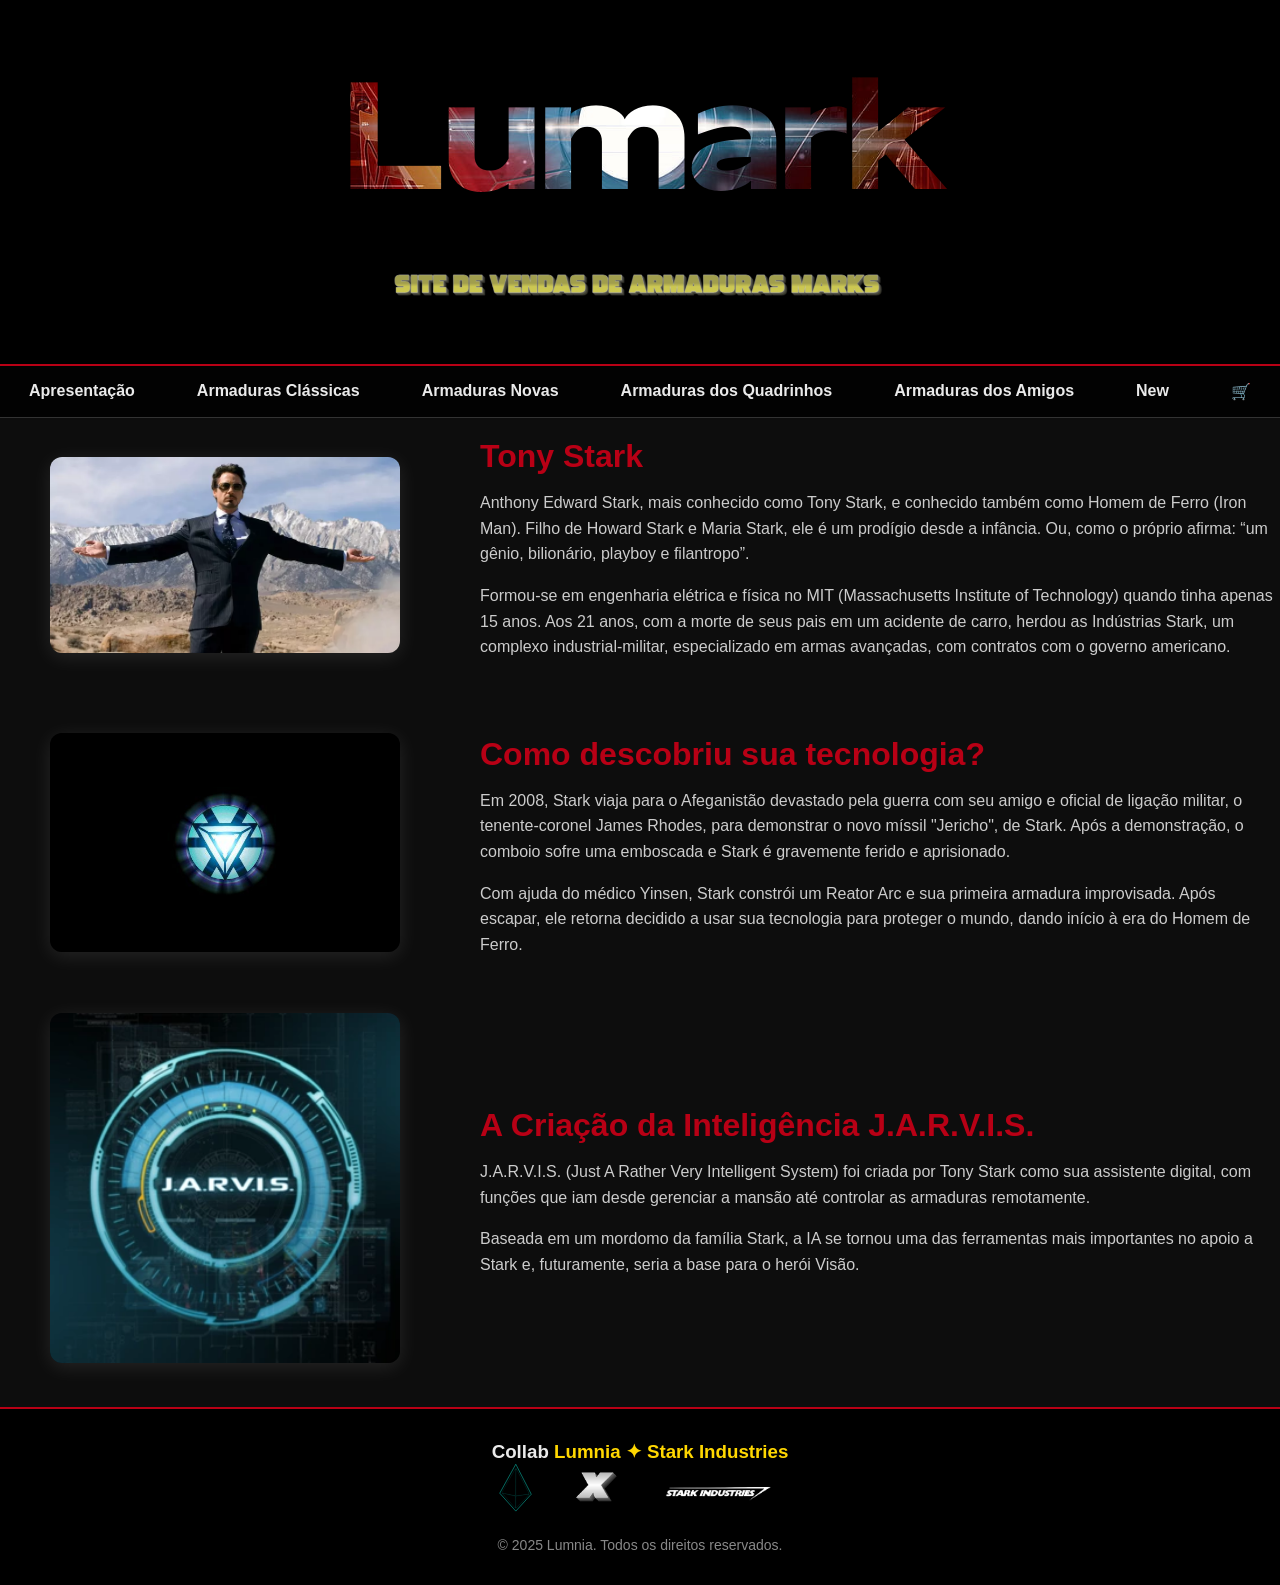
<file: index.html>
<!DOCTYPE html>
<html lang="pt-br">
  <head>
    <meta charset="UTF-8" />
    <meta name="viewport" content="width=device-width, initial-scale=1.0" />
    <title>Lumark</title>
    <link rel="icon" href="img/Logo.svg " type="image/x-icon" />
    <link rel="stylesheet" href="css/estilo.css" />
  </head>
  <body>
    <!-- header -->
    <header class="tit">
        <div class="titulo-texto">
            <p class="titulo">Lumark</p>
          </div>
        
          <div class="sub">
            <p id="subtitulo"><img src="img/Site-de-vendas-de-armaduras-Ma-24-06-2025.png" alt=""></p>
          </div>
    </header>
<!------------------------------------------------------------------------------------------------------------------------------------------>
    <!-- navBar -->
    <nav class="navbar">
      <ul>
        <li><a href="#" class="menu">Apresentação</a></li>
        <li><a href="html/armadurasclassicas.html" class="menu">Armaduras Clássicas</a></li>
        <li><a href="html/armadurasnovas.html" class="menu">Armaduras Novas</a></li>
        <li><a href="html/armadurasquadrinhos.html" class="menu">Armaduras dos Quadrinhos</a></li>
        <li><a href="html/armadurasAmigos.html" class="menu">Armaduras dos Amigos</a></li>
        <li><a href="html/novidades.html" class="menu">New</a></li>
        <li><a href="html/carrinho.html" class="menu carrinho"> 🛒</a>
      </ul>
    </nav>
<!------------------------------------------------------------------------------------------------------------------------------------------>
    <!-- conteudo da pagina--->
    <div class="biografia">
  <div class="biografia-conteudo">
    <div class="biografia-img">
      <img src="img/TonyStark.webp" alt="Tony Stark" />
    </div>
    <div class="biografia-texto">
      <h2>Tony Stark</h2>
      <p>
        Anthony Edward Stark, mais conhecido como Tony Stark, e conhecido
        também como Homem de Ferro (Iron Man). Filho de Howard Stark e Maria
        Stark, ele é um prodígio desde a infância. Ou, como o próprio afirma:
        “um gênio, bilionário, playboy e filantropo”.
      </p>
      <p>
        Formou-se em engenharia elétrica e física no MIT (Massachusetts
        Institute of Technology) quando tinha apenas 15 anos. Aos 21 anos, com
        a morte de seus pais em um acidente de carro, herdou as Indústrias
        Stark, um complexo industrial-militar, especializado em armas
        avançadas, com contratos com o governo americano.
      </p>
    </div>
  </div>
</div>

      <div class="tecnologia-conteudo">
  <div class="tecnologia-img">
    <img src="img/ReatorArc.jpg" alt="Tecnologia de Stark" />
  </div>
  <div class="tecnologia-texto">
    <h2>Como descobriu sua tecnologia?</h2>
    <p>
      Em 2008, Stark viaja para o Afeganistão devastado pela guerra com seu
      amigo e oficial de ligação militar, o tenente-coronel James Rhodes, para
      demonstrar o novo míssil "Jericho", de Stark. Após a demonstração, o
      comboio sofre uma emboscada e Stark é gravemente ferido e aprisionado.
    </p>
    <p>
      Com ajuda do médico Yinsen, Stark constrói um Reator Arc e sua primeira
      armadura improvisada. Após escapar, ele retorna decidido a usar sua
      tecnologia para proteger o mundo, dando início à era do Homem de Ferro.
    </p>
  </div>
</div>


      <div class="jarvis-conteudo">
  <div class="jarvis-img">
    <img src="img/Jarvis.webp" alt="JARVIS" />
  </div>
  <div class="jarvis-texto">
    <h2>A Criação da Inteligência J.A.R.V.I.S.</h2>
    <p>
      J.A.R.V.I.S. (Just A Rather Very Intelligent System) foi criada por Tony Stark como sua assistente digital, com funções que iam desde gerenciar a mansão até controlar as armaduras remotamente. 
    </p>
    <p>
      Baseada em um mordomo da família Stark, a IA se tornou uma das ferramentas mais importantes no apoio a Stark e, futuramente, seria a base para o herói Visão.
    </p>
  </div>
</div>

<!------------------------------------------------------------------------------------------------------------------------------------------>

<!-- footer e collab -->
<footer class="rodape">
  <h3 class="collab-titulo">Collab <span>Lumnia ✦ Stark Industries</span></h3>

  <div class="logos-collab">
    <div class="logolumnia">
     <a href="html/equipe1.html"> <img src="img/Logo.svg" alt="Logo Lumnia" /></a>
    </div>
    <div class="X">
      <img src="img/X-10-06-2025.png" alt="Logo X" />
    </div>
    <div class="stark">
      <img src="img/starklogo-Photoroom.png" alt="Logo Stark Industries" />
    </div>
  </div>

  <p class="direitos">
    &copy; 2025 Lumnia. Todos os direitos reservados.
  </p>
</footer>
<!------------------------------------------------------------------------------------------------------------------------------------------>
</div>
  </body>
</html>
</file>
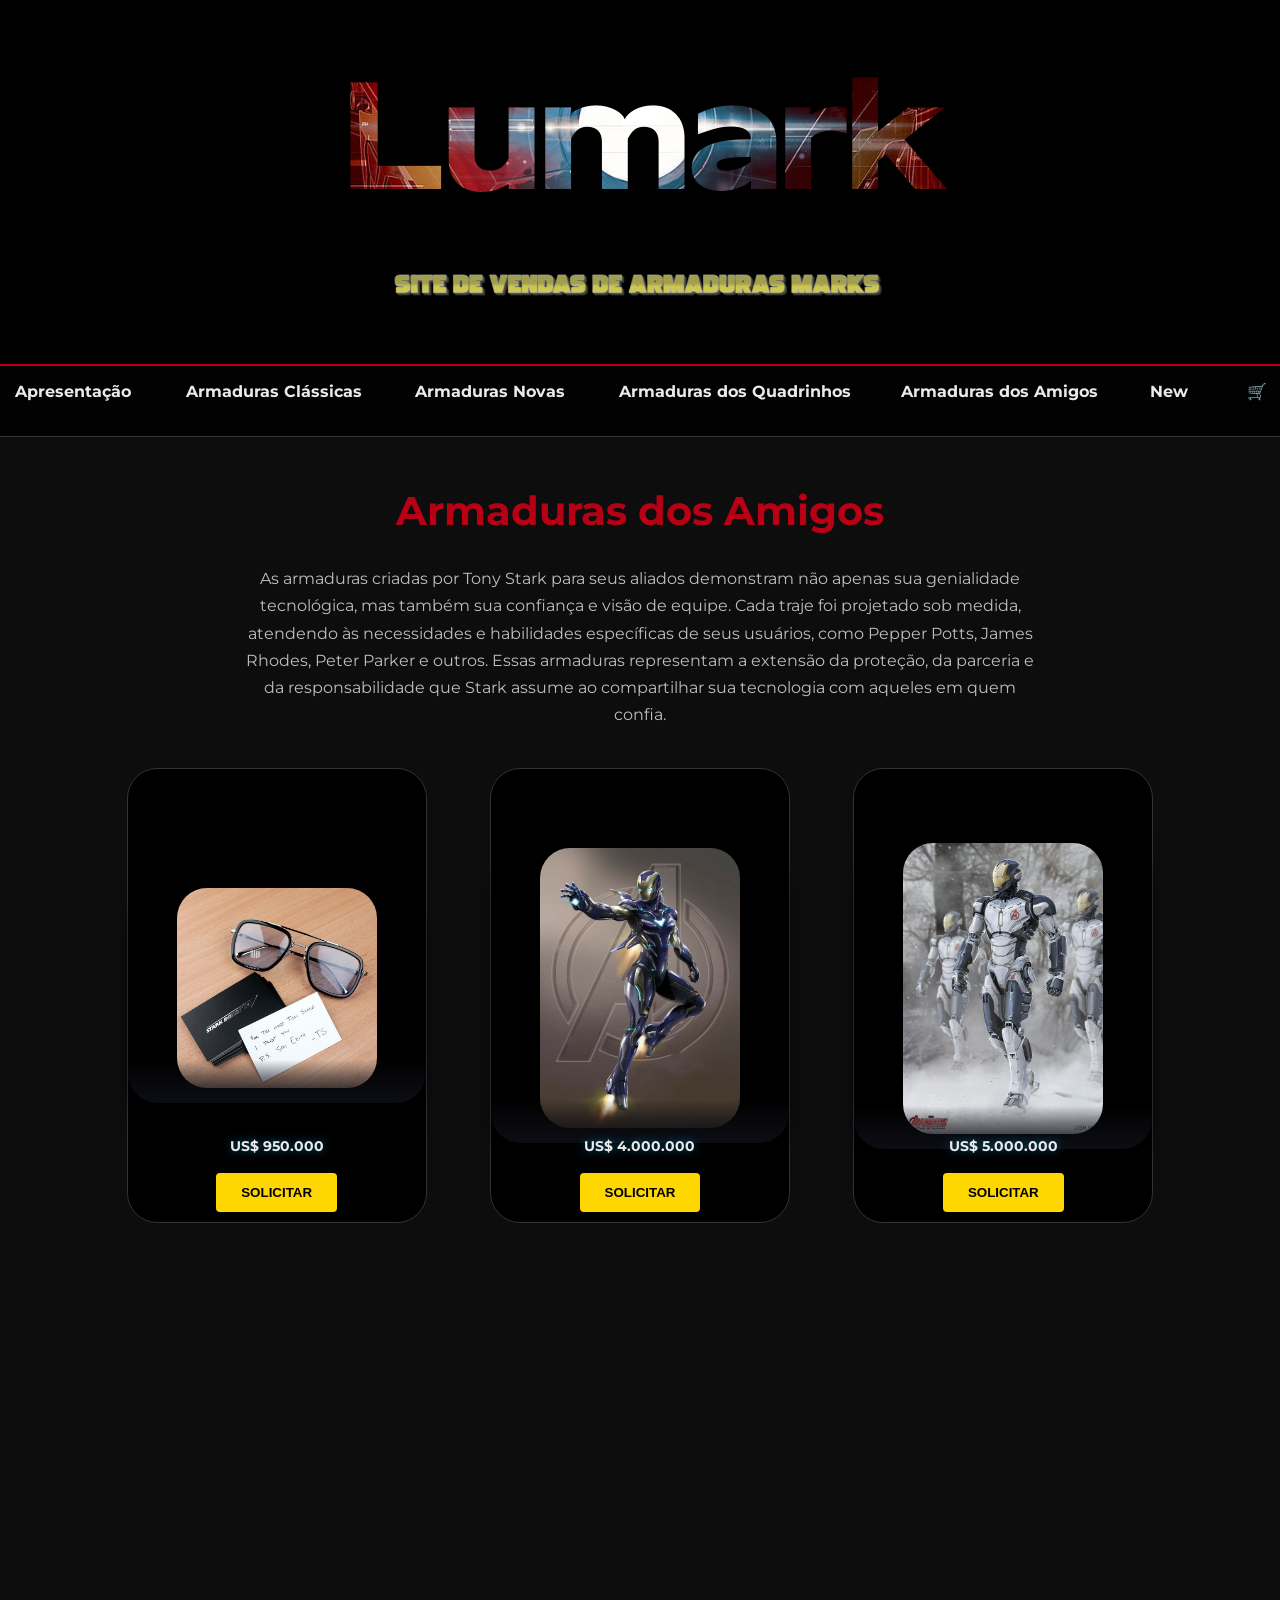
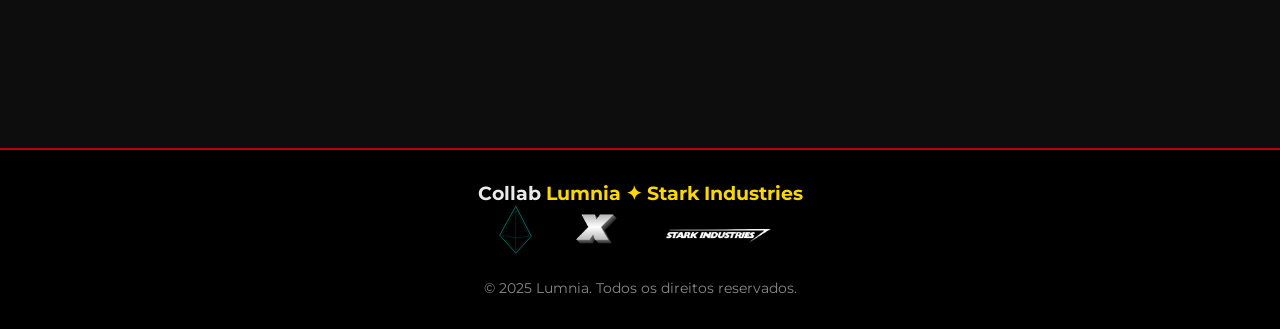
<file: html/armadurasAmigos.html>
<!DOCTYPE html>
<html lang="pt-br">
<head>
  <meta charset="UTF-8" />
  <meta name="viewport" content="width=device-width, initial-scale=1.0" />
  <title>Stark Armory</title>
  <link rel="icon" href="../img/Logo.svg" type="image/x-icon" />
  <link rel="stylesheet" href="../css/aa.css" />
  <link rel="preconnect" href="https://fonts.googleapis.com">
  <link rel="preconnect" href="https://fonts.gstatic.com" crossorigin>
  <link href="https://fonts.googleapis.com/css2?family=Montserrat:wght@400;700&display=swap" rel="stylesheet">
</head>
<body>
<!-- header -->

  <header class="tit">
    <div class="titulo-texto">
      <p class="titulo">Lumark</p>
    </div>
    <div class="sub">
      <p id="subtitulo"><img src="../img/Site-de-vendas-de-armaduras-Ma-24-06-2025.png" alt=""></p>
    </div>
  </header>
<!------------------------------------------------------------------------------------------------------------------------------------------>
 
    <!-- navBar -->

<nav class="navbar">
    <ul>
      <li><a href="../index.html" class="menu">Apresentação</a></li>
      <li><a href="../html/armadurasclassicas.html" class="menu">Armaduras Clássicas</a></li>
      <li><a href="../html/armadurasnovas.html" class="menu">Armaduras Novas</a></li>
      <li><a href="../html/armadurasquadrinhos.html" class="menu">Armaduras dos Quadrinhos</a></li>
      <li><a href="#" class="menu">Armaduras dos Amigos</a></li>
      <li><a href="../html/novidades.html" class="New">New</a></li>
      <li><a href="../html/carrinho.html" class="menu carrinho"> 🛒</a>
        
        
</li>
    </ul>
  </nav>
<!------------------------------------------------------------------------------------------------------------------------------------------>

<!-- cards e conteudo da pagina--->

  <div class="textointeiro">
    <h1 class="titulo-armaduras">Armaduras dos Amigos</h1>
<p class="texto-armaduras">
  As armaduras criadas por Tony Stark para seus aliados demonstram não apenas sua genialidade tecnológica, mas também sua confiança e visão de equipe. Cada traje foi projetado sob medida, atendendo às necessidades e habilidades específicas de seus usuários, como Pepper Potts, James Rhodes, Peter Parker e outros. Essas armaduras representam a extensão da proteção, da parceria e da responsabilidade que Stark assume ao compartilhar sua tecnologia com aqueles em quem confia.
</p>


    <div class="personagens" id="personagens">
      <ul class="lista-personagens">

<!-- EDITH -->
<input type="radio" name="painel" id="info-mark1" class="toggle-info" hidden>
<label for="info-mark1" class="card-armadura card">
  <div class="wrapper">
    <img src="../imgAA/EDITH.jpg" class="cover-image" />
  </div>
  <img src="../imgAA/EDITH - 3d.png" class="character" alt="EDITH" />
  <div class="conteudo-card logo">
    <p class="preco">US$ 950.000</p>
    <a href="../html/carrinho.html"><button class="botao-comprar" type="button">Solicitar</button></a>
  </div>
</label>
<div class="painel-lateral">
  <label for="fechar" class="fechar">✕</label>
  <div class="conteudo-lateral">
    <h2>E.D.I.T.H. - Detalhes</h2>
<p>“Even Dead I'm The Hero” — o óculos inteligente criado por Tony Stark, conectado a um satélite com tecnologia de defesa global.</p>
<ul>
  <li>Controle de drones militares</li>
  <li>Interface de inteligência artificial</li>
  <li>Acesso a bancos de dados e comunicações globais</li>
</ul>

  </div>
</div>

<!-- Resgate -->
<input type="radio" name="painel" id="info-mark2" class="toggle-info" hidden>
<label for="info-mark2" class="card-armadura card">
  <div class="wrapper">
    <img src="../imgAA/resgate.jpg" class="cover-image" />
  </div>
  <img src="../imgAA/resgate - 3d.png" class="character" alt="Resgate" />
  <div class="conteudo-card logo">
    <p class="preco">US$ 4.000.000</p>
    <a href="../html/carrinho.html"><button class="botao-comprar" type="button">Solicitar</button></a>
  </div>
</label>
<div class="painel-lateral">
  <label for="fechar" class="fechar">✕</label>
  <div class="conteudo-lateral">
    <h2>Resgate - Detalhes</h2>
<p>Armadura desenvolvida por Tony para Pepper Potts. Focada em voo, defesa e suporte em batalha.</p>
<ul>
  <li>Capacidades de voo avançadas</li>
  <li>Armas de energia azul</li>
  <li>Suporte e defesa aliados</li>
</ul>

  </div>
</div>

<!-- Legiao de ferro -->
<input type="radio" name="painel" id="info-mark4" class="toggle-info" hidden>
<label for="info-mark4" class="card-armadura card">
  <div class="wrapper">
    <img src="../imgAA/legiaoDeFerro.jpg" class="cover-image" />
  </div>
  <img src="../imgAA/legiaoDeferro - 3d.png" class="character" alt="Legião de Ferro" />
  <div class="conteudo-card logo">
    <p class="preco">US$ 5.000.000</p>
    <a href="../html/carrinho.html"><button class="botao-comprar" type="button">Solicitar</button></a>
  </div>
</label>
<div class="painel-lateral">
  <label for="fechar" class="fechar">✕</label>
  <div class="conteudo-lateral">
    <h2>Legião de Ferro - Detalhes</h2>
<p>Robôs autônomos criados por Tony Stark como força de paz. Mais tarde manipulados por Ultron.</p>
<ul>
  <li>Controle remoto via J.A.R.V.I.S.</li>
  <li>Força policial automatizada</li>
  <li>Desativados após a criação de Ultron</li>
</ul>

  </div>
</div>

<!-- Patriota -->
<input type="radio" name="painel" id="info-mark3" class="toggle-info" hidden>
<label for="info-mark3" class="card-armadura card">
  <div class="wrapper">
    <img src="../imgAA/patriota.jpg" class="cover-image" />
  </div>
  <img src="../imgAA/patriota - 3d.png" class="character" alt="Patriota de Ferro" />
  <div class="conteudo-card logo">
    <p class="preco">US$ 7.500.000</p>
    <a href="../html/carrinho.html"><button class="botao-comprar" type="button">Solicitar</button></a>
  </div>
</label>
<div class="painel-lateral">
  <label for="fechar" class="fechar">✕</label>
  <div class="conteudo-lateral">
    <h2>Patriota de Ferro - Detalhes</h2>
<p>Reestilização da armadura de Máquina de Combate sob ordens do governo, com pintura patriótica e novas armas.</p>
<ul>
  <li>Visual azul, vermelho e prata</li>
  <li>Comunicação direta com o exército</li>
  <li>Mesmo poder de fogo da Máquina de Combate</li>
</ul>

  </div>
</div>


<!-- Maquina de combate -->
<input type="radio" name="painel" id="info-mark5" class="toggle-info" hidden>
<label for="info-mark5" class="card-armadura card">
  <div class="wrapper">
    <img src="../imgAA/Maquina de combate.jpg" class="cover-image" />
  </div>
  <img src="../imgAA/maquinadecombate - 3d.png" class="character" alt="Máquina de Combate" />
  <div class="conteudo-card logo">
    <p class="preco">US$ 8.000.000</p>
    <a href="../html/carrinho.html"><button class="botao-comprar" type="button">Solicitar</button></a>
  </div>
</label>
<div class="painel-lateral">
  <label for="fechar" class="fechar">✕</label>
  <div class="conteudo-lateral">
    <h2>Máquina de Combate - Detalhes</h2>
<p>Armadura feita por Tony para James Rhodes, com foco em poder de fogo e suporte militar.</p>
<ul>
  <li>Armas pesadas nos ombros e braços</li>
  <li>Blindagem reforçada</li>
  <li>Usada em diversas missões dos Vingadores</li>
</ul>

  </div>
</div>

<!-- Aranha de ferro-->
<input type="radio" name="painel" id="info-mark9" class="toggle-info" hidden>
<label for="info-mark9" class="card-armadura card">
  <div class="wrapper">
    <img src="../imgAA/Aranha de Ferro.jpg" class="cover-image" />
  </div>
  <img src="../imgAA/Aranha de Ferro -3d.png" class="character" alt="Aranha de Ferro" />
  <div class="conteudo-card logo">
    <p class="preco">US$ 30.000.000</p>
    <a href="../html/carrinho.html"><button class="botao-comprar" type="button">Solicitar</button></a>
  </div>
</label>
<div class="painel-lateral">
  <label for="fechar" class="fechar">✕</label>
  <div class="conteudo-lateral">
    <h2>Aranha de Ferro - Detalhes</h2>
<p>Presente de Tony Stark para Peter Parker, com nanotecnologia e braços mecânicos retráteis.</p>
<ul>
  <li>Nanotecnologia inteligente</li>
  <li>Braços mecânicos (patas-aranha)</li>
  <li>Proteção atmosférica e armamento oculto</li>
</ul>


  </div>
</div>




</ul>
</div>
</div>
<!------------------------------------------------------------------------------------------------------------------------------------------>

<input type="radio" name="painel" id="fechar" class="fechar" hidden>
<!------------------------------------------------------------------------------------------------------------------------------------------>

<footer class="rodape">
  <h3 class="collab-titulo">Collab <span>Lumnia ✦ Stark Industries</span></h3>

  <div class="logos-collab">
    <div class="logolumnia">
      <a href="../html/equipe1.html"><img src="../img/Logo.svg" alt="Logo Lumnia" /></a>
    </div>
    <div class="X">
      <img src="../img/X-10-06-2025.png" alt="Logo X" />
    </div>
    <div class="stark">
      <img src="../img/starklogo-Photoroom.png" alt="Logo Stark Industries" />
    </div>
  </div>

  <p class="direitos">
    &copy; 2025 Lumnia. Todos os direitos reservados.
  </p>
</footer>
  


</body>
</html>
</file>
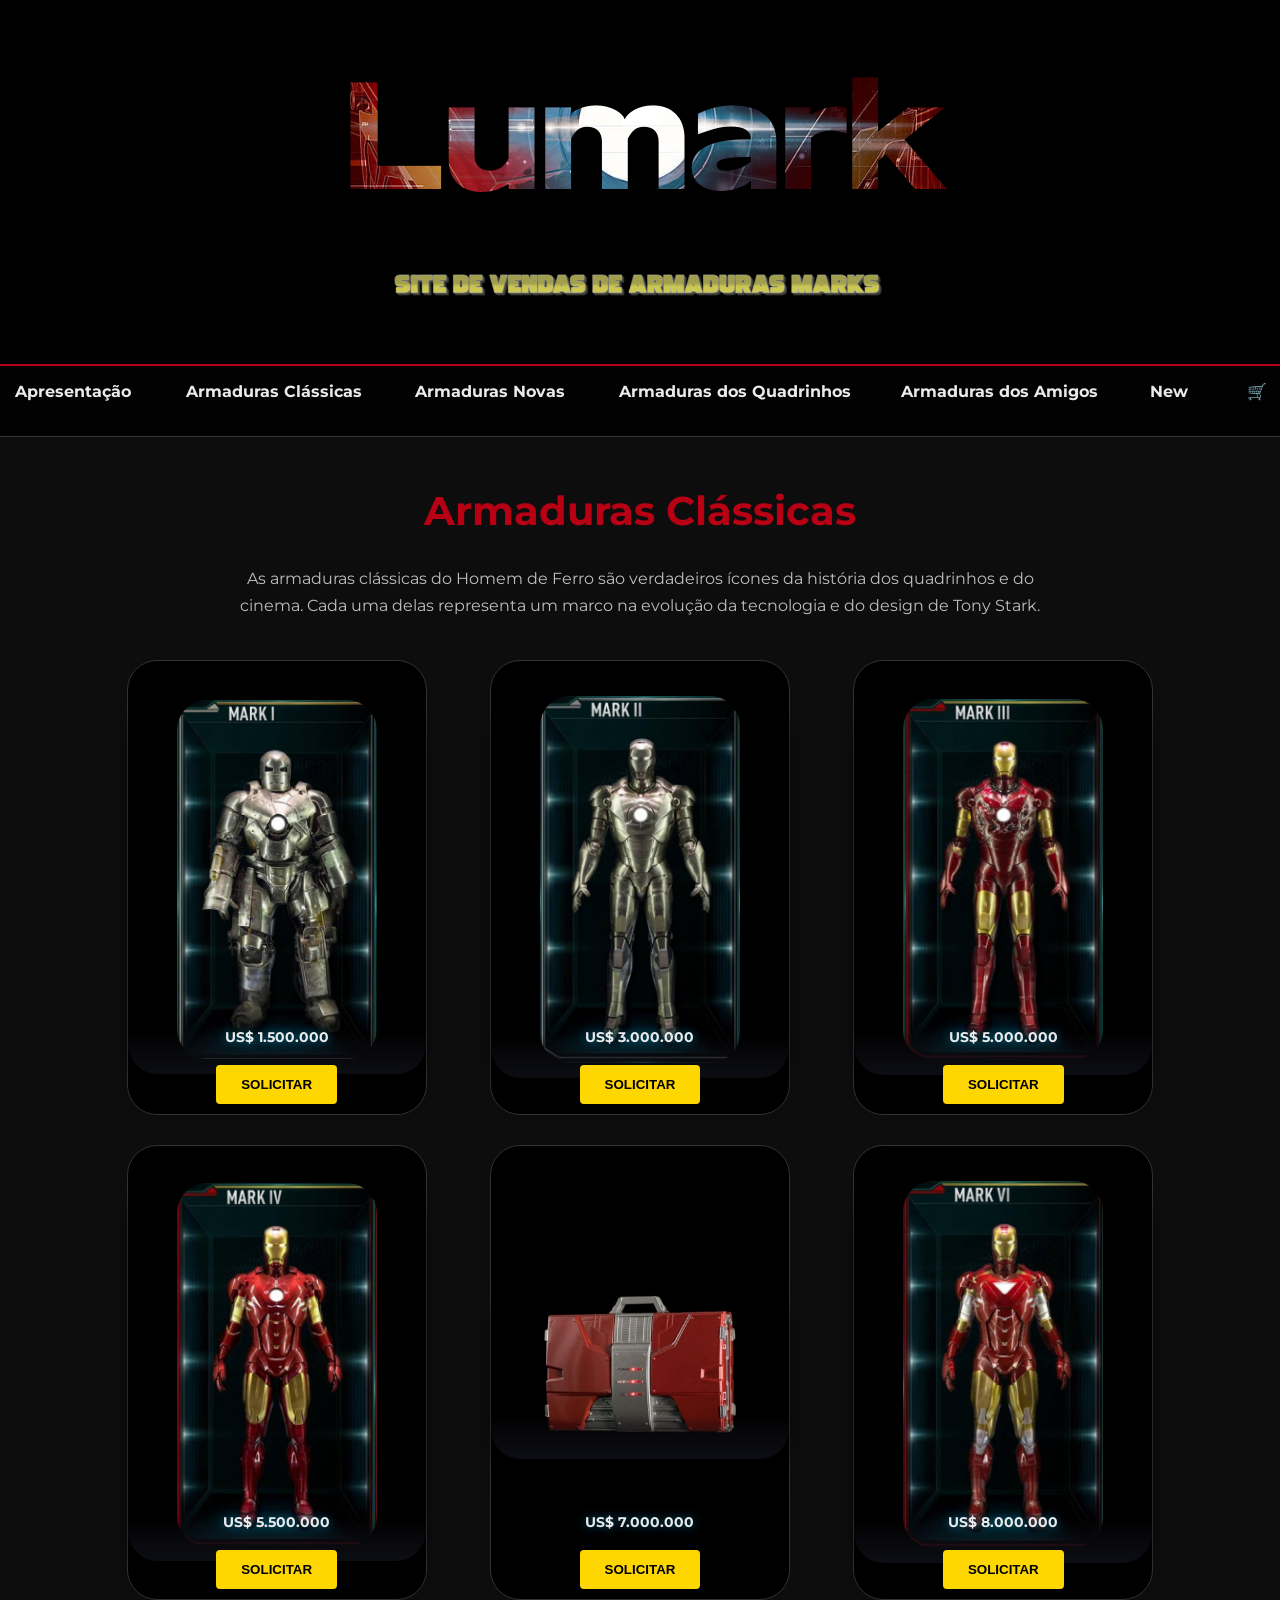
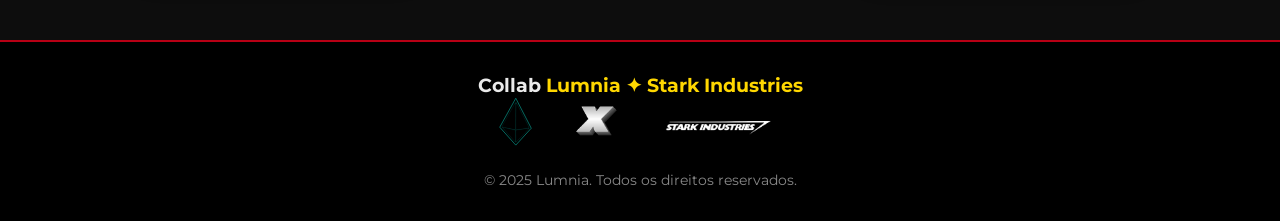
<file: html/armadurasclassicas.html>
<!DOCTYPE html>
<html lang="pt-br">
<head>
  <meta charset="UTF-8" />
  <meta name="viewport" content="width=device-width, initial-scale=1.0" />
  <title>Stark Armory</title>
  <link rel="icon" href="../img/Logo.svg" type="image/x-icon" />
  <link rel="stylesheet" href="../css/ac.css" />
  <link rel="preconnect" href="https://fonts.googleapis.com">
  <link rel="preconnect" href="https://fonts.gstatic.com" crossorigin>
  <link href="https://fonts.googleapis.com/css2?family=Montserrat:wght@400;700&display=swap" rel="stylesheet">
</head>

<!-- header -->

  <header class="tit">
    <div class="titulo-texto">
      <p class="titulo">Lumark</p>
    </div>
    <div class="sub">
      <p id="subtitulo"><img src="../img/Site-de-vendas-de-armaduras-Ma-24-06-2025.png" alt=""></p>
    </div>
  </header>
<!------------------------------------------------------------------------------------------------------------------------------------------>
 
    <!-- navBar -->

<nav class="navbar">
    <ul>
      <li><a href="../index.html" class="menu">Apresentação</a></li>
      <li><a href="#" class="menu">Armaduras Clássicas</a></li>
      <li><a href="../html/armadurasnovas.html" class="menu">Armaduras Novas</a></li>
      <li><a href="../html/armadurasquadrinhos.html" class="menu">Armaduras dos Quadrinhos</a></li>
      <li><a href="../html/armadurasAmigos.html" class="menu">Armaduras dos Amigos</a></li>
      <li><a href="../html/novidades.html" class="New">New</a></li>
      <li><a href="../html/carrinho.html" class="menu carrinho"> 🛒</a>
        
        
</li>
    </ul>
  </nav>
<!------------------------------------------------------------------------------------------------------------------------------------------>

<!-- cards e conteudo da pagina--->

  <div class="textointeiro">
    <h1 class="titulo-armaduras">Armaduras Clássicas</h1>
    <p class="texto-armaduras">
      As armaduras clássicas do Homem de Ferro são verdadeiros ícones da história dos quadrinhos e do cinema. Cada uma delas representa um marco na evolução da tecnologia e do design de Tony Stark.
    </p>

    <div class="personagens" id="personagens">
      <ul class="lista-personagens">

<!-- MARK I -->
<input type="radio" name="painel" id="info-mark1" class="toggle-info" hidden>
<label for="info-mark1" class="card-armadura card">
  <div class="wrapper">
    <img src="../imgAC/MarkI-3d.jpg" class="cover-image" />
  </div>
  <img src="../imgAC/MarkI-Photoroom.png" class="character" alt="Mark I" />
  <div class="conteudo-card logo">
    <p class="preco">US$ 1.500.000</p>
    <a href="../html/carrinho.html"><button class="botao-comprar" type="button">Solicitar</button></a>
  </div>
</label>
<div class="painel-lateral">
  <label for="fechar" class="fechar">✕</label>
  <div class="conteudo-lateral">
    <h2>Mark I - Detalhes</h2>
    <p>Construída por Tony Stark em cativeiro, com sucata e um reator improvisado.</p>
    <ul>
      <li>Reator improvisado</li>
      <li>Blindagem pesada</li>
      <li>Sem voo</li>
    </ul>
  </div>
</div>

<!-- MARK II -->
<input type="radio" name="painel" id="info-mark2" class="toggle-info" hidden>
<label for="info-mark2" class="card-armadura card">
  <div class="wrapper">
    <img src="../imgAC/MarkII-3d.jpg" class="cover-image" />
  </div>
  <img src="../imgAC/MarkII-Photoroom.png" class="character" alt="Mark II" />
  <div class="conteudo-card logo">
    <p class="preco">US$ 3.000.000</p>
    <a href="../html/carrinho.html"><button class="botao-comprar" type="button">Solicitar</button></a>
  </div>
</label>
<div class="painel-lateral">
  <label for="fechar" class="fechar">✕</label>
  <div class="conteudo-lateral">
    <h2>Mark II - Detalhes</h2>
    <p>Prototipagem inicial para voo, baseada no modelo anterior com acabamento metálico polido.</p>
    <ul>
      <li>Capacidade de voo</li>
      <li>Acabamento cromado</li>
      <li>Base da Mark III</li>
    </ul>
  </div>
</div>

<!-- MARK III -->
<input type="radio" name="painel" id="info-mark3" class="toggle-info" hidden>
<label for="info-mark3" class="card-armadura card">
  <div class="wrapper">
    <img src="../imgAC/MarkIII-3d.jpg" class="cover-image" />
  </div>
  <img src="../imgAC/MarkIII-Photoroom.png" class="character" alt="Mark III" />
  <div class="conteudo-card logo">
    <p class="preco">US$ 5.000.000</p>
    <a href="../html/carrinho.html"><button class="botao-comprar" type="button">Solicitar</button></a>
  </div>
</label>
<div class="painel-lateral">
  <label for="fechar" class="fechar">✕</label>
  <div class="conteudo-lateral">
    <h2>Mark III - Detalhes</h2>
    <p>Visual icônico vermelho e dourado. Totalmente funcional em combate.</p>
    <ul>
      <li>Combate completo</li>
      <li>Visual vermelho e dourado</li>
      <li>Resistência aprimorada</li>
    </ul>
  </div>
</div>

<!-- MARK IV -->
<input type="radio" name="painel" id="info-mark4" class="toggle-info" hidden>
<label for="info-mark4" class="card-armadura card">
  <div class="wrapper">
    <img src="../imgAC/MarkIV-3d.jpg" class="cover-image" />
  </div>
  <img src="../imgAC/MarkIV-Photoroom.png" class="character" alt="Mark IV" />
  <div class="conteudo-card logo">
    <p class="preco">US$ 5.500.000</p>
    <a href="../html/carrinho.html"><button class="botao-comprar" type="button">Solicitar</button></a>
  </div>
</label>
<div class="painel-lateral">
  <label for="fechar" class="fechar">✕</label>
  <div class="conteudo-lateral">
    <h2>Mark IV - Detalhes</h2>
    <p>Versão refinada da Mark III com melhor resistência e estética.</p>
    <ul>
      <li>Visual elegante</li>
      <li>Sistema de energia melhorado</li>
      <li>Resistência térmica</li>
    </ul>
  </div>
</div>

<!-- MARK V -->
<input type="radio" name="painel" id="info-mark5" class="toggle-info" hidden>
<label for="info-mark5" class="card-armadura card">
  <div class="wrapper">
    <img src="../imgAC/MaletaMarkV-Photoroom.png" class="cover-image" />
  </div>
  <img src="../imgAC/MarkV-Photoroom.png" class="character" alt="Mark V" />
  <div class="conteudo-card logo">
    <p class="preco">US$ 7.000.000</p>
    <a href="../html/carrinho.html"><button class="botao-comprar" type="button">Solicitar</button></a>
  </div>
</label>
<div class="painel-lateral">
  <label for="fechar" class="fechar">✕</label>
  <div class="conteudo-lateral">
    <h2>Mark V - Detalhes</h2>
    <p>O "traje maleta", projetado para portabilidade e rapidez em combate urbano.</p>
    <ul>
      <li>Portabilidade extrema</li>
      <li>Transformação rápida</li>
      <li>Ideal para emergências</li>
    </ul>
  </div>
</div>

<!-- MARK VI -->
<input type="radio" name="painel" id="info-mark6" class="toggle-info" hidden>
<label for="info-mark6" class="card-armadura card">
  <div class="wrapper">
    <img src="../imgAC/MarkVI-3d.jpg" class="cover-image" />
  </div>
  <img src="../imgAC/MarkVI-Photoroom.png" class="character" alt="Mark VI" />
  <div class="conteudo-card logo">
    <p class="preco">US$ 8.000.000</p>
    <a href="../html/carrinho.html"><button class="botao-comprar" type="button">Solicitar</button></a>
  </div>
</label>
<div class="painel-lateral">
  <label for="fechar" class="fechar">✕</label>
  <div class="conteudo-lateral">
    <h2>Mark VI - Detalhes</h2>
    <p>Notável pelo reator Arc triangular e poder de fogo aprimorado para combates intensos.</p>
    <ul>
      <li>Reator Arc triangular</li>
      <li>Poder de fogo elevado</li>
      <li>Alta durabilidade</li>
    </ul>
  </div>
</div>
</ul>
</div>
</div>
<!------------------------------------------------------------------------------------------------------------------------------------------>
<input type="radio" name="painel" id="fechar" class="fechar" hidden>
<!------------------------------------------------------------------------------------------------------------------------------------------>

<footer class="rodape">
  <h3 class="collab-titulo">Collab <span>Lumnia ✦ Stark Industries</span></h3>

  <div class="logos-collab">
    <div class="logolumnia">
      <a href="../html/equipe1.html"><img src="../img/Logo.svg" alt="Logo Lumnia" /></a>
    </div>
    <div class="X">
      <img src="../img/X-10-06-2025.png" alt="Logo X" />
    </div>
    <div class="stark">
      <img src="../img/starklogo-Photoroom.png" alt="Logo Stark Industries" />
    </div>
  </div>

  <p class="direitos">
    &copy; 2025 Lumnia. Todos os direitos reservados.
  </p>
</footer>
  


</body>
</html>
</file>
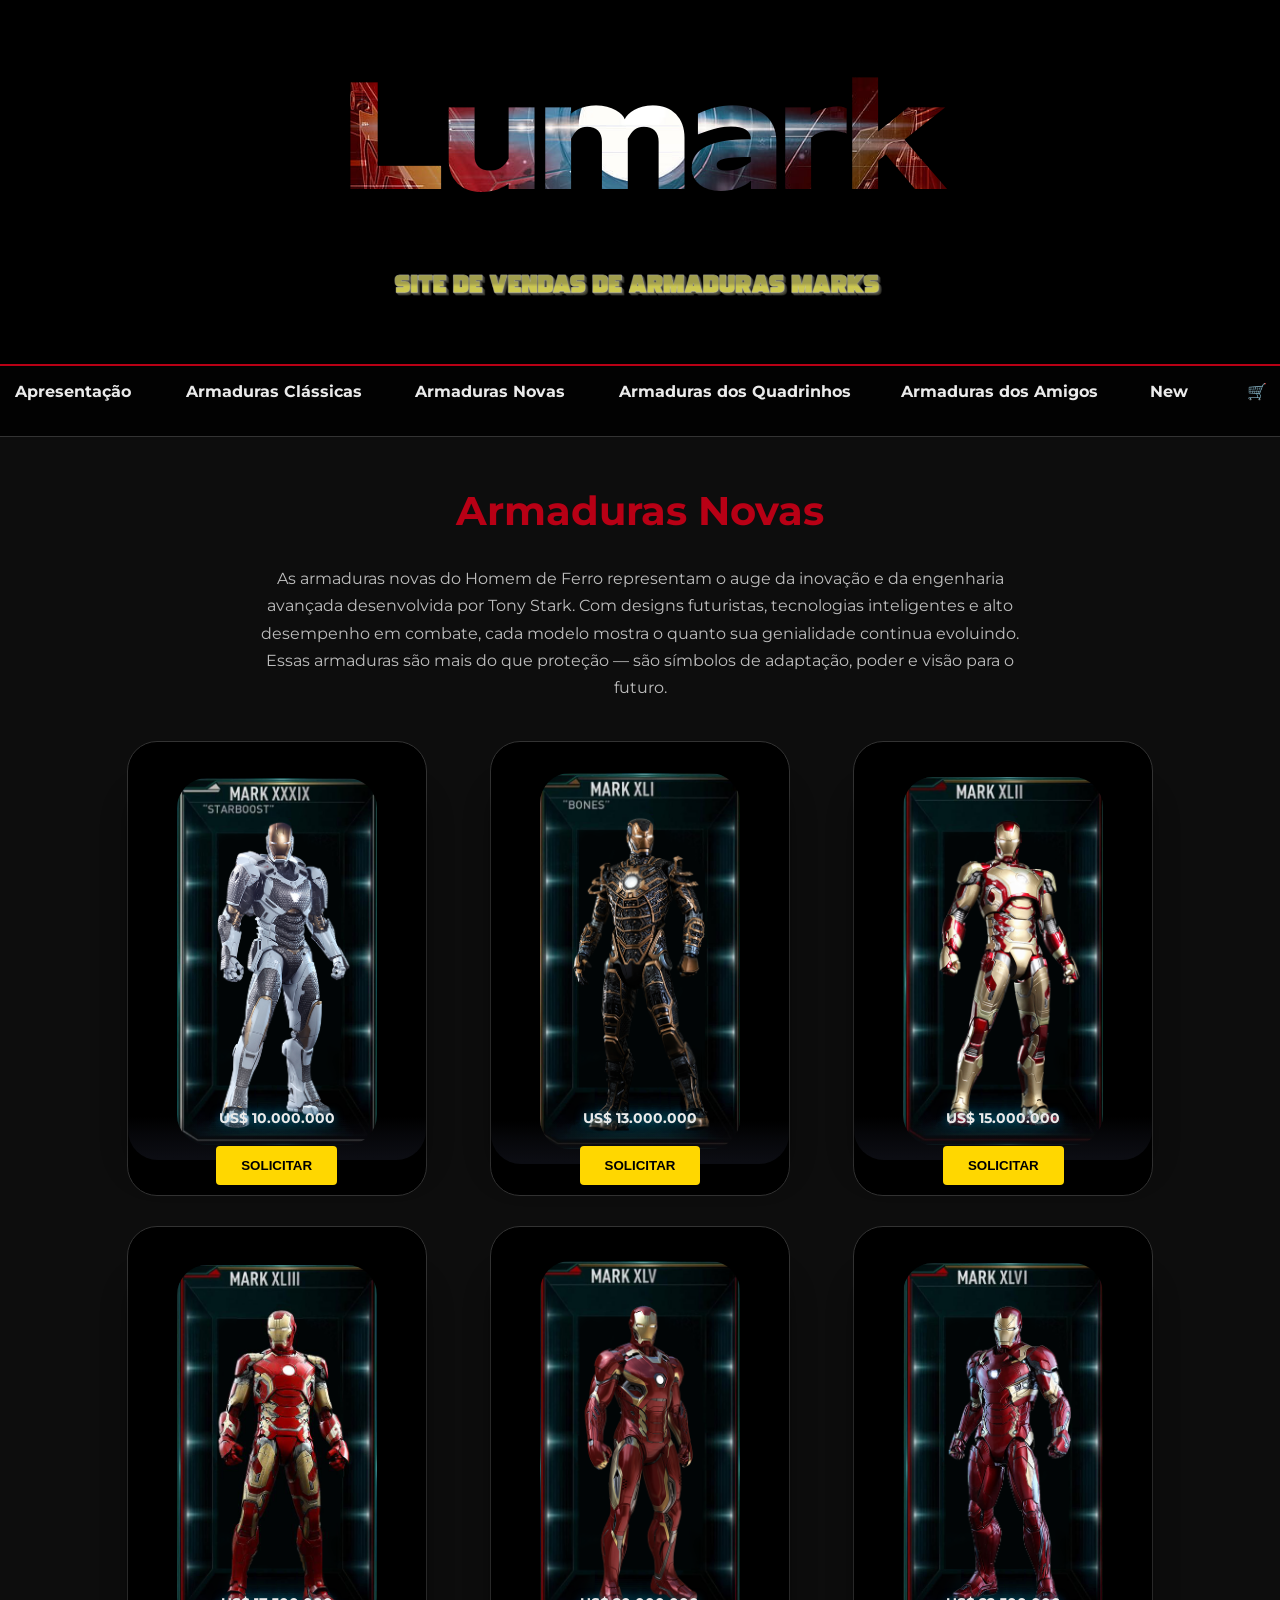
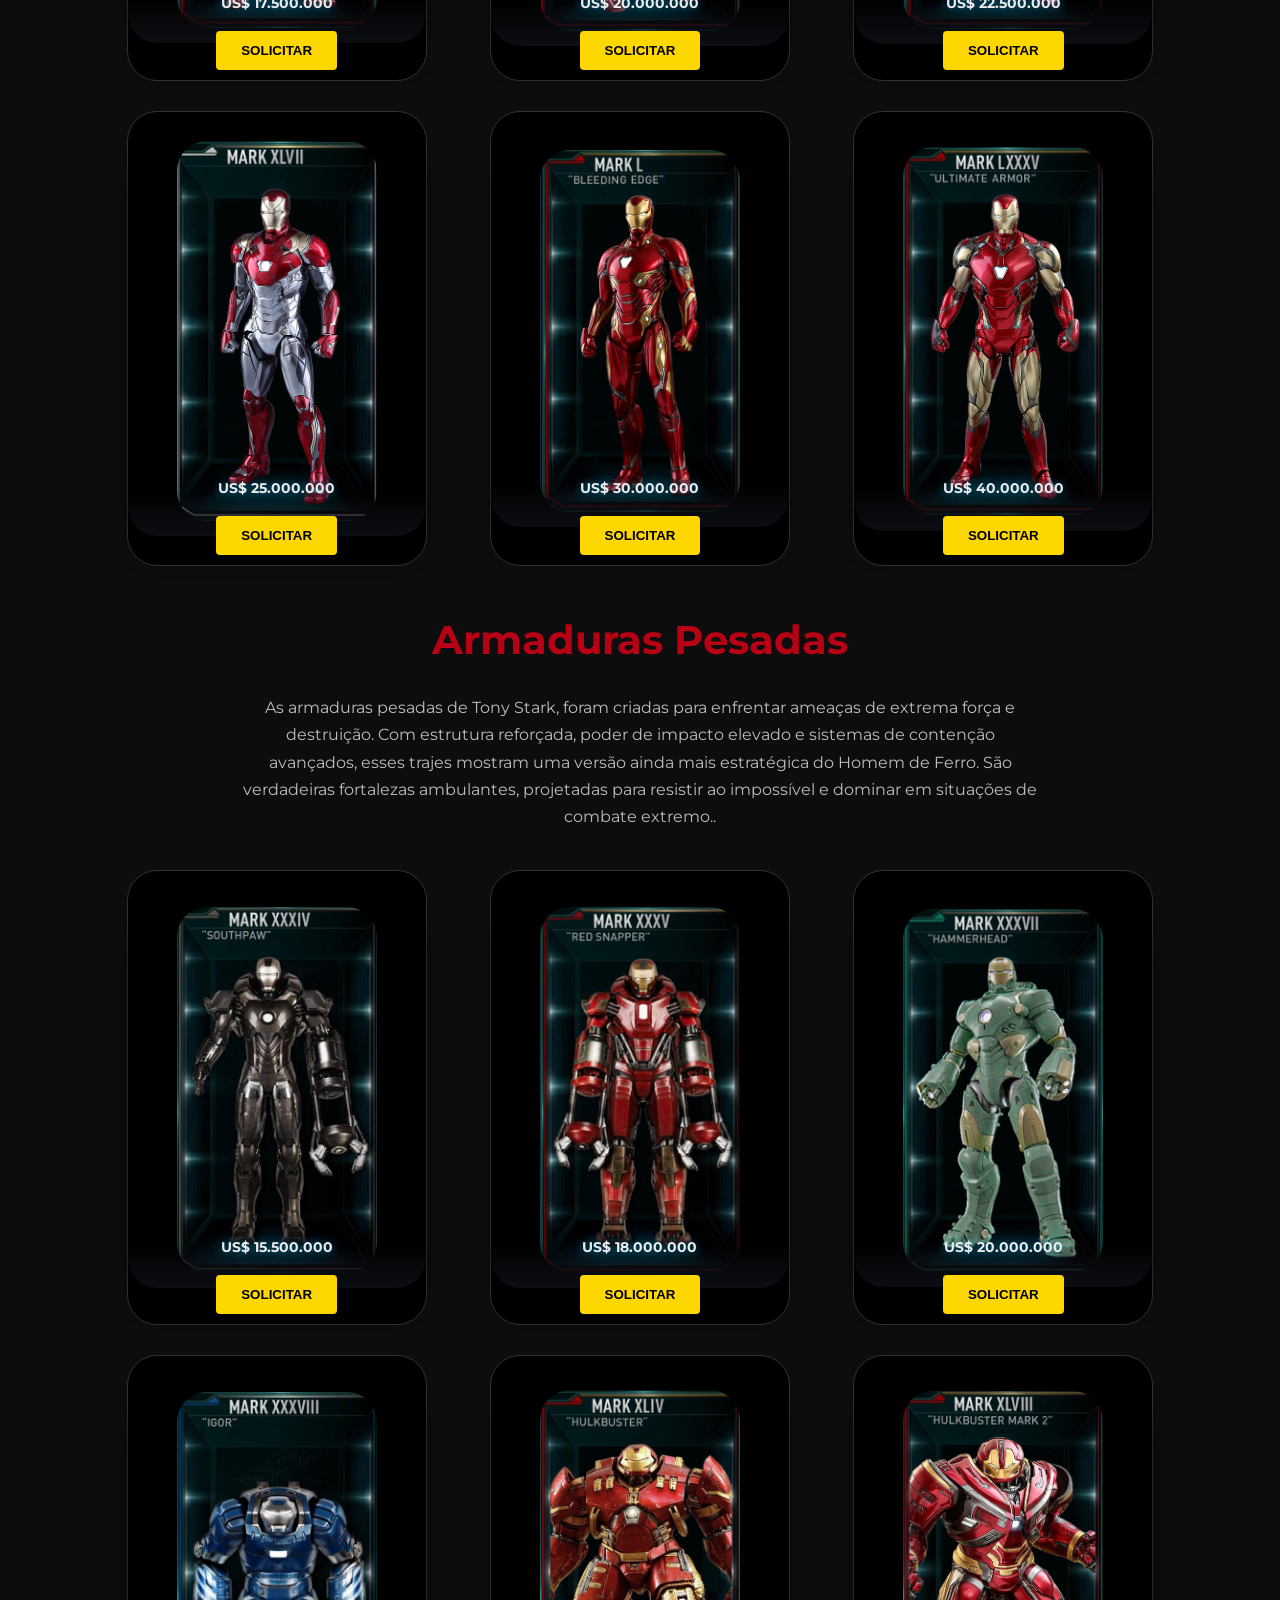
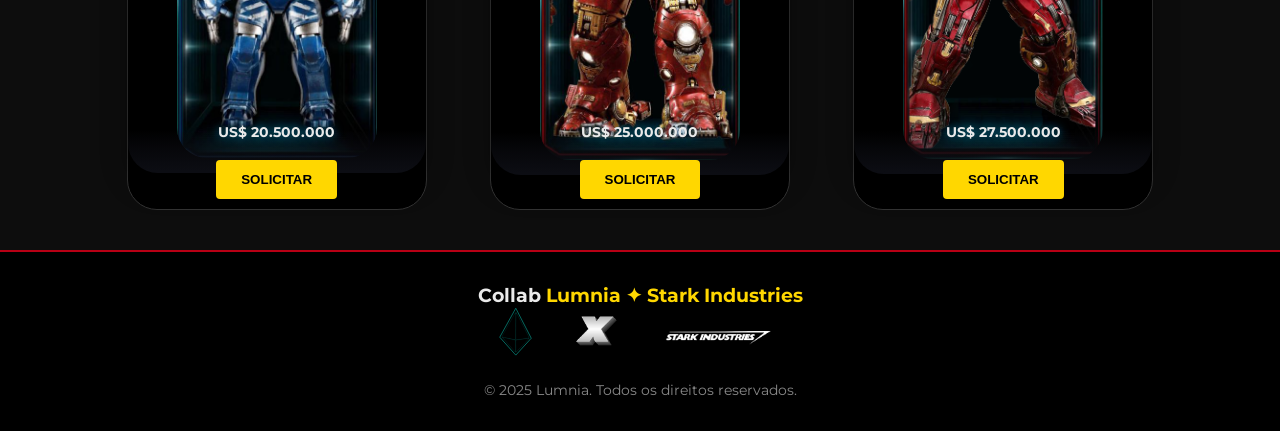
<file: html/armadurasnovas.html>
<!DOCTYPE html>
<html lang="pt-br">
<head>
  <meta charset="UTF-8" />
  <meta name="viewport" content="width=device-width, initial-scale=1.0" />
  <title>Stark Armory</title>
  <link rel="icon" href="../img/Logo.svg" type="image/x-icon" />
  <link rel="stylesheet" href="../css/an.css" />
  <link rel="preconnect" href="https://fonts.googleapis.com">
  <link rel="preconnect" href="https://fonts.gstatic.com" crossorigin>
  <link href="https://fonts.googleapis.com/css2?family=Montserrat:wght@400;700&display=swap" rel="stylesheet">
</head>
<body>
<!-- header -->

  <header class="tit">
    <div class="titulo-texto">
      <p class="titulo">Lumark</p>
    </div>
    <div class="sub">
      <p id="subtitulo"><img src="../img/Site-de-vendas-de-armaduras-Ma-24-06-2025.png" alt=""></p>
    </div>
  </header>
<!------------------------------------------------------------------------------------------------------------------------------------------>
 
    <!-- navBar -->

<nav class="navbar">
    <ul>
      <li><a href="../index.html" class="menu">Apresentação</a></li>
      <li><a href="../html/armadurasclassicas.html" class="menu">Armaduras Clássicas</a></li>
      <li><a href="#" class="menu">Armaduras Novas</a></li>
      <li><a href="../html/armadurasquadrinhos.html" class="menu">Armaduras dos Quadrinhos</a></li>
      <li><a href="../html/armadurasAmigos.html" class="menu">Armaduras dos Amigos</a></li>
      <li><a href="../html/novidades.html" class="New">New</a></li>
      <li><a href="../html/carrinho.html" class="menu carrinho"> 🛒</a>
        
        
</li>
    </ul>
  </nav>
<!------------------------------------------------------------------------------------------------------------------------------------------>

<!-- cards e conteudo da pagina--->

  <div class="textointeiro">
    <h1 class="titulo-armaduras">Armaduras Novas</h1>
    <p class="texto-armaduras">
      As armaduras novas do Homem de Ferro representam o auge da inovação e da engenharia avançada desenvolvida por Tony Stark. Com designs futuristas, tecnologias inteligentes e alto desempenho em combate, cada modelo mostra o quanto sua genialidade continua evoluindo. Essas armaduras são mais do que proteção — são símbolos de adaptação, poder e visão para o futuro.
    </p>

    <div class="personagens" id="personagens">
      <class class="lista-personagens">

<!-- Starboost -->
<input type="radio" name="painel" id="info-mark1" class="toggle-info" hidden>
<label for="info-mark1" class="card-armadura card">
  <div class="wrapper">
    <img src="../imgAN/imgNorm/StarBoost.png" class="cover-image" />
  </div>
  <img src="../imgAN/imgNorm/starboost - 3d.png" class="character" alt="StarBoost" />
  <div class="conteudo-card logo">
    <p class="preco">US$ 10.000.000</p>
    <a href="../html/carrinho.html"><button class="botao-comprar" type="button">Solicitar</button></a>
  </div>
</label>
<div class="painel-lateral">
  <label for="fechar" class="fechar">✕</label>
  <div class="conteudo-lateral">
    <h2>Starboost - Detalhes</h2>
<p>Desenvolvida para missões no espaço, a Starboost possui propulsores e blindagem adaptada para o vácuo.</p>
<ul>
  <li>Capacidade espacial</li>
  <li>Propulsores reforçados</li>
  <li>Revestimento resistente à radiação</li>
</ul>

  </div>
</div>

<!-- MARK XLI -->
<input type="radio" name="painel" id="info-mark2" class="toggle-info" hidden>
<label for="info-mark2" class="card-armadura card">
  <div class="wrapper">
    <img src="../imgAN/imgNorm/XLI.png" class="cover-image" />
  </div>
  <img src="../imgAN/imgNorm/mark XLI - 3d.png" class="character" alt="Mark XLI" />
  <div class="conteudo-card logo">
    <p class="preco">US$ 13.000.000</p>
    <a href="../html/carrinho.html"><button class="botao-comprar" type="button">Solicitar</button></a>
  </div>
</label>
<div class="painel-lateral">
  <label for="fechar" class="fechar">✕</label>
  <div class="conteudo-lateral">
    <h2>Mark XLI - Detalhes</h2>
<p>Conhecida como "Bones", é extremamente leve e fragmentada, com peças controladas individualmente.</p>
<ul>
  <li>Design modular</li>
  <li>Alta velocidade</li>
  <li>Autorreconstrução em voo</li>
</ul>
  </div>
</div>

<!-- MARK XLII -->
<input type="radio" name="painel" id="info-mark3" class="toggle-info" hidden>
<label for="info-mark3" class="card-armadura card">
  <div class="wrapper">
    <img src="../imgAN/imgNorm/Mark XLII.png" class="cover-image" />
  </div>
  <img src="../imgAN/imgNorm/mark XLII - 3d2.png" class="character" alt="Mark XLII" />
  <div class="conteudo-card logo">
    <p class="preco">US$ 15.000.000</p>
    <a href="../html/carrinho.html"><button class="botao-comprar" type="button">Solicitar</button></a>
  </div>
</label>
<div class="painel-lateral">
  <label for="fechar" class="fechar">✕</label>
  <div class="conteudo-lateral">
    <h2>Mark XLII - Detalhes</h2>
<p>Testada em Homem de Ferro 3, essa armadura se conecta remotamente peça por peça.</p>
<ul>
  <li>Montagem remota por controle neural</li>
  <li>Primeira tentativa de armadura fragmentada</li>
  <li>Baixa estabilidade inicial</li>
</ul>
<p>O Mark XLII nunca foi finalizado, pois ainda estava em fase de testes quando Stark foi forçado a começar a usá-lo, portanto, ele manteve algumas falhas de design no sistema de armas e outras funções.</p>
  </div>
</div>

<!-- MARK XLIII -->
<input type="radio" name="painel" id="info-mark4" class="toggle-info" hidden>
<label for="info-mark4" class="card-armadura card">
  <div class="wrapper">
    <img src="../imgAN/imgNorm/Mark XLIII.png" class="cover-image" />
  </div>
  <img src="../imgAN/imgNorm/mark XLIII - 3d.png" class="character" alt="Mark XLIII" />
  <div class="conteudo-card logo">
    <p class="preco">US$ 17.500.000</p>
    <a href="../html/carrinho.html"><button class="botao-comprar" type="button">Solicitar</button></a>
  </div>
</label>
<div class="painel-lateral">
  <label for="fechar" class="fechar">✕</label>
  <div class="conteudo-lateral">
    <h2>Mark XLIII - Detalhes</h2>
<p>Versão refinada da XLII, mais confiável e usada em Vingadores: Era de Ultron.</p>
<ul>
  <li>Sistema de montagem melhorado</li>
  <li>Estabilidade aprimorada</li>
  <li>Visual clássico vermelho e dourado</li>
</ul>
  </div>
</div>

<!-- MARK XLV -->
<input type="radio" name="painel" id="info-mark5" class="toggle-info" hidden>
<label for="info-mark5" class="card-armadura card">
  <div class="wrapper">
    <img src="../imgAN/imgNorm/XLV.png" class="cover-image" />
  </div>
  <img src="../imgAN/imgNorm/mark XLV - 3d2.png" class="character" alt="Mark XLV" />
  <div class="conteudo-card logo">
    <p class="preco">US$ 20.000.000</p>
    <a href="../html/carrinho.html"><button class="botao-comprar" type="button">Solicitar</button></a>
  </div>
</label>
<div class="painel-lateral">
  <label for="fechar" class="fechar">✕</label>
  <div class="conteudo-lateral">
    <h2>Mark XLV - Detalhes</h2>
<p>Última armadura usada por Tony em Era de Ultron, com design elegante e integração total com a IA F.R.I.D.A.Y.</p>
<ul>
  <li>Nova IA F.R.I.D.A.Y.</li>
  <li>Estilo aerodinâmico</li>
  <li>Alta capacidade de combate</li>
</ul>
  </div>
</div>

<!-- MARK XLVI -->
<input type="radio" name="painel" id="info-mark6" class="toggle-info" hidden>
<label for="info-mark6" class="card-armadura card">
  <div class="wrapper">
    <img src="../imgAN/imgNorm/XLVI.png" class="cover-image" />
  </div>
  <img src="../imgAN/imgNorm/mark XLVI - 3d2.png" class="character" alt="Mark VI" />
  <div class="conteudo-card logo">
    <p class="preco">US$ 22.500.000</p>
    <a href="../html/carrinho.html"><button class="botao-comprar" type="button">Solicitar</button></a>
  </div>
</label>
<div class="painel-lateral">
  <label for="fechar" class="fechar">✕</label>
  <div class="conteudo-lateral">
    <h2>Mark XLVI - Detalhes</h2>
<p>Utilizada em Guerra Civil, com suporte de rastreamento e integração com o escudo do Capitão América.</p>
<ul>
  <li>Design robusto</li>
  <li>Sensores aprimorados</li>
  <li>Modo de contenção contra Bucky</li>
</ul>
  </div>
</div>


<!-- MARK XLVII -->
<input type="radio" name="painel" id="info-mark7" class="toggle-info" hidden>
<label for="info-mark7" class="card-armadura card">
  <div class="wrapper">
    <img src="../imgAN/imgNorm/Mark XLVII.png" class="cover-image" />
  </div>
  <img src="../imgAN/imgNorm/mark XLVII - 3d.png" class="character" alt="Mark XLVII" />
  <div class="conteudo-card logo">
    <p class="preco">US$ 25.000.000</p>
    <a href="../html/carrinho.html"><button class="botao-comprar" type="button">Solicitar</button></a>
  </div>
</label>
<div class="painel-lateral">
  <label for="fechar" class="fechar">✕</label>
  <div class="conteudo-lateral">
    <h2>Mark XLVII - Detalhes</h2>
<p>Baseada na XLVI, com pintura prata e sistema de controle remoto total. Usada em Homem-Aranha: De Volta ao Lar.</p>
<ul>
  <li>Controle remoto completo</li>
  <li>Interface com o traje do Aranha</li>
  <li>Visual prata e vermelho</li>
</ul>
  </div>
</div>

<!-- MARK L -->
<input type="radio" name="painel" id="info-mark8" class="toggle-info" hidden>
<label for="info-mark8" class="card-armadura card">
  <div class="wrapper">
    <img src="../imgAN/imgNorm/Mark L.png" class="cover-image" />
  </div>
  <img src="../imgAN/imgNorm/mark L - 3d2.png" class="character" alt="Mark L" />
  <div class="conteudo-card logo">
    <p class="preco">US$ 30.000.000</p>
    <a href="../html/carrinho.html"><button class="botao-comprar" type="button">Solicitar</button></a>
  </div>
</label>
<div class="painel-lateral">
  <label for="fechar" class="fechar">✕</label>
  <div class="conteudo-lateral">
    <h2>Mark L - Detalhes</h2>
<p>Primeira armadura com nanotecnologia completa, usada em combate contra Thanos em Titã.</p>
<ul>
  <li>Nanotecnologia avançada</li>
  <li>Formação de armas instantânea</li>
  <li>Alta mobilidade e regeneração</li>
</ul>

  </div>
</div>

<!-- MARK LXXXV Ultimato-->
<input type="radio" name="painel" id="info-mark9" class="toggle-info" hidden>
<label for="info-mark9" class="card-armadura card">
  <div class="wrapper">
    <img src="../imgAN/imgNorm/Mark Ultimato.png" class="cover-image" />
  </div>
  <img src="../imgAN/imgNorm/ultimato - 3d.png" class="character" alt="Mark Ultimato" />
  <div class="conteudo-card logo">
    <p class="preco">US$ 40.000.000</p>
    <a href="../html/carrinho.html"><button class="botao-comprar" type="button">Solicitar</button></a>
  </div>
</label>
<div class="painel-lateral">
  <label for="fechar" class="fechar">✕</label>
  <div class="conteudo-lateral">
    <h2>Mark LXXXV - Detalhes</h2>
<p>Armadura final de Tony em Vingadores: Ultimato, com nanotecnologia de ponta e design clássico.</p>
<ul>
  <li>Nanotecnologia reforçada</li>
  <li>Resistência extrema</li>
  <li>Capaz de manipular as Joias do Infinito</li>
</ul>

  </div>
</div>




</ul>
</div>
</div>
<!------------------------------------------------------------------------------------------------------------------------------------------>

<input type="radio" name="painel" id="fechar" class="fechar" hidden> <!--- faz com que ao clicar no X ele feche o painel lateral --->
<!------------------------------------------------------------------------------------------------------------------------------------------>

<div class="textointeiro">
  <h1 class="titulo-armaduras">Armaduras Pesadas</h1>
  <p class="texto-armaduras">
As armaduras pesadas de Tony Stark, foram criadas para enfrentar ameaças de extrema força e destruição. Com estrutura reforçada, poder de impacto elevado e sistemas de contenção avançados, esses trajes mostram uma versão ainda mais estratégica do Homem de Ferro. São verdadeiras fortalezas ambulantes, projetadas para resistir ao impossível e dominar em situações de combate extremo..
  </p>

  <div class="personagens" id="personagens">
    <ul class="lista-personagens">

<!-- Southpaw -->
<input type="radio" name="painel" id="info-mark10" class="toggle-info" hidden>
<label for="info-mark10" class="card-armadura card">
<div class="wrapper">
  <img src="../imgAN/imgPesadas/SouthPaw.png" class="cover-image" />
</div>
<img src="../imgAN/imgPesadas/southpaw - 3d.png" class="character" alt="Southpaw" />
<div class="conteudo-card logo">
  <p class="preco">US$ 15.500.000</p>
  <a href="../html/carrinho.html"><button class="botao-comprar" type="button">Solicitar</button></a>
</div>
</label>
<div class="painel-lateral">
<label for="fechar" class="fechar">✕</label>
<div class="conteudo-lateral">
  <h2>Southpaw - Detalhes</h2>
<p>Projetada para força bruta, a Southpaw possui um braço mecânico gigante e capacidades de ataque concentrado.</p>
<ul>
  <li>Super força no braço esquerdo</li>
  <li>Ideal para demolição</li>
  <li>Blindagem reforçada</li>
</ul>

</div>
</div>

<!-- Red Snapper -->
<input type="radio" name="painel" id="info-mark11" class="toggle-info" hidden>
<label for="info-mark11" class="card-armadura card">
<div class="wrapper">
  <img src="../imgAN/imgPesadas/Garras.png" class="cover-image" />
</div>
<img src="../imgAN/imgPesadas/garras - 3d.png" class="character" alt="Red Snapper" />
<div class="conteudo-card logo">
  <p class="preco">US$ 18.000.000</p>
  <a href="../html/carrinho.html"><button class="botao-comprar" type="button">Solicitar</button></a>
</div>
</label>
<div class="painel-lateral">
<label for="fechar" class="fechar">✕</label>
<div class="conteudo-lateral">
  <h2>Red Snapper - Detalhes</h2>
<p>Especializada em resgate e situações de emergência, com braços mecânicos extensíveis e luzes de sinalização.</p>
<ul>
  <li>Braços extensíveis com pinças</li>
  <li>Uso em desastres e salvamento</li>
  <li>Alta estabilidade e suporte</li>
</ul>

</div>
</div>

<!-- Hammerhead -->
<input type="radio" name="painel" id="info-mark12" class="toggle-info" hidden>
<label for="info-mark12" class="card-armadura card">
<div class="wrapper">
  <img src="../imgAN/imgPesadas/HammerHead.png" class="cover-image" />
</div>
<img src="../imgAN/imgPesadas/hammerhead - 3d.png" class="character" alt="Hammerhead" />
<div class="conteudo-card logo">
  <p class="preco">US$ 20.000.000</p>
  <a href="../html/carrinho.html"><button class="botao-comprar" type="button">Solicitar</button></a>
</div>
</label>
<div class="painel-lateral">
<label for="fechar" class="fechar">✕</label>
<div class="conteudo-lateral">
  <h2>Hammerhead - Detalhes</h2>
<p>Focada em combate pesado e perfuração, possui uma blindagem frontal extremamente resistente.</p>
<ul>
  <li>Estrutura reforçada na cabeça e peito</li>
  <li>Ideal para combate direto</li>
  <li>Capacidade de aríete</li>
</ul>

</div>
</div>

<!-- Igor -->
<input type="radio" name="painel" id="info-mark13" class="toggle-info" hidden>
<label for="info-mark13" class="card-armadura card">
<div class="wrapper">
  <img src="../imgAN/imgPesadas/Igor.png" class="cover-image" />
</div>
<img src="../imgAN/imgPesadas/igor - 3d.png" class="character" alt="Igor" />
<div class="conteudo-card logo">
  <p class="preco">US$ 20.500.000</p>
  <a href="../html/carrinho.html"><button class="botao-comprar" type="button">Solicitar</button></a>
</div>
</label>
<div class="painel-lateral">
<label for="fechar" class="fechar">✕</label>
<div class="conteudo-lateral">
  <h2>Igor - Detalhes</h2>
<p>Desenvolvida para carga pesada e sustentação de estruturas, com força superior e estabilidade total.</p>
<ul>
  <li>Capacidade de levantar toneladas</li>
  <li>Blindagem ultrarresistente</li>
  <li>Trabalho em áreas industriais</li>
</ul>

</div>
</div>

<!-- Hulkbuster -->
<input type="radio" name="painel" id="info-mark14" class="toggle-info" hidden>
<label for="info-mark14" class="card-armadura card">
<div class="wrapper">
  <img src="../imgAN/imgPesadas/HulkBusterpng.png" class="cover-image" />
</div>
<img src="../imgAN/imgPesadas/hulkbuster 1 - 3d.png" class="character" alt="HulkBuster" />
<div class="conteudo-card logo">
  <p class="preco">US$ 25.000.000</p>
  <a href="../html/carrinho.html"><button class="botao-comprar" type="button">Solicitar</button></a>
</div>
</label>
<div class="painel-lateral">
<label for="fechar" class="fechar">✕</label>
<div class="conteudo-lateral">
  <h2>Hulkbuster - Detalhes</h2>
<p>Construída como uma armadura modular gigante para conter o Hulk, com força e resistência descomunais.</p>
<ul>
  <li>Tamanho colossal</li>
  <li>Módulos substituíveis em tempo real</li>
  <li>Capaz de enfrentar seres superpoderosos</li>
</ul>
</div>
</div>

<!-- Hulkbuster Mark 2 -->
<input type="radio" name="painel" id="info-mark15" class="toggle-info" hidden>
<label for="info-mark15" class="card-armadura card">
  <div class="wrapper">
    <img src="../imgAN/imgPesadas/HulkBuster2.png" class="cover-image" />
  </div>
  <img src="../imgAN/imgPesadas/hulkbuster 2 - 3d.png" class="character" alt="Hulkbuster Mark 2" />
  <div class="conteudo-card logo">
    <p class="preco">US$ 27.500.000</p>
    <a href="../html/carrinho.html"><button class="botao-comprar" type="button">Solicitar</button></a>
  </div>
</label>
<div class="painel-lateral">
  <label for="fechar" class="fechar">✕</label>
  <div class="conteudo-lateral">
   <h2>Hulkbuster Mark II - Detalhes</h2>
<p>Versão atualizada da Hulkbuster, reconstruída por Bruce Banner e usada em Wakanda Forever por Riri Williams.</p>
<ul>
  <li>Atualizações modernas com WakandaTech</li>
  <li>Operada por aliados dos Vingadores</li>
  <li>Design ainda mais robusto</li>
</ul>

  </div>
</div>
</ul>
</div>
</div>
<!------------------------------------------------------------------------------------------------------------------------------------------>
<input type="radio" name="painel" id="fechar" class="fechar" hidden>



<footer class="rodape">
  <h3 class="collab-titulo">Collab <span>Lumnia ✦ Stark Industries</span></h3>

  <div class="logos-collab">
    <div class="logolumnia">
      <a href="../html/equipe1.html"><img src="../img/Logo.svg" alt="Logo Lumnia" /></a>
    </div>
    <div class="X">
      <img src="../img/X-10-06-2025.png" alt="Logo X" />
    </div>
    <div class="stark">
      <img src="../img/starklogo-Photoroom.png" alt="Logo Stark Industries" />
    </div>
  </div>

  <p class="direitos">
    &copy; 2025 Lumnia. Todos os direitos reservados.
  </p>
</footer>
  


</body>
</html>
</file>
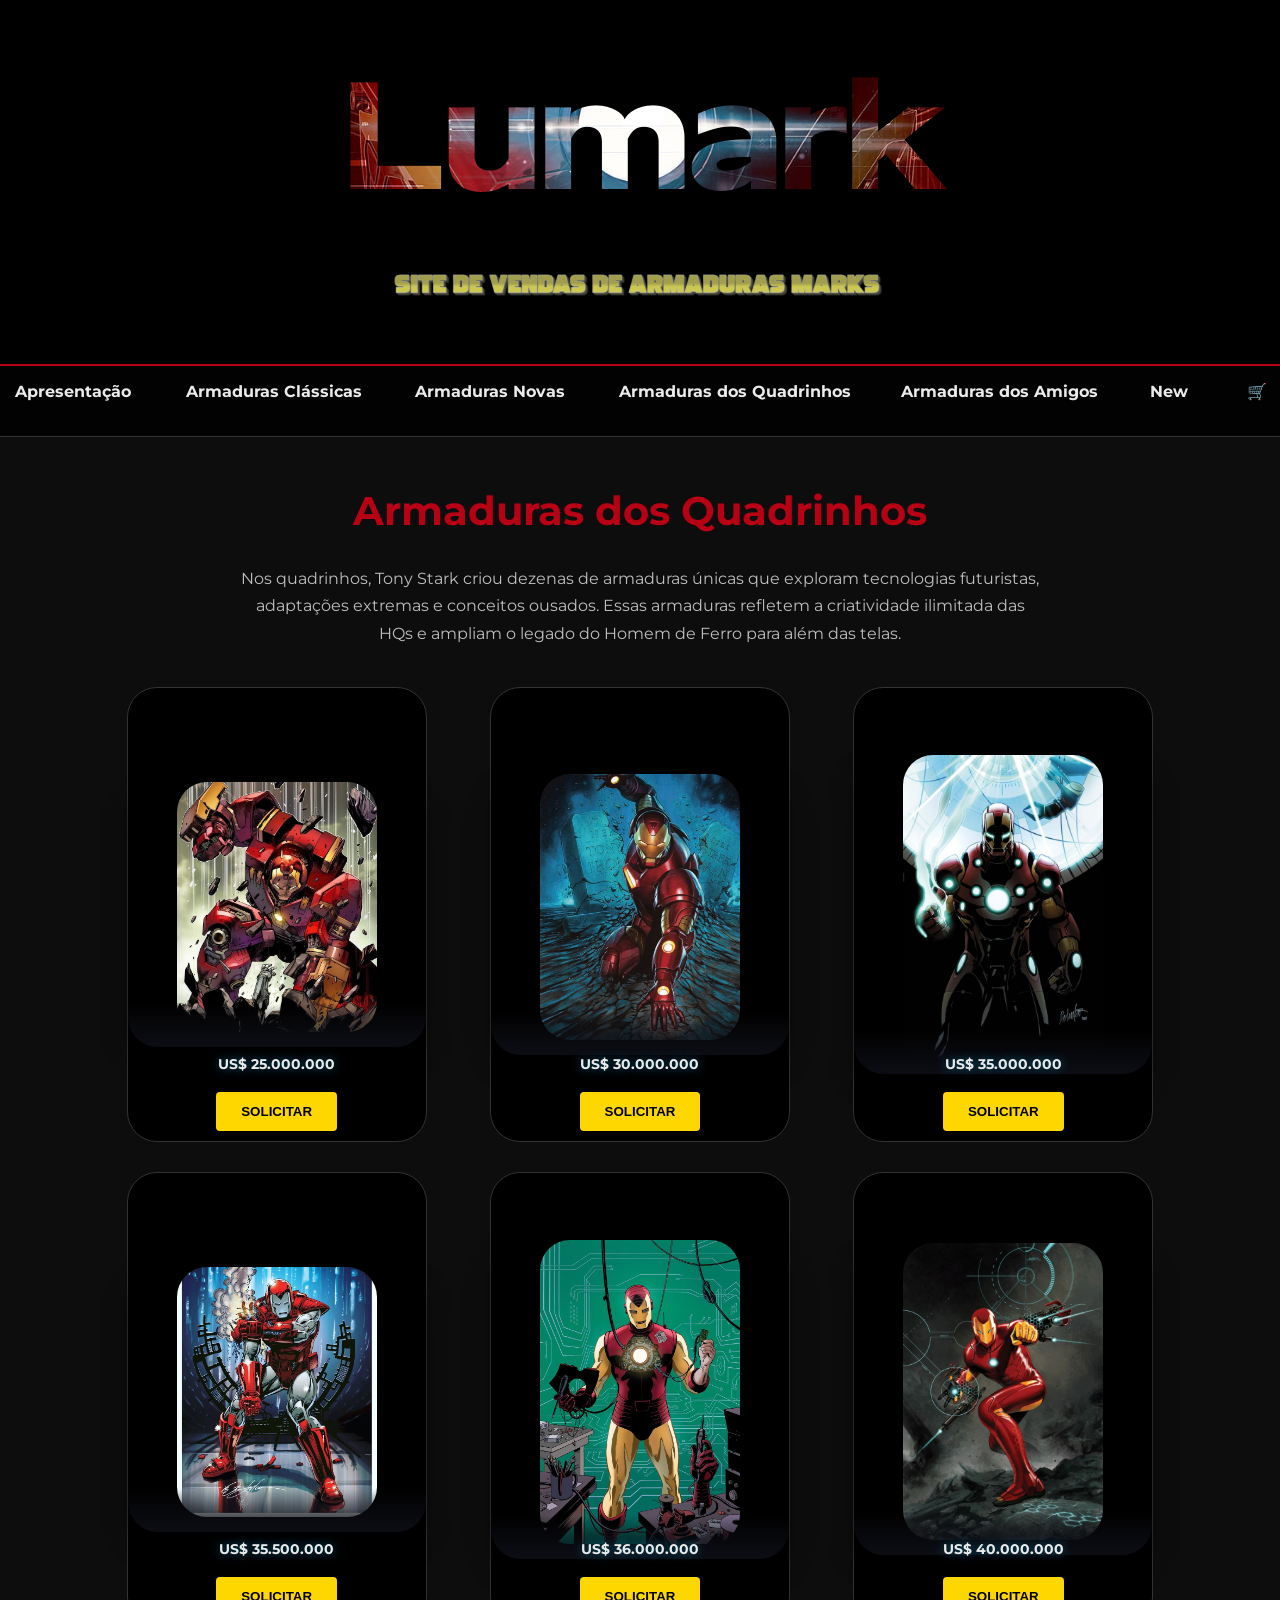
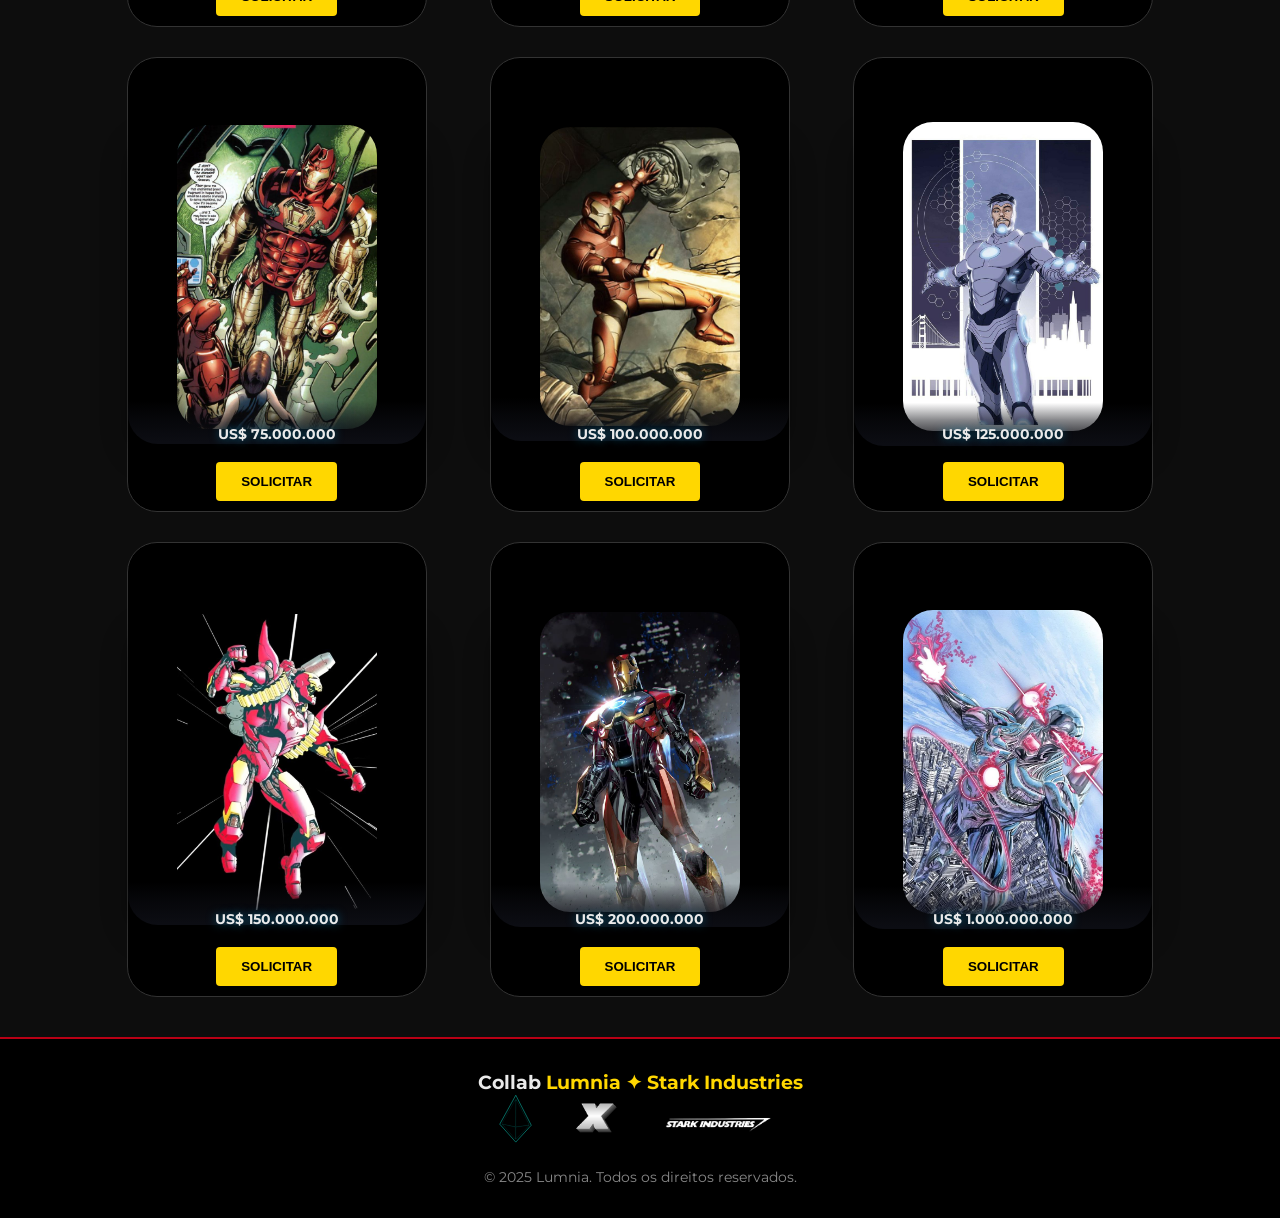
<file: html/armadurasquadrinhos.html>
<!DOCTYPE html>
<html lang="pt-br">
<head>
  <meta charset="UTF-8" />
  <meta name="viewport" content="width=device-width, initial-scale=1.0" />
  <title>Stark Armory</title>
  <link rel="icon" href="../img/Logo.svg" type="image/x-icon" />
  <link rel="stylesheet" href="../css/aq.css" />
  <link rel="preconnect" href="https://fonts.googleapis.com">
  <link rel="preconnect" href="https://fonts.gstatic.com" crossorigin>
  <link href="https://fonts.googleapis.com/css2?family=Montserrat:wght@400;700&display=swap" rel="stylesheet">
</head>
<body>
<!-- header -->

  <header class="tit">
    <div class="titulo-texto">
      <p class="titulo">Lumark</p>
    </div>
    <div class="sub">
      <p id="subtitulo"><img src="../img/Site-de-vendas-de-armaduras-Ma-24-06-2025.png" alt=""></p>
    </div>
  </header>
<!------------------------------------------------------------------------------------------------------------------------------------------>
 
    <!-- navBar -->

<nav class="navbar">
    <ul>
      <li><a href="../index.html" class="menu">Apresentação</a></li>
      <li><a href="../html/armadurasclassicas.html" class="menu">Armaduras Clássicas</a></li>
      <li><a href="../html/armadurasnovas.html" class="menu">Armaduras Novas</a></li>
      <li><a href="#" class="menu">Armaduras dos Quadrinhos</a></li>
      <li><a href="../html/armadurasAmigos.html" class="menu">Armaduras dos Amigos</a></li>
      <li><a href="../html/novidades.html" class="New">New</a></li>
      <li><a href="../html/carrinho.html" class="menu carrinho"> 🛒</a>
        
        
</li>
    </ul>
  </nav>
<!------------------------------------------------------------------------------------------------------------------------------------------>

<!-- cards e conteudo da pagina--->

  <div class="textointeiro">
    <h1 class="titulo-armaduras">Armaduras dos Quadrinhos</h1>
<p class="texto-armaduras">
  Nos quadrinhos, Tony Stark criou dezenas de armaduras únicas que exploram tecnologias futuristas, adaptações extremas e conceitos ousados. Essas armaduras refletem a criatividade ilimitada das HQs e ampliam o legado do Homem de Ferro para além das telas.
</p>


    <div class="personagens" id="personagens">
      <ul class="lista-personagens">

<!-- Hulkbuster -->
<input type="radio" name="painel" id="info-mark1" class="toggle-info" hidden>
<label for="info-mark1" class="card-armadura card">
  <div class="wrapper">
    <img src="../imgAQ/hulkbuster.jpg" class="cover-image" />
  </div>
  <img src="../imgAQ/hulkbuster - 3d.png" class="character" alt="Hulkbuster" />
  <div class="conteudo-card logo">
    <p class="preco">US$ 25.000.000</p>
    <a href="../html/carrinho.html"><button class="botao-comprar" type="button">Solicitar</button></a>
  </div>
</label>
<div class="painel-lateral">
  <label for="fechar" class="fechar">✕</label>
  <div class="conteudo-lateral">
    <h2>Hulkbuster (HQ) - Detalhes</h2>
<p>Versão original da armadura Hulkbuster nos quadrinhos, criada especificamente para confrontar o Hulk em situações extremas.</p>
<ul>
  <li>Força amplificada</li>
  <li>Estrutura gigante e modular</li>
  <li>Reforço total para impacto e resistência</li>
</ul>


  </div>
</div>

<!-- Modelo 25 -->
<input type="radio" name="painel" id="info-mark2" class="toggle-info" hidden>
<label for="info-mark2" class="card-armadura card">
  <div class="wrapper">
    <img src="../imgAQ/modelo25.jpg" class="cover-image" />
  </div>
  <img src="../imgAQ/modelo25 - 3d.png" class="character" alt="Modelo 25" />
  <div class="conteudo-card logo">
    <p class="preco">US$ 30.000.000</p>
    <a href="../html/carrinho.html"><button class="botao-comprar" type="button">Solicitar</button></a>
  </div>
</label>
<div class="painel-lateral">
  <label for="fechar" class="fechar">✕</label>
  <div class="conteudo-lateral">
<h2>Modelo 25 - Detalhes</h2>
<p>Conhecida como Stealth Armor II, foi feita para missões secretas com máxima furtividade.</p>
<ul>
  <li>Invisibilidade a radares e sensores</li>
  <li>Camuflagem óptica</li>
  <li>Silenciosa e leve</li>
</ul>

  </div>
</div>

<!-- Bleeding edge -->
<input type="radio" name="painel" id="info-mark3" class="toggle-info" hidden>
<label for="info-mark3" class="card-armadura card">
  <div class="wrapper">
    <img src="../imgAQ/bleedingedge.jpg" class="cover-image" />
  </div>
  <img src="../imgAQ/bleedingedge - 3d-Photoroom.png" class="character" alt="Bleeding Edge" />
  <div class="conteudo-card logo">
    <p class="preco">US$ 35.000.000</p>
    <a href="../html/carrinho.html"><button class="botao-comprar" type="button">Solicitar</button></a>
  </div>
</label>
<div class="painel-lateral">
  <label for="fechar" class="fechar">✕</label>
  <div class="conteudo-lateral">
    <h2>Bleeding Edge - Detalhes</h2>
<p>A armadura mais avançada da época, armazenada no próprio corpo de Tony Stark e ativada com pensamento.</p>
<ul>
  <li>Feita de nanotecnologia</li>
  <li>Surge a partir do corpo de Tony</li>
  <li>Armas moldadas instantaneamente</li>
</ul>


  </div>
</div>

<!-- centuriao de prata -->
<input type="radio" name="painel" id="info-mark4" class="toggle-info" hidden>
<label for="info-mark4" class="card-armadura card">
  <div class="wrapper">
    <img src="../imgAQ/centuriaodeprata.jpg" class="cover-image" />
  </div>
  <img src="../imgAQ/centuriaodeprata - 3d.png" class="character" alt="Centurião de prata" />
  <div class="conteudo-card logo">
    <p class="preco">US$ 35.500.000</p>
    <a href="../html/carrinho.html"><button class="botao-comprar" type="button">Solicitar</button></a>
  </div>
</label>
<div class="painel-lateral">
  <label for="fechar" class="fechar">✕</label>
  <div class="conteudo-lateral">
    <h2>Centurião de Prata - Detalhes</h2>
<p>Famosa pelos quadrinhos dos anos 80, com visual marcante vermelho e prata e escudo de energia pessoal.</p>
<ul>
  <li>Visual icônico prata/vermelho</li>
  <li>Campo de força pessoal</li>
  <li>Versão mais poderosa da época</li>
</ul>

  </div>
</div>

<!-- classico -->
<input type="radio" name="painel" id="info-mark5" class="toggle-info" hidden>
<label for="info-mark5" class="card-armadura card">
  <div class="wrapper">
    <img src="../imgAQ/classico.jpg" class="cover-image" />
  </div>
  <img src="../imgAQ/classico - 3d.png" class="character" alt="Clássico" />
  <div class="conteudo-card logo">
    <p class="preco">US$ 36.000.000</p>
    <a href="../html/carrinho.html"><button class="botao-comprar" type="button">Solicitar</button></a>
  </div>
</label>
<div class="painel-lateral">
  <label for="fechar" class="fechar">✕</label>
  <div class="conteudo-lateral">
    <h2>Clássico - Detalhes</h2>
<p>A armadura que definiu o visual do Homem de Ferro por décadas, presente nas eras de ouro e prata dos quadrinhos.</p>
<ul>
  <li>Design tradicional vermelho e dourado</li>
  <li>Base para versões futuras</li>
  <li>Equipamentos básicos de voo e repulsores</li>
</ul>

  </div>
</div>

<!-- prime -->
<input type="radio" name="painel" id="info-mark6" class="toggle-info" hidden>
<label for="info-mark6" class="card-armadura card">
  <div class="wrapper">
    <img src="../imgAQ/prime.jpg" class="cover-image" />
  </div>
  <img src="../imgAQ/prime - 3d.png" class="character" alt="Prime" />
  <div class="conteudo-card logo">
    <p class="preco">US$ 40.000.000</p>
    <a href="../html/carrinho.html"><button class="botao-comprar" type="button">Solicitar</button></a>
  </div>
</label>
<div class="painel-lateral">
  <label for="fechar" class="fechar">✕</label>
  <div class="conteudo-lateral">
    <h2>Prime Armor - Detalhes</h2>
<p>A Prime é uma fusão de todas as versões anteriores, idealizada como a versão definitiva da armadura de Iron Man nos quadrinhos.</p>
<ul>
  <li>Design simbólico e avançado</li>
  <li>Combina o melhor de todas as armaduras</li>
  <li>Capacidades evolutivas e inteligentes</li>
</ul>

  </div>
</div>


<!-- thorbuster -->
<input type="radio" name="painel" id="info-mark7" class="toggle-info" hidden>
<label for="info-mark7" class="card-armadura card">
  <div class="wrapper">
    <img src="../imgAQ/ThorBuster.jpg" class="cover-image" />
  </div>
  <img src="../imgAQ/ThorBuster - 3d-Photoroom.png" class="character" alt="Thor Buster" />
  <div class="conteudo-card logo">
    <p class="preco">US$ 75.000.000</p>
    <a href="../html/carrinho.html"><button class="botao-comprar" type="button">Solicitar</button></a>
  </div>
</label>
<div class="painel-lateral">
  <label for="fechar" class="fechar">✕</label>
  <div class="conteudo-lateral">
    <h2>Thor Buster - Detalhes</h2>
<p>Desenvolvida por Tony Stark para enfrentar o próprio Thor, a armadura é alimentada por um fragmento do cristal do Odin.</p>
<ul>
  <li>Reator alimentado por magia asgardiana</li>
  <li>Feita para resistir a ataques de deuses</li>
  <li>Poder destrutivo elevado ao extremo</li>
</ul>

  </div>
</div>

<!-- extremis -->
<input type="radio" name="painel" id="info-mark8" class="toggle-info" hidden>
<label for="info-mark8" class="card-armadura card">
  <div class="wrapper">
    <img src="../imgAQ/extremis.jpg" class="cover-image" />
  </div>
  <img src="../imgAQ/extremis-3d.png" class="character" alt="Extremis" />
  <div class="conteudo-card logo">
    <p class="preco">US$ 100.000.000</p>
    <a href="../html/carrinho.html"><button class="botao-comprar" type="button">Solicitar</button></a>
  </div>
</label>
<div class="painel-lateral">
  <label for="fechar" class="fechar">✕</label>
  <div class="conteudo-lateral">
    <h2>Extremis - Detalhes</h2>
<p>Inspirada no vírus Extremis, essa armadura reage ao pensamento e se integra ao corpo de Tony em nível biológico.</p>
<ul>
  <li>Controle mental total</li>
  <li>Integração neural com o traje</li>
  <li>Resposta instantânea e regeneração</li>
</ul>


  </div>
</div>

<!-- endosysm-->
<input type="radio" name="painel" id="info-mark9" class="toggle-info" hidden>
<label for="info-mark9" class="card-armadura card">
  <div class="wrapper">
    <img src="../imgAQ/endosym.jpg" class="cover-image" />
  </div>
  <img src="../imgAQ/endosym - 3d.png" class="character" alt=" Endo-Sym" />
  <div class="conteudo-card logo">
    <p class="preco">US$ 125.000.000</p>
    <a href="../html/carrinho.html"><button class="botao-comprar" type="button">Solicitar</button></a>
  </div>
</label>
<div class="painel-lateral">
  <label for="fechar" class="fechar">✕</label>
  <div class="conteudo-lateral">
    <h2>Endo-Sym - Detalhes</h2>
<p>Uma armadura viva, inspirada nos simbiontes, com controle mental total e estrutura líquida metálica.</p>
<ul>
  <li>Material simbiótico metálico</li>
  <li>Movimentação fluida e veloz</li>
  <li>Responde à vontade de Tony instantaneamente</li>
</ul>

  </div>
</div>

<!-- godbuster-->
<input type="radio" name="painel" id="info-mark10" class="toggle-info" hidden>
<label for="info-mark10" class="card-armadura card">
  <div class="wrapper">
    <img src="../imgAQ/godbuster.jpg" class="cover-image" />
  </div>
  <img src="../imgAQ/godbuster-Photoroom.png" class="character" alt="GodBuster" />
  <div class="conteudo-card logo">
    <p class="preco">US$ 150.000.000</p>
    <a href="../html/carrinho.html"><button class="botao-comprar" type="button">Solicitar</button></a>
  </div>
</label>
<div class="painel-lateral">
  <label for="fechar" class="fechar">✕</label>
  <div class="conteudo-lateral">
    <h2>Godbuster - Detalhes</h2>
<p>Criada para combater um deus artificial digital, essa armadura é uma das mais poderosas já desenvolvidas por Tony.</p>
<ul>
  <li>Poder divino concentrado</li>
  <li>Construída no plano digital</li>
  <li>Superior a qualquer outra armadura física</li>
</ul>

  </div>
</div>



<!-- mysterium-->
<input type="radio" name="painel" id="info-mark11" class="toggle-info" hidden>
<label for="info-mark11" class="card-armadura card">
  <div class="wrapper">
    <img src="../imgAQ/mysterium.jpg" class="cover-image" />
  </div>
  <img src="../imgAQ/mysterium-3d.png" class="character" alt="Mysterium" />
  <div class="conteudo-card logo">
    <p class="preco">US$ 200.000.000</p>
    <a href="../html/carrinho.html"><button class="botao-comprar" type="button">Solicitar</button></a>
  </div>
</label>
<div class="painel-lateral">
  <label for="fechar" class="fechar">✕</label>
  <div class="conteudo-lateral">
    <h2>Mysterium - Detalhes</h2>
<p>Feita com o misterioso metal mutante Mysterium, resistente a quase tudo e adaptada a ameaças interdimensionais.</p>
<ul>
  <li>Metal quase indestrutível</li>
  <li>Alta resistência energética</li>
  <li>Funções cósmicas e mágicas</li>
</ul>

  </div>
</div>

<!-- deus cosmico -->
<input type="radio" name="painel" id="info-mark12" class="toggle-info" hidden>
<label for="info-mark12" class="card-armadura card">
  <div class="wrapper">
    <img src="../imgAQ/deuscosmico.jpg" class="cover-image" />
  </div>
  <img src="../imgAQ/deuscosmico - 3d.png" class="character" alt="deus Cósmico" />
  <div class="conteudo-card logo">
    <p class="preco">US$ 1.000.000.000</p>
    <a href="../html/carrinho.html"><button class="botao-comprar" type="button">Solicitar</button></a>
  </div>
</label>
<div class="painel-lateral">
  <label for="fechar" class="fechar">✕</label>
  <div class="conteudo-lateral">
    <h2>Deus Cósmico - Detalhes</h2>
<p>Quando Tony Stark se tornou um ser cósmico, essa armadura foi sua manifestação divina de tecnologia pura.</p>
<ul>
  <li>Poder nível cósmico</li>
  <li>Controle sobre matéria e energia</li>
  <li>Feita para dominação universal</li>
</ul>

  </div>
</div>


</ul>
</div>
</div>
<input type="radio" name="painel" id="fechar" class="fechar" hidden>
<!------------------------------------------------------------------------------------------------------------------------------------------>

<footer class="rodape">
  <h3 class="collab-titulo">Collab <span>Lumnia ✦ Stark Industries</span></h3>

  <div class="logos-collab">
    <div class="logolumnia">
      <a href="../html/equipe1.html"><img src="../img/Logo.svg" alt="Logo Lumnia" /></a>
    </div>
    <div class="X">
      <img src="../img/X-10-06-2025.png" alt="Logo X" />
    </div>
    <div class="stark">
      <img src="../img/starklogo-Photoroom.png" alt="Logo Stark Industries" />
    </div>
  </div>

  <p class="direitos">
    &copy; 2025 Lumnia. Todos os direitos reservados.
  </p>
</footer>
  


</body>
</html>
</file>
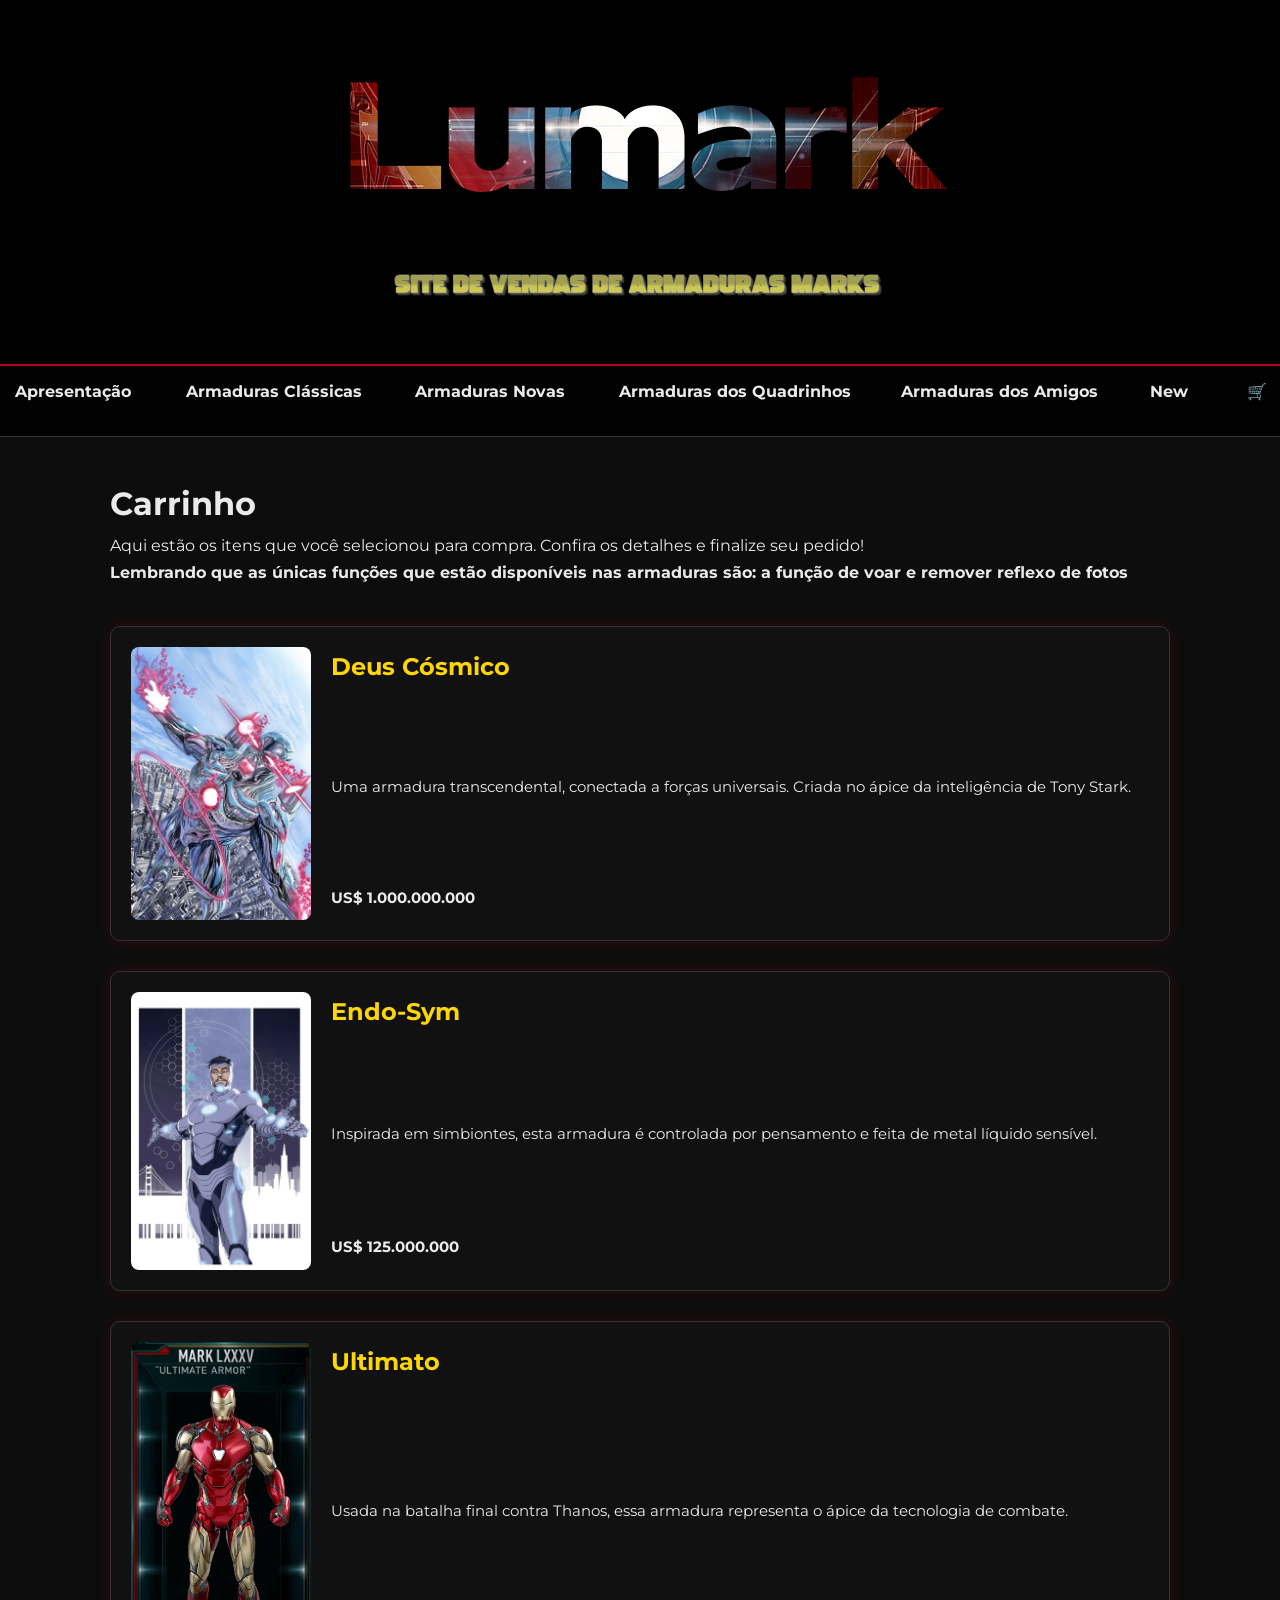
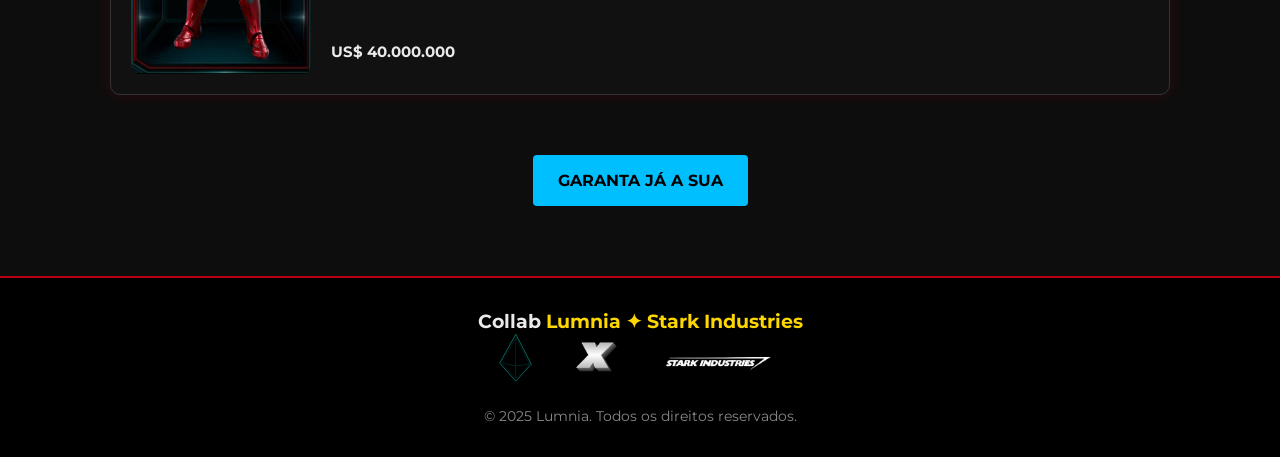
<file: html/carrinho.html>
<!DOCTYPE html>
<html lang="pt-br">
<head>
  <meta charset="UTF-8" />
  <meta name="viewport" content="width=device-width, initial-scale=1.0" />
  <title>Stark Armory</title>
  <link rel="icon" href="../img/Logo.svg" type="image/x-icon" />
  <link rel="stylesheet" href="../css/car.css" />
  <link rel="preconnect" href="https://fonts.googleapis.com">
  <link rel="preconnect" href="https://fonts.gstatic.com" crossorigin>
  <link href="https://fonts.googleapis.com/css2?family=Montserrat:wght@400;700&display=swap" rel="stylesheet">
</head>
<body>
<!-- header -->

  <header class="tit">
    <div class="titulo-texto">
      <p class="titulo">Lumark</p>
    </div>
    <div class="sub">
      <p id="subtitulo"><img src="../img/Site-de-vendas-de-armaduras-Ma-24-06-2025.png" alt=""></p>
    </div>
  </header>
<!------------------------------------------------------------------------------------------------------------------------------------------>
 
    <!-- navBar -->

<nav class="navbar">
    <ul>
      <li><a href="../index.html" class="menu">Apresentação</a></li>
      <li><a href="../html/armadurasclassicas.html" class="menu">Armaduras Clássicas</a></li>
      <li><a href="../html/armadurasnovas.html" class="menu">Armaduras Novas</a></li>
      <li><a href="../html/armadurasquadrinhos.html" class="menu">Armaduras dos Quadrinhos</a></li>
      <li><a href="../html/armadurasAmigos.html" class="menu">Armaduras dos Amigos</a></li>
      <li><a href="../html/novidades.html" class="New">New</a></li>
      <li><a href="#" class="menu carrinho"> 🛒</a>
        
        
</li>
    </ul>
  </nav>

<div class="textointeiro">

<h1 class="titulo-armaduras">Carrinho</h1>
    <p class="texto-armaduras">
      Aqui estão os itens que você selecionou para compra. Confira os detalhes e finalize seu pedido!
    </p>

<h4>Lembrando que as únicas funções que estão disponíveis nas armaduras são: a função de voar e remover reflexo de fotos </h4>

<div class="carrinho-armaduras">
  <!-- Deus Cósmico -->
  <div class="item-carrinho">
    <img src="../imgAQ/deuscosmico.jpg" alt="Deus Cósmico" class="img-carrinho">
    <div class="info-carrinho">
      <h2>Deus Cósmico</h2>
      <p>Uma armadura transcendental, conectada a forças universais. Criada no ápice da inteligência de Tony Stark.</p>
      <p class="preco-carrinho">US$ 1.000.000.000</p>
      
    </div>
  </div>

  <!-- Endo-Sym -->
  <div class="item-carrinho">
    <img src="../imgAQ/endosym.jpg" alt="Endo-Sym" class="img-carrinho">
    <div class="info-carrinho">
      <h2>Endo-Sym</h2>
      <p>Inspirada em simbiontes, esta armadura é controlada por pensamento e feita de metal líquido sensível.</p>
      <p class="preco-carrinho">US$ 125.000.000</p>
      
    </div>
  </div>

  <!-- Ultimato -->
  <div class="item-carrinho">
    <img src="../imgAN/imgNorm/Mark Ultimato.png" alt="Ultimato" class="img-carrinho">
    <div class="info-carrinho">
      <h2>Ultimato</h2>
      <p>Usada na batalha final contra Thanos, essa armadura representa o ápice da tecnologia de combate.</p>
      <p class="preco-carrinho">US$ 40.000.000</p>
    </div>
  </div>
</div>


<div class="botao-container">
  <a href="../html/formulario.html" target="_blank"  class="botao-comprar">Garanta já a sua</a>
</div>



























  </div>

  <footer class="rodape">
  <h3 class="collab-titulo">Collab <span>Lumnia ✦ Stark Industries</span></h3>

  <div class="logos-collab">
    <div class="logolumnia">
      <a href="../html/equipe1.html"><img src="../img/Logo.svg" alt="Logo Lumnia" /></a>
    </div>
    <div class="X">
      <img src="../img/X-10-06-2025.png" alt="Logo X" />
    </div>
    <div class="stark">
      <img src="../img/starklogo-Photoroom.png" alt="Logo Stark Industries" />
    </div>
  </div>

  <p class="direitos">
    &copy; 2025 Lumnia. Todos os direitos reservados.
  </p>
</footer>
</file>
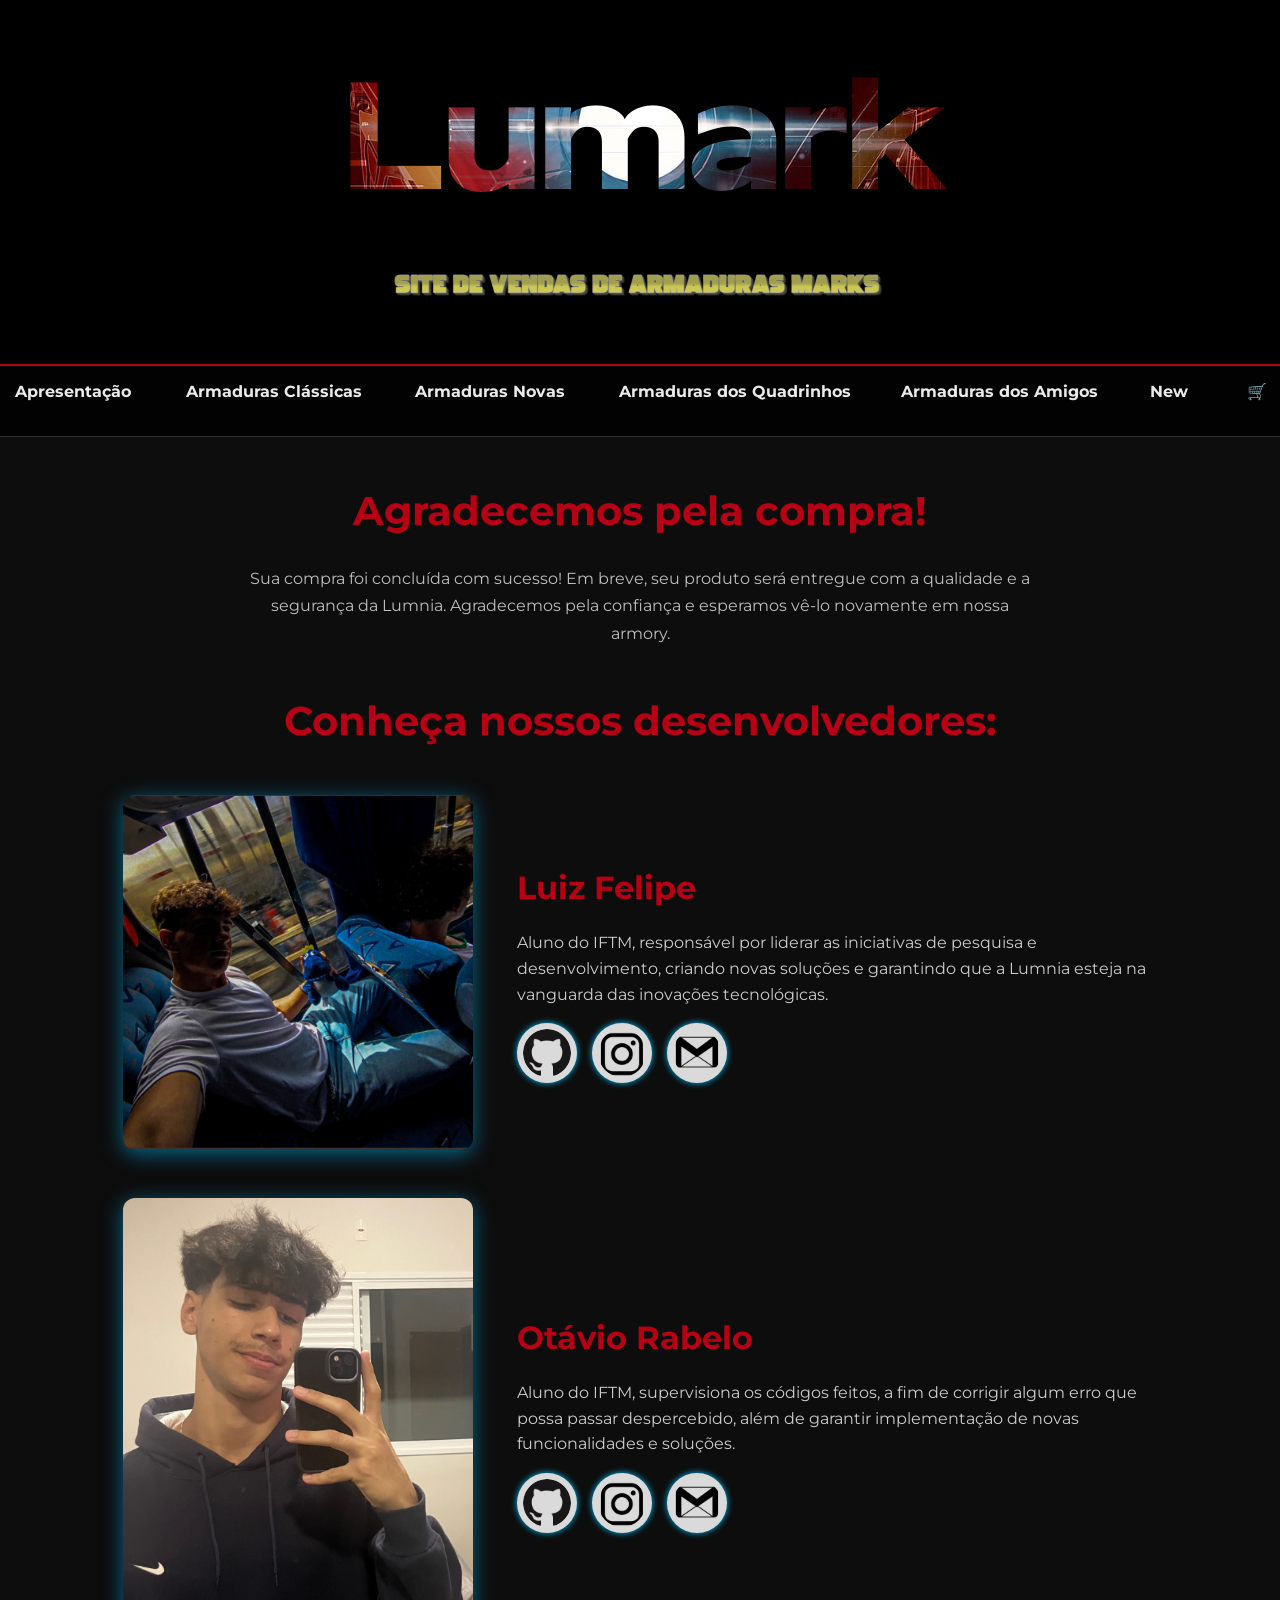
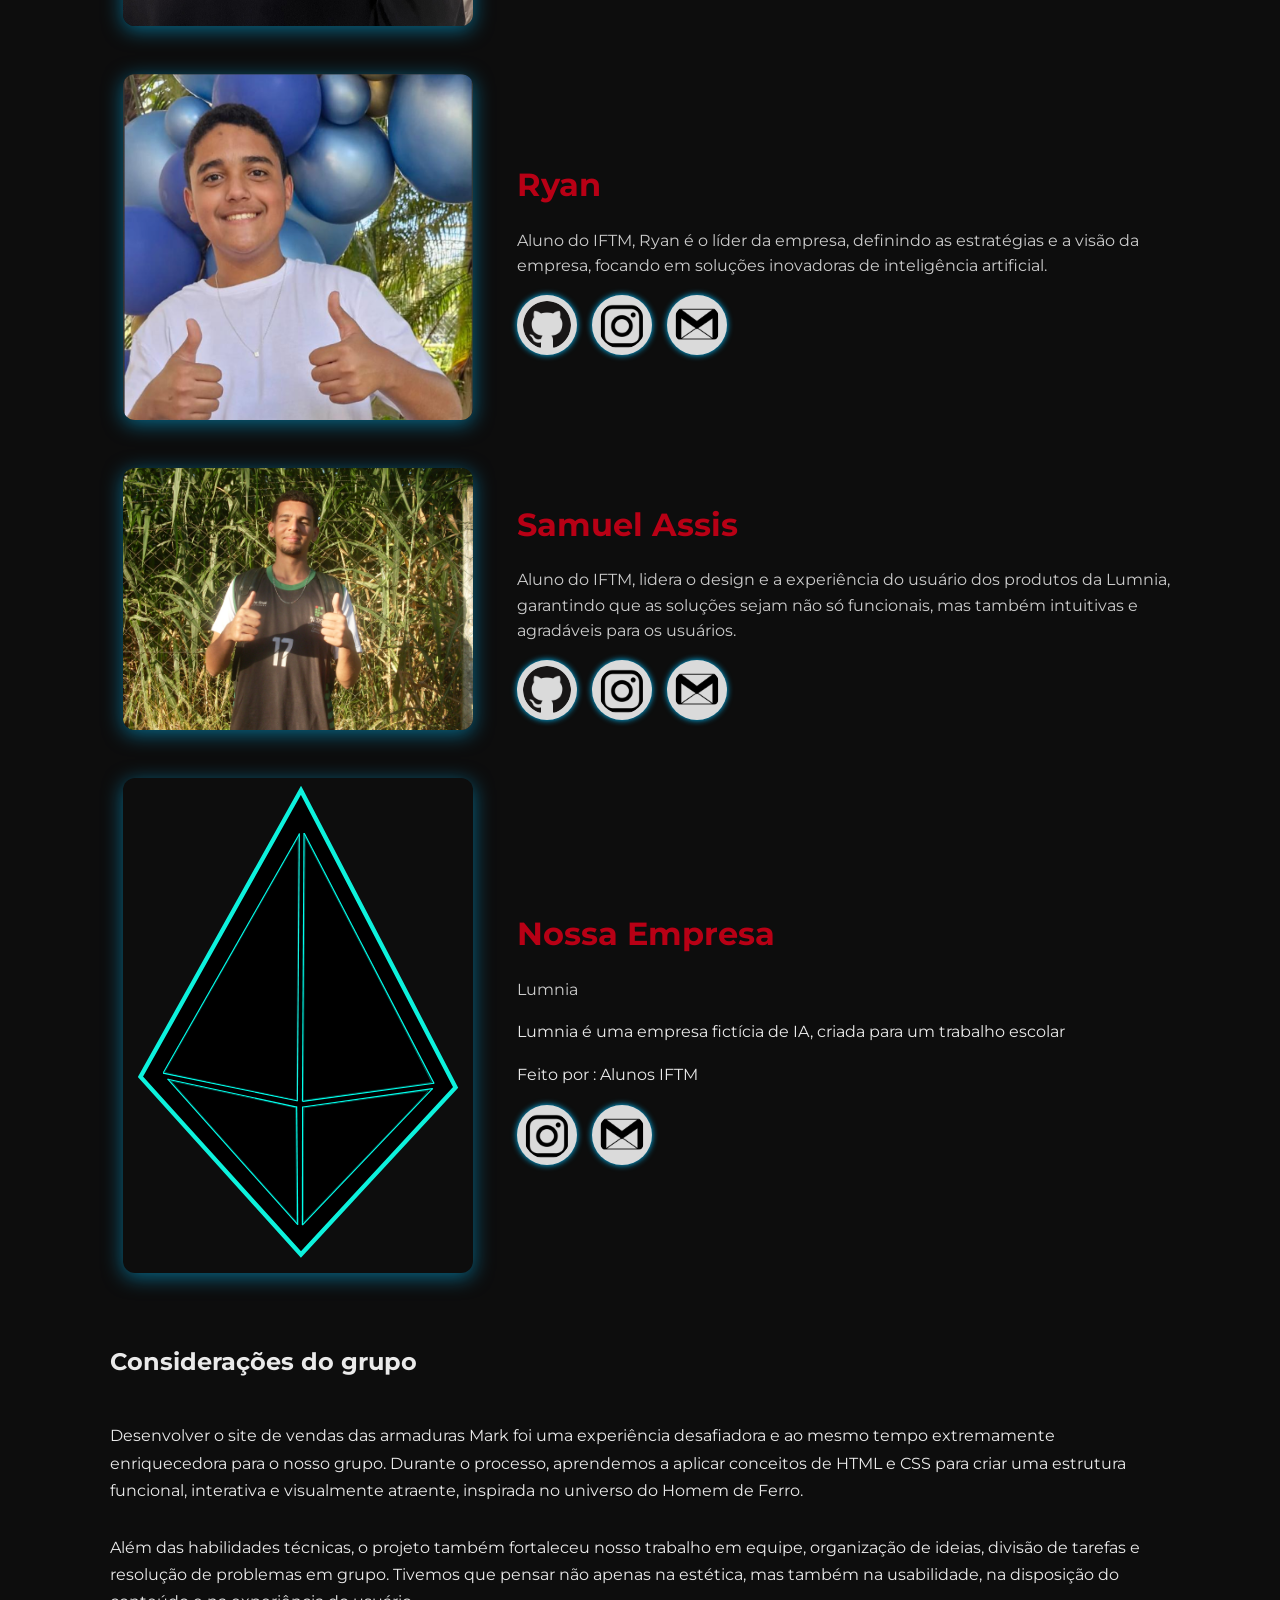
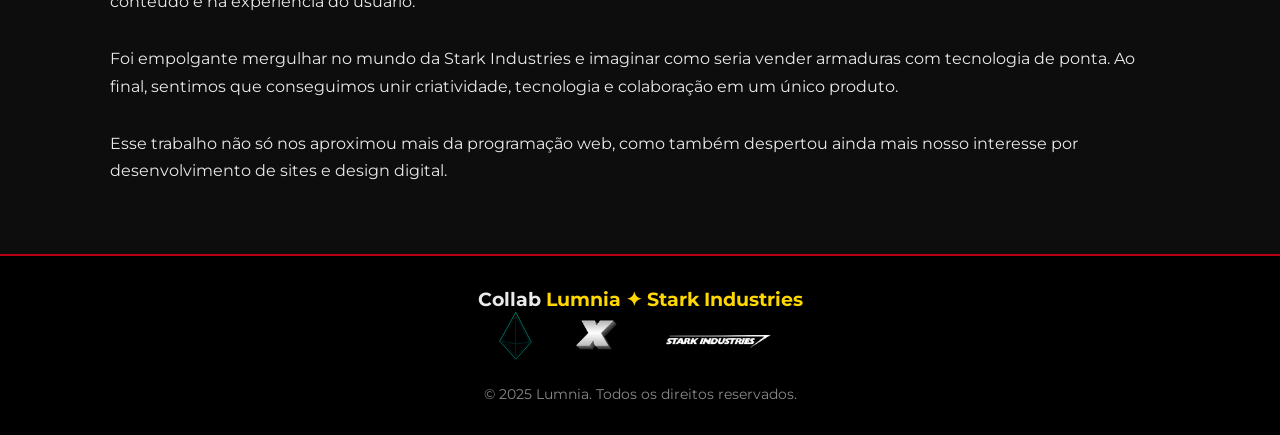
<file: html/equipe.html>
<!DOCTYPE html>
<html lang="pt-br">
<head>
  <meta charset="UTF-8" />
  <meta name="viewport" content="width=device-width, initial-scale=1.0" />
  <title>Stark Armory</title>
  <link rel="icon" href="../img/Logo.svg" type="image/x-icon" />
  <link rel="stylesheet" href="../css/equipe.css" />
  <link rel="preconnect" href="https://fonts.googleapis.com">
  <link rel="preconnect" href="https://fonts.gstatic.com" crossorigin>
  <link href="https://fonts.googleapis.com/css2?family=Montserrat:wght@400;700&display=swap" rel="stylesheet">
</head>
<body>
<!-- header -->

  <header class="tit">
    <div class="titulo-texto">
      <p class="titulo">Lumark</p>
    </div>
    <div class="sub">
      <p id="subtitulo"><img src="../img/Site-de-vendas-de-armaduras-Ma-24-06-2025.png" alt=""></p>
    </div>
  </header>
<!------------------------------------------------------------------------------------------------------------------------------------------>
 
    <!-- navBar -->

<nav class="navbar">
    <ul>
      <li><a href="../index.html" class="menu">Apresentação</a></li>
      <li><a href="../html/armadurasclassicas.html" class="menu">Armaduras Clássicas</a></li>
      <li><a href="../html/armadurasnovas.html" class="menu">Armaduras Novas</a></li>
      <li><a href="../html/armadurasquadrinhos.html" class="menu">Armaduras dos Quadrinhos</a></li>
      <li><a href="../html/armadurasAmigos.html" class="menu">Armaduras dos Amigos</a></li>
      <li><a href="../html/novidades.html" class="New">New</a></li>
      <li><a href="../html/carrinho.html" class="menu carrinho"> 🛒</a>
        
        
</li>
    </ul>
  </nav>

  <div class="textointeiro">




<h1 class="titulo-armaduras">Agradecemos pela compra!</h1>
    <p class="texto-armaduras">
  Sua compra foi concluída com sucesso! Em breve, seu produto será entregue com a qualidade e a segurança da Lumnia. Agradecemos pela confiança e esperamos vê-lo novamente em nossa armory.
</p>

<h1 class="titulo-armaduras">Conheça nossos desenvolvedores: </h1>


<!-- conteudo da pagina--->
    <div class="biografia">
  <div class="biografia-conteudo">
    <div class="biografia-img">
      <img src="../imgEQUIPE/Luiz.png" alt="Luiz Felipe" />
    </div>
    <div class="biografia-texto">
      <h2>Luiz Felipe</h2>
      <p>
        Aluno do IFTM, responsável por liderar as iniciativas de pesquisa e
        desenvolvimento, criando novas soluções e garantindo que a Lumnia esteja
        na vanguarda das inovações tecnológicas.
      </p>
      <div class="social-links">
        <a href="https://github.com/LuizFelipe-TINF" target="_blank">
          <img src="../img/211904_social_github_icon.png" alt="GitHub">
        </a>
        <a href="https://www.instagram.com/luizzqtz/" target="_blank">
          <img src="../img/1161953_instagram_icon.png" alt="Instagram">
        </a>
        <a href="https://mail.google.com/mail/?view=cm&fs=1&to=lfrsilv@gmail.com" target="_blank">
  <img src="../img/1181190_email_gmail_google_mail_icon.png" alt="Email via Gmail">
</a>

      </div>
    </div>
  </div>
</div>


      <div class="tecnologia-conteudo">
  <div class="tecnologia-img">
    <img src="../imgEQUIPE/otavinho.jpg" alt="Otávio" />
  </div>
  <div class="tecnologia-texto">
    <h2>Otávio Rabelo</h2>
    <p>
       Aluno do IFTM, supervisiona os códigos feitos, a fim de corrigir algum
            erro que possa passar despercebido, além de garantir implementação de
            novas funcionalidades e soluções.
    </p>
    <div class="social-links">
        <a href="https://github.com/Otavio-Rabelo" target="_blank">
          <img src="../img/211904_social_github_icon.png" alt="GitHub">
        </a>
        <a href="https://www.instagram.com/otavio.rblf/" target="_blank">
          <img src="../img/1161953_instagram_icon.png" alt="Instagram">
        </a>
        <a href="https://mail.google.com/mail/?view=cm&fs=1&to=otavio.rf@estudante.iftm.edu.br" target="_blank">
  <img src="../img/1181190_email_gmail_google_mail_icon.png" alt="Email via Gmail">
</a>

      </div>
  </div>
</div>


      <div class="jarvis-conteudo">
  <div class="jarvis-img">
    <img src="../imgEQUIPE/Ryan.png" alt="Ryan" />
  </div>
  <div class="jarvis-texto">
    <h2>Ryan</h2>
    <p>
      Aluno do IFTM, Ryan é o líder da empresa, definindo as estratégias e a
            visão da empresa, focando em soluções inovadoras de inteligência
            artificial.
    </p>
    <div class="social-links">
        <a href="https://github.com/Rzinhhj" target="_blank">
          <img src="../img/211904_social_github_icon.png" alt="GitHub">
        </a>
        <a href="https://www.instagram.com/ryan7.swz/" target="_blank">
          <img src="../img/1161953_instagram_icon.png" alt="Instagram">
        </a>
        <a href="https://mail.google.com/mail/?view=cm&fs=1&to=ryan.gabriel@estudante.iftm.edu.br" target="_blank">
  <img src="../img/1181190_email_gmail_google_mail_icon.png" alt="Email via Gmail">
</a>

      </div>
  </div>
</div>


<div class="jarvis-conteudo">
  <div class="jarvis-img">
    <img src="../imgEQUIPE/Samuel.jpg" alt="Samuel" />
  </div>
  <div class="jarvis-texto">
    <h2>Samuel Assis</h2>
    <p>
     Aluno do IFTM, lidera o design e a experiência do usuário dos produtos
            da Lumnia, garantindo que as soluções sejam não só funcionais, mas
            também intuitivas e agradáveis para os usuários.
    </p>
    <div class="social-links">
        <a href="https://github.com/Asmiek" target="_blank">
          <img src="../img/211904_social_github_icon.png" alt="GitHub">
        </a>
        <a href="https://www.instagram.com/samuel.sai17/" target="_blank">
          <img src="../img/1161953_instagram_icon.png" alt="Instagram">
        </a>
        <a href="https://mail.google.com/mail/?view=cm&fs=1&to=samuel.assis@estudante.iftm.edu.br" target="_blank">
  <img src="../img/1181190_email_gmail_google_mail_icon.png" alt="Email via Gmail">
</a>

      </div>
  </div>
</div>

<div class="jarvis-conteudo">
  <div class="jarvis-img">
    <img src="../img/Logo.svg" alt="Samuel" />
  </div>
  <div class="jarvis-texto">
    <h2>Nossa Empresa</h2>
    <p>Lumnia</p>
Lumnia é uma empresa fictícia de IA, criada para um trabalho escolar
<p></p>Feito por : Alunos IFTM</p>
    <div class="social-links">
        
        <a href="https://www.instagram.com/lumnia.consultoria/" target="_blank">
          <img src="../img/1161953_instagram_icon.png" alt="Instagram">
        </a>
        
        <a href="https://mail.google.com/mail/?view=cm&fs=1&to=lumnia.consultoria@gmail.com" target="_blank">
          <img src="../img/1181190_email_gmail_google_mail_icon.png" alt="Email via Gmail">
        </a>

      </div>
  </div>
</div>

<div class="jarvis-conteudo">
    <h2>Considerações do grupo</h2>
    <p>
       Desenvolver o site de vendas das armaduras Mark foi uma experiência desafiadora e ao mesmo tempo extremamente enriquecedora para o nosso grupo. Durante o processo, aprendemos a aplicar conceitos de HTML e CSS para criar uma estrutura funcional, interativa e visualmente atraente, inspirada no universo do Homem de Ferro.
       </p>
<p>
  Além das habilidades técnicas, o projeto também fortaleceu nosso trabalho em equipe, organização de ideias, divisão de tarefas e resolução de problemas em grupo. Tivemos que pensar não apenas na estética, mas também na usabilidade, na disposição do conteúdo e na experiência do usuário.
</p>
<p>
  Foi empolgante mergulhar no mundo da Stark Industries e imaginar como seria vender armaduras com tecnologia de ponta. Ao final, sentimos que conseguimos unir criatividade, tecnologia e colaboração em um único produto.
</p>
  Esse trabalho não só nos aproximou mais da programação web, como também despertou ainda mais nosso interesse por desenvolvimento de sites e design digital.
    </p>
    </div>
    </div>
<!------------------------------------------------------------------------------------------------------------------------------------------>


  <footer class="rodape">
  <h3 class="collab-titulo">Collab <span>Lumnia ✦ Stark Industries</span></h3>

  <div class="logos-collab">
    <div class="logolumnia">
      <img src="../img/Logo.svg" alt="Logo Lumnia" />
    </div>
    <div class="X">
      <img src="../img/X-10-06-2025.png" alt="Logo X" />
    </div>
    <div class="stark">
      <img src="../img/starklogo-Photoroom.png" alt="Logo Stark Industries" />
    </div>
  </div>

  <p class="direitos">
    &copy; 2025 Lumnia. Todos os direitos reservados.
  </p>
</footer>
</file>
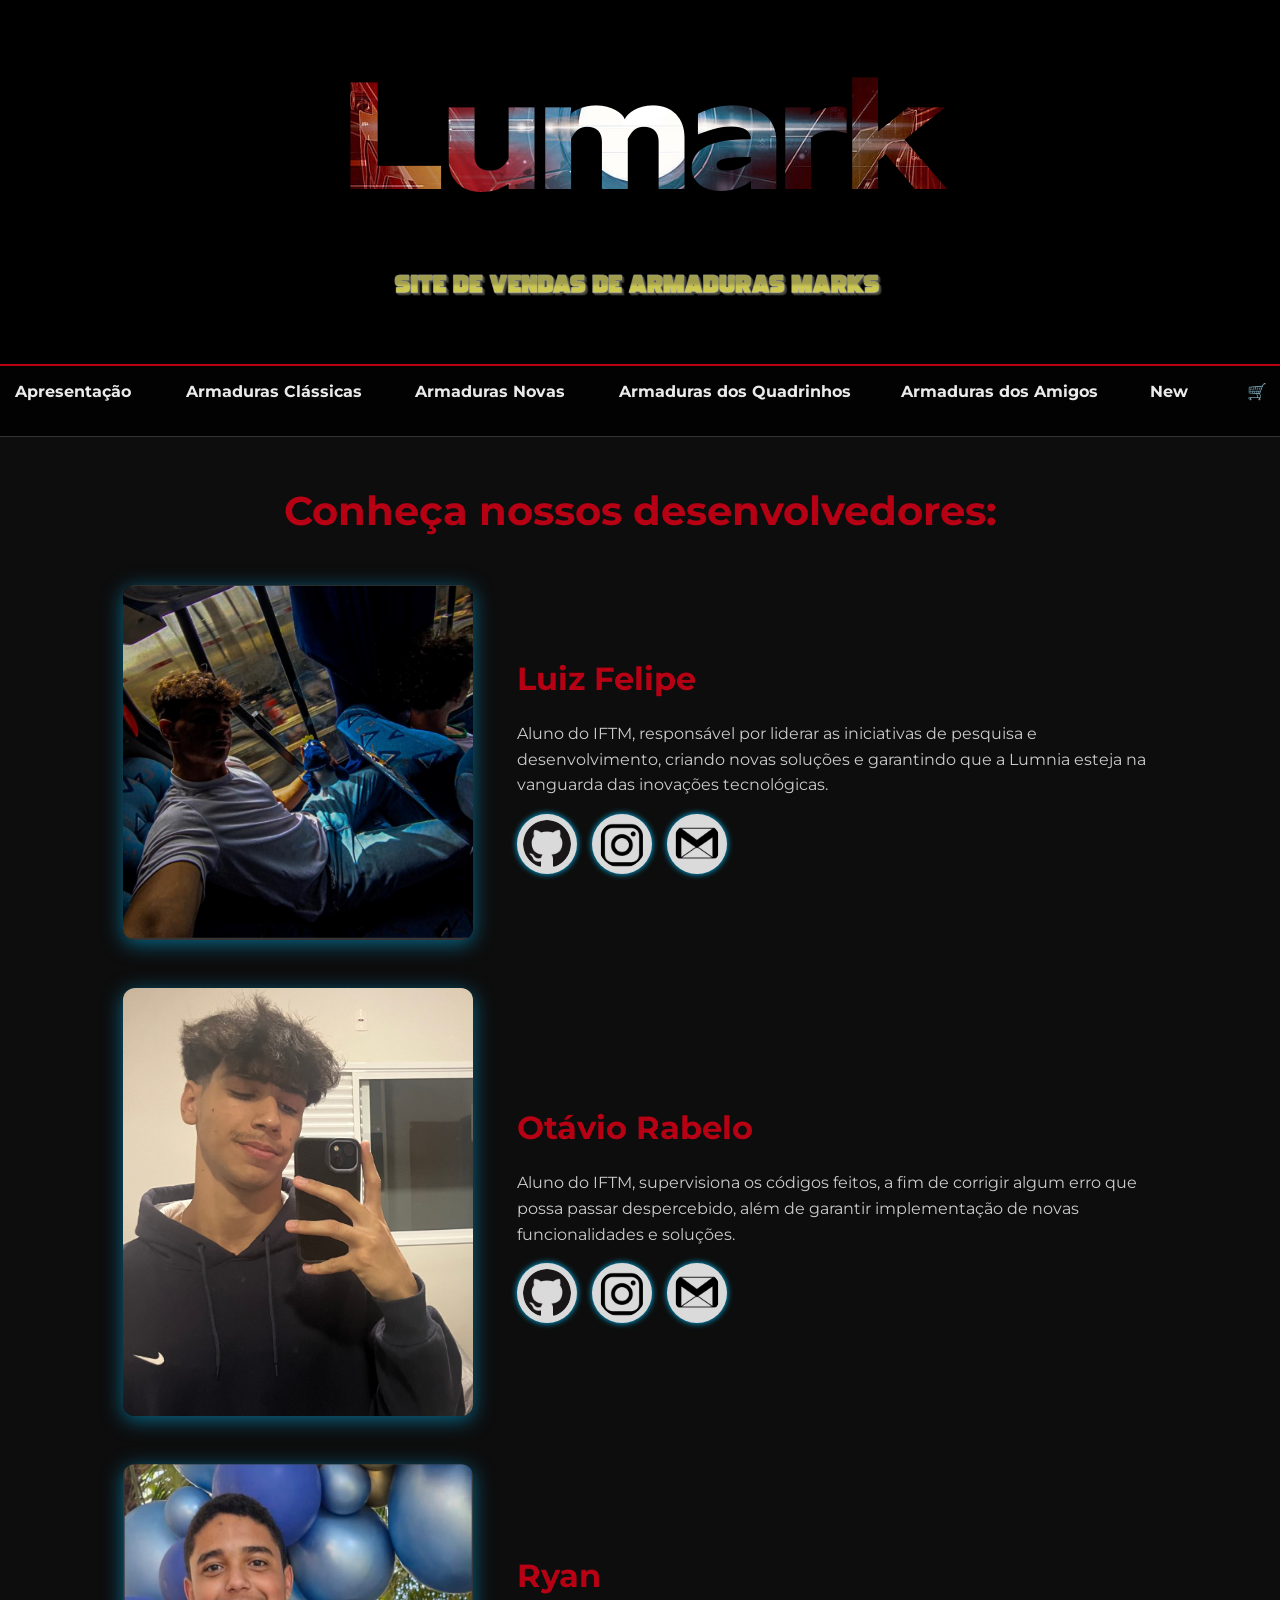
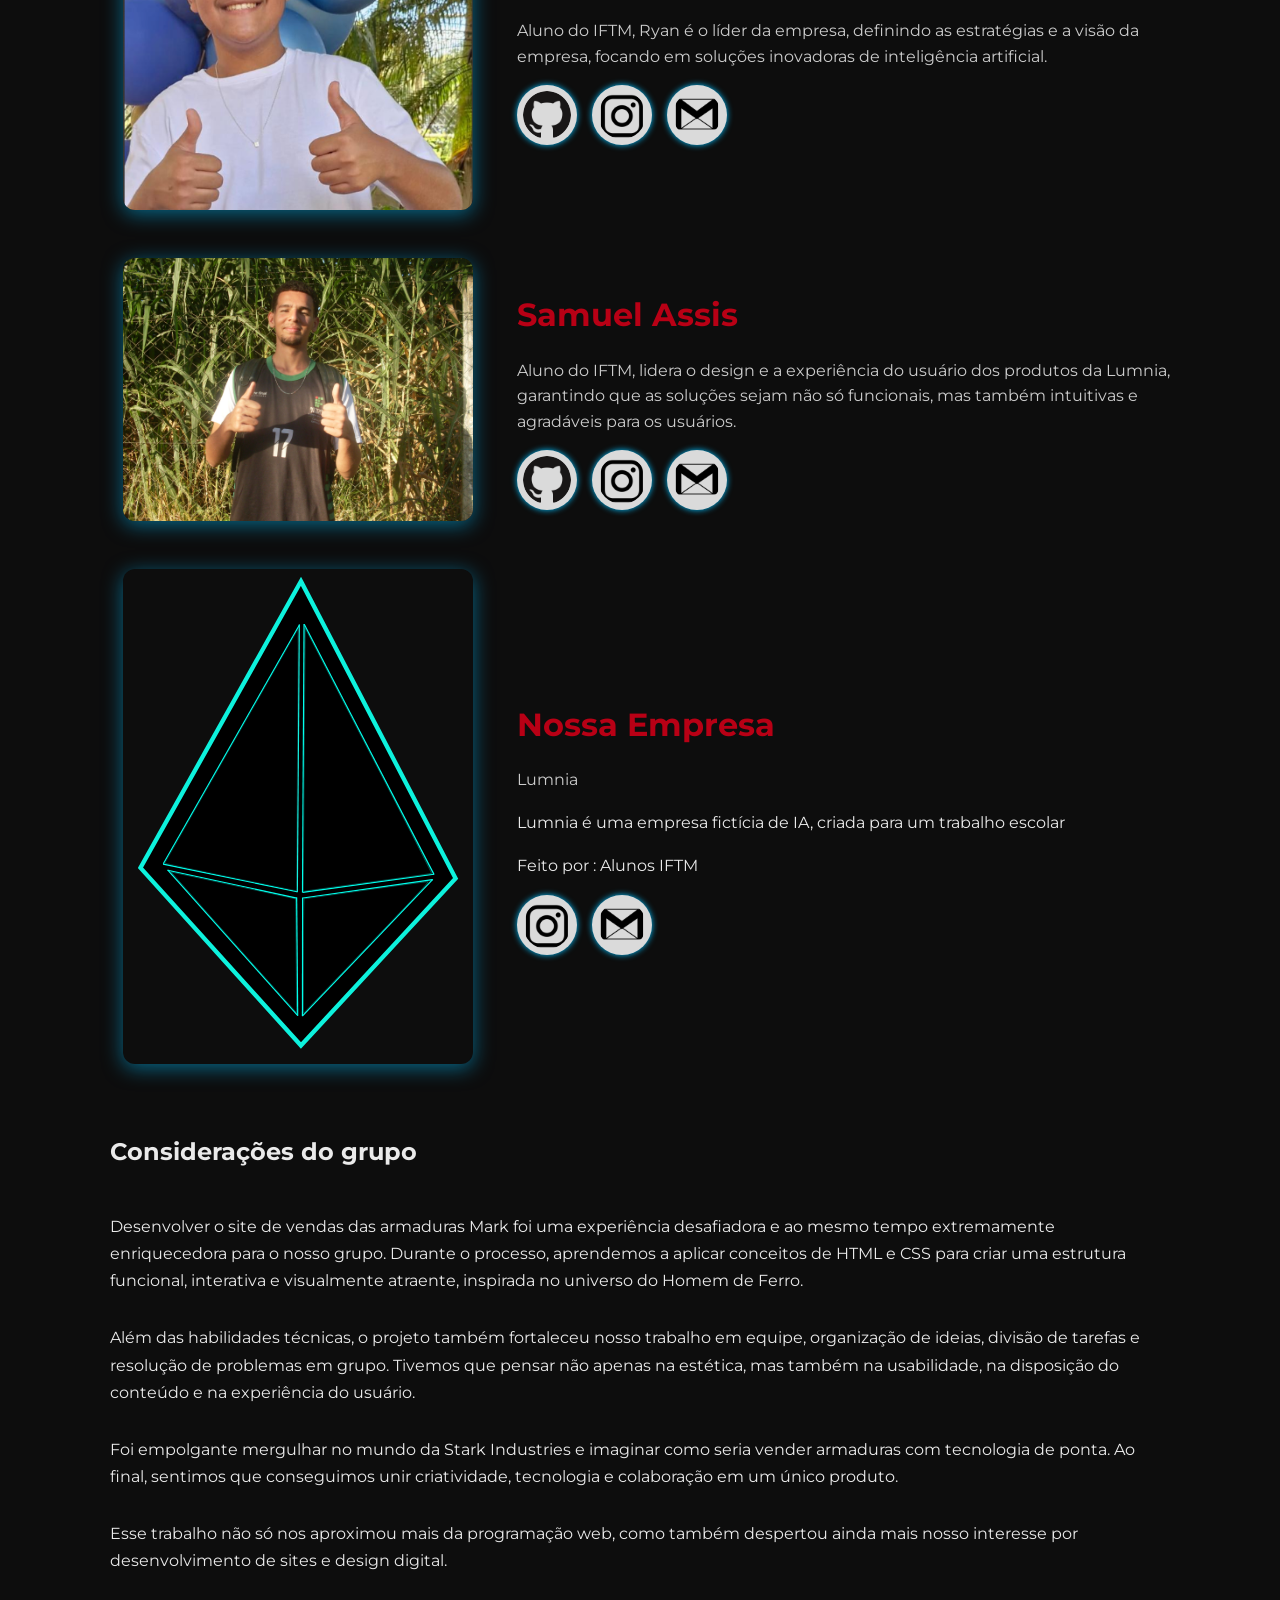
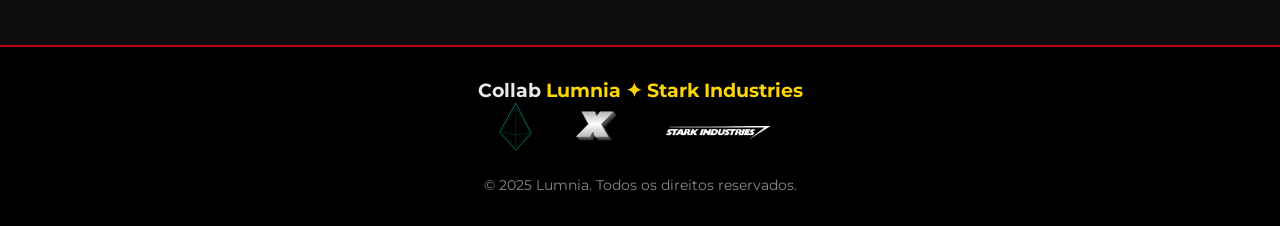
<file: html/equipe1.html>
<!DOCTYPE html>
<html lang="pt-br">
<head>
  <meta charset="UTF-8" />
  <meta name="viewport" content="width=device-width, initial-scale=1.0" />
  <title>Stark Armory</title>
  <link rel="icon" href="../img/Logo.svg" type="image/x-icon" />
  <link rel="stylesheet" href="../css/equipe1.css" />
  <link rel="preconnect" href="https://fonts.googleapis.com">
  <link rel="preconnect" href="https://fonts.gstatic.com" crossorigin>
  <link href="https://fonts.googleapis.com/css2?family=Montserrat:wght@400;700&display=swap" rel="stylesheet">
</head>
<body>
<!-- header -->

  <header class="tit">
    <div class="titulo-texto">
      <p class="titulo">Lumark</p>
    </div>
    <div class="sub">
      <p id="subtitulo"><img src="../img/Site-de-vendas-de-armaduras-Ma-24-06-2025.png" alt=""></p>
    </div>
  </header>
<!------------------------------------------------------------------------------------------------------------------------------------------>
 
    <!-- navBar -->

<nav class="navbar">
    <ul>
      <li><a href="../index.html" class="menu">Apresentação</a></li>
      <li><a href="../html/armadurasclassicas.html" class="menu">Armaduras Clássicas</a></li>
      <li><a href="../html/armadurasnovas.html" class="menu">Armaduras Novas</a></li>
      <li><a href="../html/armadurasquadrinhos.html" class="menu">Armaduras dos Quadrinhos</a></li>
      <li><a href="../html/armadurasAmigos.html" class="menu">Armaduras dos Amigos</a></li>
      <li><a href="../html/novidades.html" class="New">New</a></li>
      <li><a href="../html/carrinho.html" class="menu carrinho"> 🛒</a>
        
        
</li>
    </ul>
  </nav>

  <div class="textointeiro">






<h1 class="titulo-armaduras">Conheça nossos desenvolvedores: </h1>


<!-- conteudo da pagina--->
    <div class="biografia">
  <div class="biografia-conteudo">
    <div class="biografia-img">
      <img src="../imgEQUIPE/Luiz.png" alt="Luiz Felipe" />
    </div>
    <div class="biografia-texto">
      <h2>Luiz Felipe</h2>
      <p>
        Aluno do IFTM, responsável por liderar as iniciativas de pesquisa e
        desenvolvimento, criando novas soluções e garantindo que a Lumnia esteja
        na vanguarda das inovações tecnológicas.
      </p>
      <div class="social-links">
        <a href="https://github.com/LuizFelipe-TINF" target="_blank">
          <img src="../img/211904_social_github_icon.png" alt="GitHub">
        </a>
        <a href="https://www.instagram.com/luizzqtz/" target="_blank">
          <img src="../img/1161953_instagram_icon.png" alt="Instagram">
        </a>
        <a href="https://mail.google.com/mail/?view=cm&fs=1&to=lfrsilv@gmail.com" target="_blank">
  <img src="../img/1181190_email_gmail_google_mail_icon.png" alt="Email via Gmail">
</a>

      </div>
    </div>
  </div>
</div>


      <div class="tecnologia-conteudo">
  <div class="tecnologia-img">
    <img src="../imgEQUIPE/otavinho.jpg" alt="Otávio" />
  </div>
  <div class="tecnologia-texto">
    <h2>Otávio Rabelo</h2>
    <p>
       Aluno do IFTM, supervisiona os códigos feitos, a fim de corrigir algum
            erro que possa passar despercebido, além de garantir implementação de
            novas funcionalidades e soluções.
    </p>
    <div class="social-links">
        <a href="https://github.com/Otavio-Rabelo" target="_blank">
          <img src="../img/211904_social_github_icon.png" alt="GitHub">
        </a>
        <a href="https://www.instagram.com/otavio.rblf/" target="_blank">
          <img src="../img/1161953_instagram_icon.png" alt="Instagram">
        </a>
        <a href="https://mail.google.com/mail/?view=cm&fs=1&to=otavio.rf@estudante.iftm.edu.br" target="_blank">
  <img src="../img/1181190_email_gmail_google_mail_icon.png" alt="Email via Gmail">
</a>

      </div>
  </div>
</div>


      <div class="jarvis-conteudo">
  <div class="jarvis-img">
    <img src="../imgEQUIPE/Ryan.png" alt="Ryan" />
  </div>
  <div class="jarvis-texto">
    <h2>Ryan</h2>
    <p>
      Aluno do IFTM, Ryan é o líder da empresa, definindo as estratégias e a
            visão da empresa, focando em soluções inovadoras de inteligência
            artificial.
    </p>
    <div class="social-links">
        <a href="https://github.com/Rzinhhj" target="_blank">
          <img src="../img/211904_social_github_icon.png" alt="GitHub">
        </a>
        <a href="https://www.instagram.com/ryan7.swz/" target="_blank">
          <img src="../img/1161953_instagram_icon.png" alt="Instagram">
        </a>
        <a href="https://mail.google.com/mail/?view=cm&fs=1&to=ryan.gabriel@estudante.iftm.edu.br" target="_blank">
  <img src="../img/1181190_email_gmail_google_mail_icon.png" alt="Email via Gmail">
</a>

      </div>
  </div>
</div>


<div class="jarvis-conteudo">
  <div class="jarvis-img">
    <img src="../imgEQUIPE/Samuel.jpg" alt="Samuel" />
  </div>
  <div class="jarvis-texto">
    <h2>Samuel Assis</h2>
    <p>
     Aluno do IFTM, lidera o design e a experiência do usuário dos produtos
            da Lumnia, garantindo que as soluções sejam não só funcionais, mas
            também intuitivas e agradáveis para os usuários.
    </p>
    <div class="social-links">
        <a href="https://github.com/Asmiek" target="_blank">
          <img src="../img/211904_social_github_icon.png" alt="GitHub">
        </a>
        <a href="https://www.instagram.com/samuel.sai17/" target="_blank">
          <img src="../img/1161953_instagram_icon.png" alt="Instagram">
        </a>
        <a href="https://mail.google.com/mail/?view=cm&fs=1&to=samuel.assis@estudante.iftm.edu.br" target="_blank">
  <img src="../img/1181190_email_gmail_google_mail_icon.png" alt="Email via Gmail">
</a>

      </div>
  </div>
</div>

<div class="jarvis-conteudo">
  <div class="jarvis-img">
    <img src="../img/Logo.svg" alt="Samuel" />
  </div>
  <div class="jarvis-texto">
    <h2>Nossa Empresa</h2>
    <p>Lumnia</p>
Lumnia é uma empresa fictícia de IA, criada para um trabalho escolar
<p></p>Feito por : Alunos IFTM</p>
    <div class="social-links">
        
        <a href="https://www.instagram.com/lumnia.consultoria/" target="_blank">
          <img src="../img/1161953_instagram_icon.png" alt="Instagram">
        </a>
        
        <a href="https://mail.google.com/mail/?view=cm&fs=1&to=lumnia.consultoria@gmail.com" target="_blank">
          <img src="../img/1181190_email_gmail_google_mail_icon.png" alt="Email via Gmail">
        </a>

      </div>
  </div>
</div>

<div class="jarvis-conteudo">
    <h2>Considerações do grupo</h2>
    <p>
       Desenvolver o site de vendas das armaduras Mark foi uma experiência desafiadora e ao mesmo tempo extremamente enriquecedora para o nosso grupo. Durante o processo, aprendemos a aplicar conceitos de HTML e CSS para criar uma estrutura funcional, interativa e visualmente atraente, inspirada no universo do Homem de Ferro.
       </p>
<p>
  Além das habilidades técnicas, o projeto também fortaleceu nosso trabalho em equipe, organização de ideias, divisão de tarefas e resolução de problemas em grupo. Tivemos que pensar não apenas na estética, mas também na usabilidade, na disposição do conteúdo e na experiência do usuário.
</p>
<p>
  Foi empolgante mergulhar no mundo da Stark Industries e imaginar como seria vender armaduras com tecnologia de ponta. Ao final, sentimos que conseguimos unir criatividade, tecnologia e colaboração em um único produto.
</p>
  Esse trabalho não só nos aproximou mais da programação web, como também despertou ainda mais nosso interesse por desenvolvimento de sites e design digital.
    </p>
    </div>
    </div>
<!------------------------------------------------------------------------------------------------------------------------------------------>


  <footer class="rodape">
  <h3 class="collab-titulo">Collab <span>Lumnia ✦ Stark Industries</span></h3>

  <div class="logos-collab">
    <div class="logolumnia">
      <img src="../img/Logo.svg" alt="Logo Lumnia" />
    </div>
    <div class="X">
      <img src="../img/X-10-06-2025.png" alt="Logo X" />
    </div>
    <div class="stark">
      <img src="../img/starklogo-Photoroom.png" alt="Logo Stark Industries" />
    </div>
  </div>

  <p class="direitos">
    &copy; 2025 Lumnia. Todos os direitos reservados.
  </p>
</footer>
</file>
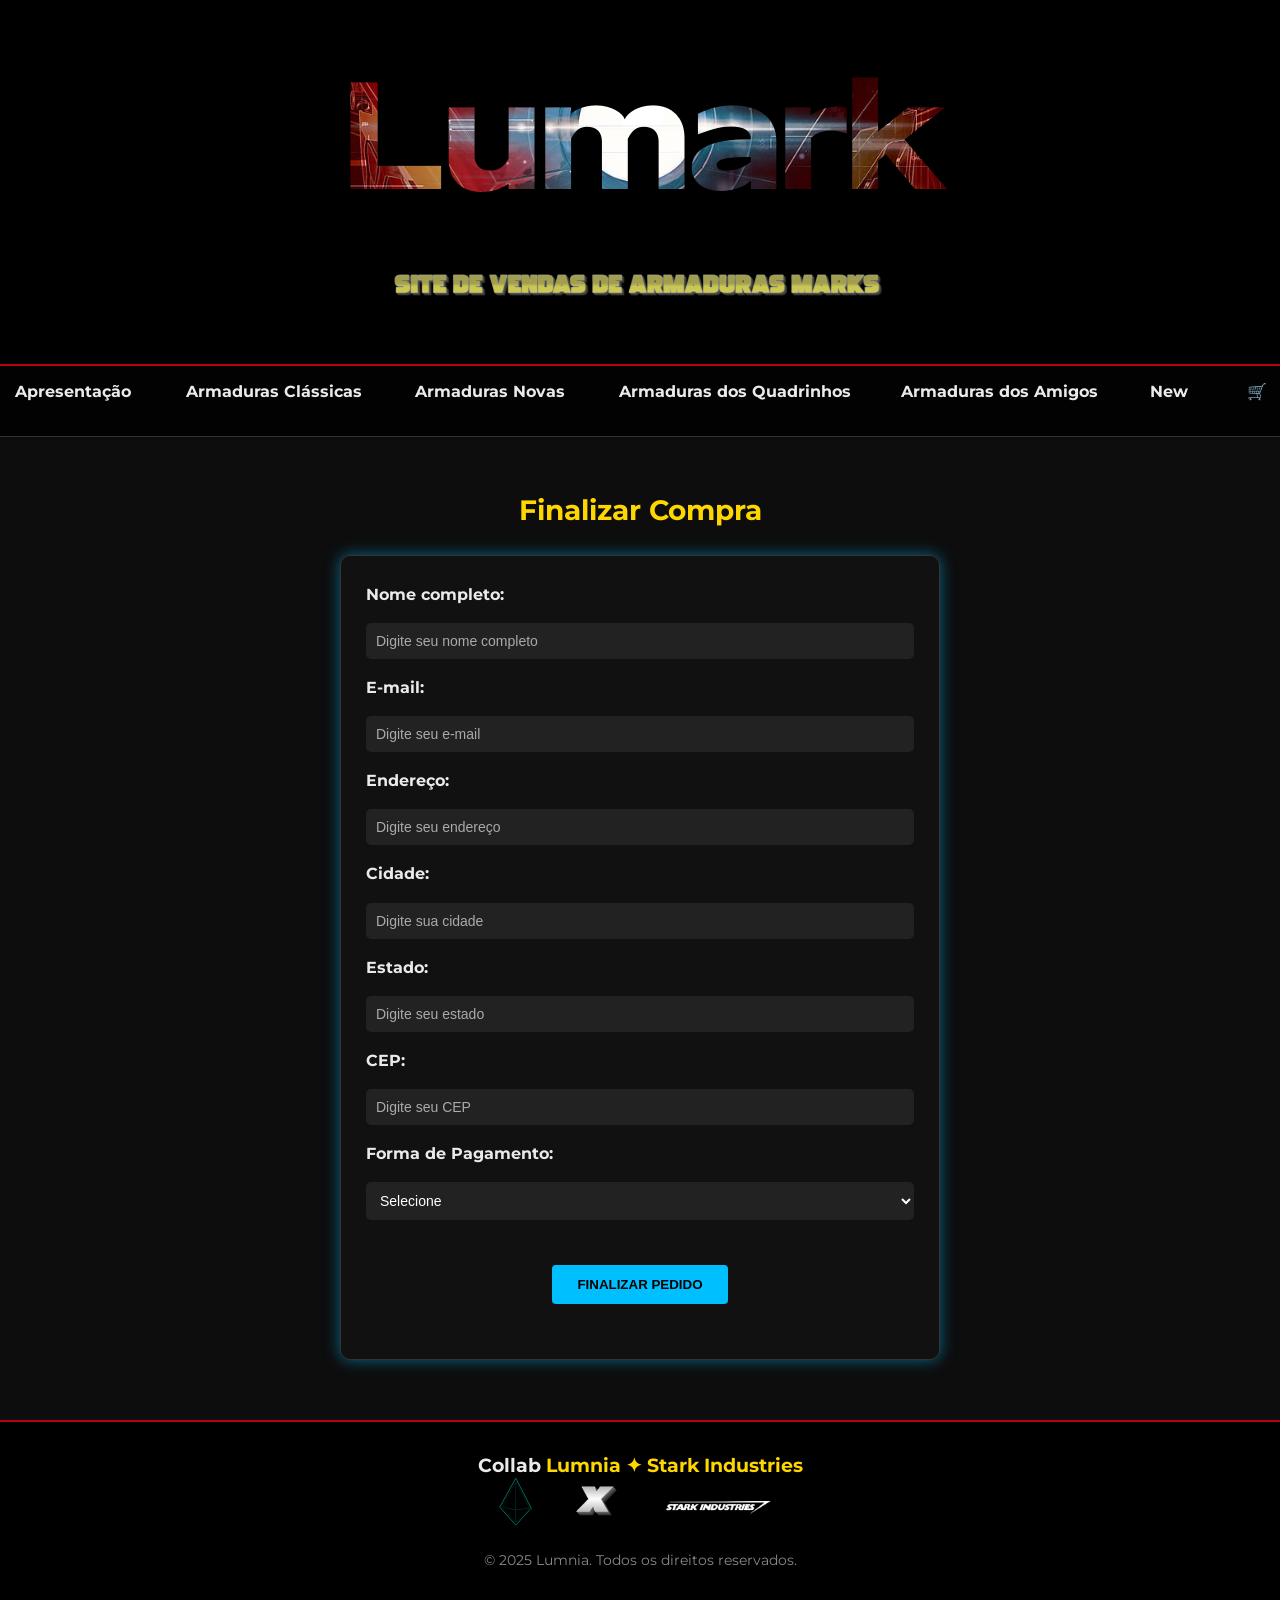
<file: html/formulario.html>
<!DOCTYPE html>
<html lang="pt-br">
<head>
  <meta charset="UTF-8" />
  <meta name="viewport" content="width=device-width, initial-scale=1.0" />
  <title>Stark Armory</title>
  <link rel="icon" href="../img/Logo.svg" type="image/x-icon" />
  <link rel="stylesheet" href="../css/form.css" />
  <link rel="preconnect" href="https://fonts.googleapis.com">
  <link rel="preconnect" href="https://fonts.gstatic.com" crossorigin>
  <link href="https://fonts.googleapis.com/css2?family=Montserrat:wght@400;700&display=swap" rel="stylesheet">
</head>
<body>
<!-- header -->

  <header class="tit">
    <div class="titulo-texto">
      <p class="titulo">Lumark</p>
    </div>
    <div class="sub">
      <p id="subtitulo"><img src="../img/Site-de-vendas-de-armaduras-Ma-24-06-2025.png" alt=""></p>
    </div>
  </header>
<!------------------------------------------------------------------------------------------------------------------------------------------>
 
    <!-- NavBar -->
<nav class="navbar">
  <ul>
    <li><a href="../index.html" class="menu">Apresentação</a></li>
    <li><a href="../html/armadurasclassicas.html" class="menu">Armaduras Clássicas</a></li>
    <li><a href="../html/armadurasnovas.html" class="menu">Armaduras Novas</a></li>
    <li><a href="../html/armadurasquadrinhos.html" class="menu">Armaduras dos Quadrinhos</a></li>
    <li><a href="../html/armadurasAmigos.html" class="menu">Armaduras dos Amigos</a></li>
    <li><a href="../html/novidades.html" class="New">New</a></li>
    <li><a href="../html/carrinho.html" class="menu carrinho"> 🛒</a>
      
      
</li>
  </ul>
</nav>


<div class="textointeiro">

<h2 class="titulo-formulario">Finalizar Compra</h2>

<form class="formulario-compra" action="../html/equipe.html" method="get">
  <label for="nome">Nome completo:</label>
  <input type="text" id="nome" name="nome" required placeholder="Digite seu nome completo">

  <label for="email">E-mail:</label>
  <input type="email" id="email" name="email" required placeholder="Digite seu e-mail">

  <label for="endereco">Endereço:</label>
  <input type="text" id="endereco" name="endereco" required placeholder="Digite seu endereço">

  <label for="cidade">Cidade:</label>
  <input type="text" id="cidade" name="cidade" required placeholder="Digite sua cidade">

  <label for="estado">Estado:</label>
  <input type="text" id="estado" name="estado" required placeholder="Digite seu estado">

  <label for="cep">CEP:</label>
  <input type="text" id="cep" name="cep" required placeholder="Digite seu CEP">

  <label for="pagamento">Forma de Pagamento:</label>
  <select id="pagamento" name="pagamento" required placeholder="Selecione a forma de pagamento">
    <option value="" disabled selected>Selecione</option>
    <option value="pix">PIX</option>
    <option value="boleto">Boleto</option>
    <option value="cartao">Cartão de Crédito</option>
  </select>

  <button type="submit" class="botao-comprar">Finalizar Pedido</button>
</form>
































</div>





<footer class="rodape">
  <h3 class="collab-titulo">Collab <span>Lumnia ✦ Stark Industries</span></h3>

  <div class="logos-collab">
    <div class="logolumnia">
      <img src="../img/Logo.svg" alt="Logo Lumnia" />
    </div>
    <div class="X">
      <img src="../img/X-10-06-2025.png" alt="Logo X" />
    </div>
    <div class="stark">
      <img src="../img/starklogo-Photoroom.png" alt="Logo Stark Industries" />
    </div>
  </div>

  <p class="direitos">
    &copy; 2025 Lumnia. Todos os direitos reservados.
  </p>
</footer>
</file>
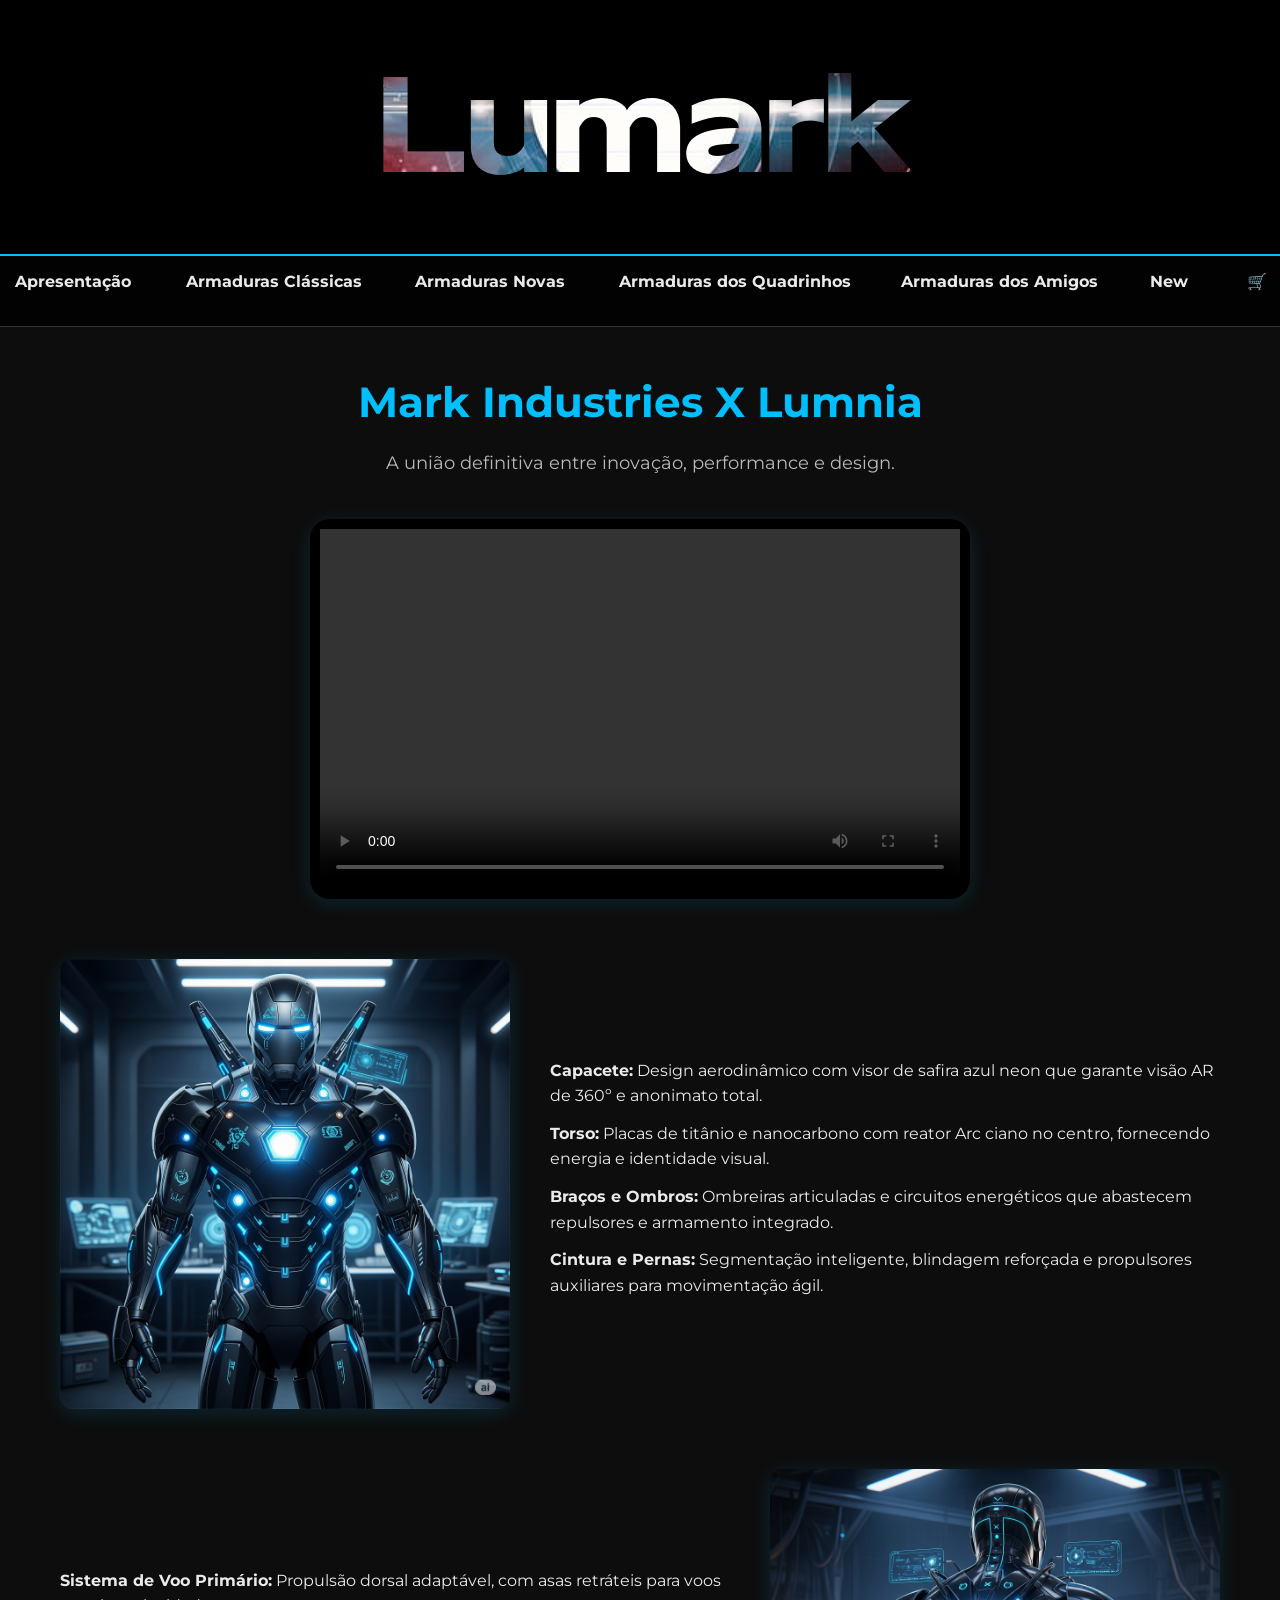
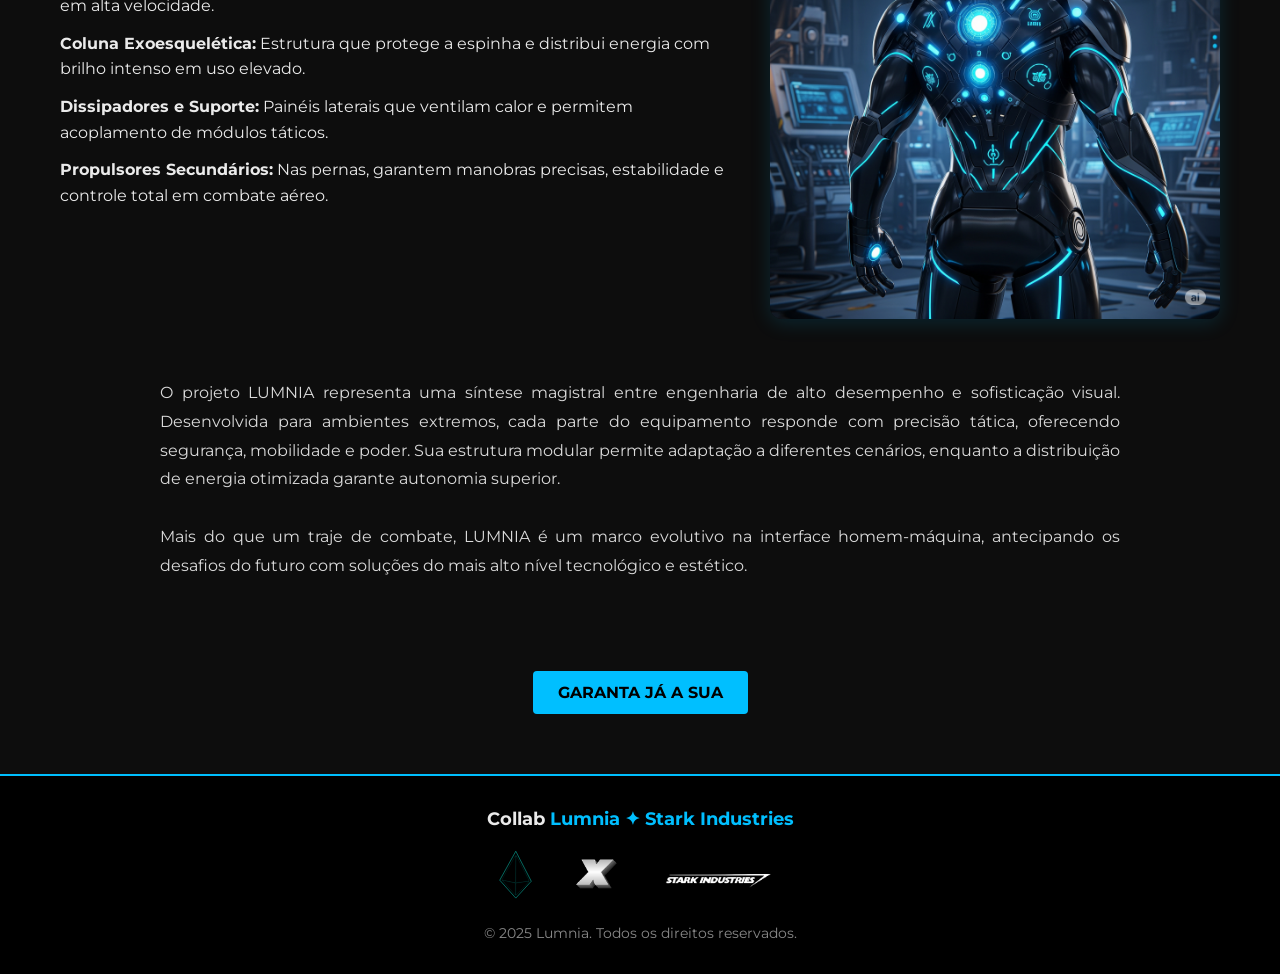
<file: html/novidades.html>
<!DOCTYPE html>
<html lang="pt-br">
<head>
  <meta charset="UTF-8" />
  <meta name="viewport" content="width=device-width, initial-scale=1.0" />
  <title>Stark Armory</title>
  <link rel="icon" href="../img/Logo.svg" type="image/x-icon" />
  <link rel="stylesheet" href="../css/novid.css" />
  <link rel="preconnect" href="https://fonts.googleapis.com">
  <link rel="preconnect" href="https://fonts.gstatic.com" crossorigin>
  <link href="https://fonts.googleapis.com/css2?family=Montserrat:wght@400;700&display=swap" rel="stylesheet">
</head>
<body>
  <!-- header -->
  <header class="tit">
    <div class="titulo-texto">
      <p class="titulo">Lumark</p>
    </div>
  </header>

  <!-- navBar -->
  <nav class="navbar">
    <ul>
      <li><a href="../index.html" class="menu">Apresentação</a></li>
      <li><a href="../html/armadurasclassicas.html" class="menu">Armaduras Clássicas</a></li>
      <li><a href="../html/armadurasnovas.html" class="menu">Armaduras Novas</a></li>
      <li><a href="../html/armadurasquadrinhos.html" class="menu">Armaduras dos Quadrinhos</a></li>
      <li><a href="../html/armadurasAmigos.html" class="menu">Armaduras dos Amigos</a></li>
      <li><a href="#" class="New">New</a></li>
      <li><a href="../html/carrinho.html" class="menu carrinho"> 🛒</a></li>
    </ul>
  </nav>

  <!-- Conteúdo da página -->
  <div class="textointeiro">
    <h1 class="titulo-armaduras">Mark Industries X Lumnia</h1>
    <p class="texto-armaduras">
      A união definitiva entre inovação, performance e design.
    </p>
  </div>

  <div class="video-container">
  <video width="640" height="360" controls>
    <source src="../img/dfc80e08-6762-43a6-9ac5-43a2b843b65d.mov" type="video/mp4">
    Seu navegador não suporta a exibição de vídeos.
  </video>
</div>



  <section class="f">
    <img src="../imgNOVID/New F .png" alt="Parte frontal da armadura">
    <div class="texto-conteudo">
      <p><strong>Capacete:</strong> Design aerodinâmico com visor de safira azul neon que garante visão AR de 360º e anonimato total.</p>
      <p><strong>Torso:</strong> Placas de titânio e nanocarbono com reator Arc ciano no centro, fornecendo energia e identidade visual.</p>
      <p><strong>Braços e Ombros:</strong> Ombreiras articuladas e circuitos energéticos que abastecem repulsores e armamento integrado.</p>
      <p><strong>Cintura e Pernas:</strong> Segmentação inteligente, blindagem reforçada e propulsores auxiliares para movimentação ágil.</p>
    </div>
  </section>

  <section class="t">
    <img src="../imgNOVID/New T .png" alt="Parte traseira da armadura">
    <div class="texto-conteudo">
      <p><strong>Sistema de Voo Primário:</strong> Propulsão dorsal adaptável, com asas retráteis para voos em alta velocidade.</p>
      <p><strong>Coluna Exoesquelética:</strong> Estrutura que protege a espinha e distribui energia com brilho intenso em uso elevado.</p>
      <p><strong>Dissipadores e Suporte:</strong> Painéis laterais que ventilam calor e permitem acoplamento de módulos táticos.</p>
      <p><strong>Propulsores Secundários:</strong> Nas pernas, garantem manobras precisas, estabilidade e controle total em combate aéreo.</p>
    </div>
  </section>

  <section class="desc-f">
    <p>
      O projeto LUMNIA representa uma síntese magistral entre engenharia de alto desempenho e sofisticação visual. Desenvolvida para ambientes extremos, cada parte do equipamento responde com precisão tática, oferecendo segurança, mobilidade e poder. Sua estrutura modular permite adaptação a diferentes cenários, enquanto a distribuição de energia otimizada garante autonomia superior.<br><br>
      Mais do que um traje de combate, LUMNIA é um marco evolutivo na interface homem-máquina, antecipando os desafios do futuro com soluções do mais alto nível tecnológico e estético.
    </p>
  </section>

  <div class="botao-container">
  <a href="../html/formulario.html" target="_blank" class="botao-comprar">Garanta já a sua</a>
</div>

  <!-- Rodapé -->
  <footer class="rodape">
    <h3 class="collab-titulo">Collab <span>Lumnia ✦ Stark Industries</span></h3>
    <div class="logos-collab">
      <div class="logolumnia">
        <a href="../html/equipe1.html"><img src="../img/Logo.svg" alt="Logo Lumnia" /></a>
      </div>
      <div class="X">
        <img src="../img/X-10-06-2025.png" alt="Logo X" />
      </div>
      <div class="stark">
        <img src="../img/starklogo-Photoroom.png" alt="Logo Stark Industries" />
      </div>
    </div>
    <p class="direitos">
      &copy; 2025 Lumnia. Todos os direitos reservados.
    </p>
  </footer>
  
</body>
</html>
</file>
<file: css/estilo.css>
@font-face {
  font-family: 'Mattone';
  src: url('../fontes/Mattone-Regular.otf') format('opentype');
  font-weight: normal;
}
@media (max-width: 768px) {
  body {
    font-size: 16px;
    padding: 10px;
    margin: 0;
  }

  header {
    flex-direction: column;
    align-items: center;
    text-align: center;
  }

  nav {
    padding: 5px 10px;
    height: auto;
    background-color: #111; /* opcional: pode escurecer no mobile */
  }

  nav ul {
    flex-direction: column;
    padding: 0;
    margin: 0;
    gap: 8px;
  }

  nav ul li {
    margin: 5px 0;
  }

  nav ul li a {
    font-size: 14px; /* reduz o tamanho dos links */
    padding: 6px 10px; /* reduz o espaçamento interno */
  }

  .section-container,
  .produto,
  .novidade {
    flex-direction: column;
    align-items: center;
    text-align: center;
  }

  .produto img,
  .novidade img {
    width: 100%;
    height: auto;
    max-width: 300px;
  }

  footer {
    flex-direction: column;
    text-align: center;
    padding: 20px 10px;
  }
  
}

* {
  margin: 0;
  padding: 0;
  box-sizing: border-box;
}

html {
  scroll-behavior: smooth;
}

body {
  background-color: #0D0D0D;
  color: #EAEAEA;
  font-family: 'Montserrat', 'Arial', sans-serif;
}

/* --- header --- */
.tit {
  background-color: #000000;
  padding: 32px 16px;
  border-bottom: 2px solid #B80015;
  text-align: center;
}

.titulo {
  font-family: 'Mattone', serif;
  font-size: 135px;
  font-weight: bold;
  background-image: url("../img/peito.jpg");
  background-size: 700px auto;
  background-position: center;
  background-repeat: no-repeat;
  color: transparent;
  background-clip: text;
  -webkit-background-clip: text;
  text-align: center;
}

.sub img {
  max-width: 550px;
  height: auto;
}

/* --- navBar --- */
.navbar {
  background-color: rgba(0, 0, 0, 0.8);
  backdrop-filter: blur(10px);
  display: flex;
  justify-content: center;
  padding: 16px 0;
  position: sticky;
  top: 0;
  z-index: 1000;
  border-bottom: 1px solid #333333;
}

.navbar ul {
  list-style: none;
  display: flex;
  gap: 32px;
}

.navbar ul li a {
  color: #EAEAEA;
  text-decoration: none;
  font-weight: bold;
  font-size: 16px;
  padding: 10px 15px;
  position: relative;
  transition: color 0.3s ease;
}

.navbar ul li a::after {
  content: '';
  position: absolute;
  width: 100%;
  height: 2px;
  background: #00BFFF;
  bottom: 0;
  left: 0;
  transform: scaleX(0);
  transform-origin: center;
  transition: transform 0.4s ease;
}

.navbar ul li a:hover {
  color: #00BFFF;
}
.navbar ul li a:hover::after {
  transform: scaleX(1);
}
.New ul li a::after {
  content: '';
  position: absolute;
  width: 100%;
  height: 2px;
  background: #00BFFF;
  bottom: 0;
  left: 0;
  transform: scaleX(0);
  transform-origin: center;
  transition: transform 0.4s ease;
}
.New ul li a:hover {
  color: #00BFFF;
}
/* --- conteudo principal --- */

.biografia-img{
  padding-top: 20px;
}

.textointeiro {
  max-width: 1100px;
  margin: 40px auto;
  padding: 0 20px;
  line-height: 1.7;
}

h2 {
  margin-top: 20px;
  margin-bottom: 10px;
}

/* --- footer --- */
.rodape {
  background-color: #000000;
  color: #EAEAEA;
  padding: 32px 16px;
  text-align: center;
  border-top: 2px solid #B80015;
  margin-top: 40px;
}

.logos-collab {
  display: flex;
  justify-content: center;
  align-items: center;
  gap: 40px;
  margin-bottom: 20px;
  background-color: transparent;
}

.logos-collab img {
  height: 50px;
  width: auto;
}

.collab-titulo {
  font-family: 'Montserrat', sans-serif;
  color: #EAEAEA;
}

.collab-titulo span {
  color: #FFD700;
  font-weight: bold;
}

.direitos {
  font-size: 14px;
  color: #888888;
}

img {
  text-align: center;
}



/* --- conteudo dos textos --- */

.biografia-conteudo,
.tecnologia-conteudo,
.jarvis-conteudo {
  display: flex;
  flex-wrap: wrap;
  align-items: center;
  gap: 30px;
  margin-bottom: 40px;
}


.biografia-img,
.tecnologia-img,
.jarvis-img {
  flex: 1 1 300px;
  text-align: center;
}

.biografia-img img,
.tecnologia-img img,
.jarvis-img img {
  width: 100%;
  max-width: 350px;
  border-radius: 12px;
  box-shadow: 0 4px 20px rgba(255, 255, 255, 0.1);
}


.biografia-texto,
.tecnologia-texto,
.jarvis-texto {
  flex: 2 1 500px;
}


.biografia-texto h2,
.tecnologia-texto h2,
.jarvis-texto h2 {
  color: #B80015;
  font-size: 32px;
  margin-bottom: 15px;
}


.biografia-texto p,
.tecnologia-texto p,
.jarvis-texto p {
  color: #ccc;
  margin-bottom: 16px;
  line-height: 1.6;
}
</file>
<file: css/aa.css>
@font-face {
    font-family: 'Mattone';
    src: url('../fontes/Mattone-Regular.otf') format('opentype');
    font-weight: normal;
  }
  @media (max-width: 768px) {
    body {
      font-size: 16px;
      padding: 10px;
      margin: 0;
    }
  
    header {
      flex-direction: column;
      align-items: center;
      text-align: center;
    }
  
    nav {
      padding: 5px 10px;
      height: auto;
      background-color: #111; /* opcional: pode escurecer no mobile */
    }
  
    nav ul {
      flex-direction: column;
      padding: 0;
      margin: 0;
      gap: 8px;
    }
  
    nav ul li {
      margin: 5px 0;
    }
  
    nav ul li a {
      font-size: 14px; /* reduz o tamanho dos links */
      padding: 6px 10px; /* reduz o espaçamento interno */
    }
  
    .section-container,
    .produto,
    .novidade {
      flex-direction: column;
      align-items: center;
      text-align: center;
    }
  
    .produto img,
    .novidade img {
      width: 100%;
      height: auto;
      max-width: 300px;
    }
  
    footer {
      flex-direction: column;
      text-align: center;
      padding: 20px 10px;
    }
    
  }
  
  @keyframes fadeInUp {
    from {
      opacity: 0;
      transform: translateY(20px);
    }
    to {
      opacity: 1;
      transform: translateY(0);
    }
  }
  
  * {
    margin: 0;
    padding: 0;
    box-sizing: border-box;
  }
  
  html {
    scroll-behavior: smooth;
  }
  
  body {
    background-color: #0D0D0D;
    color: #EAEAEA;
    font-family: 'Montserrat', 'Arial', sans-serif;
  }
  
  
  
  
  
  /* --- header --- */
  .tit {
    background-color: #000000;
    padding: 32px 16px;
    border-bottom: 2px solid #B80015;
    text-align: center;
  }
  
  .titulo {
    font-family: 'Mattone', serif;
    font-size: 135px;
    font-weight: bold;
    background-image: url("../img/peito.jpg");
    background-size: 700px auto;
    background-position: center;
    background-repeat: no-repeat;
    color: transparent;
    background-clip: text;
    -webkit-background-clip: text;
    text-align: center;
  }
  
  .sub img {
    max-width: 550px;
    height: auto;
  }
  
  /* ------------------------------------------------------------------------------------------------------------------------------------ */
  
  /* --- barra de navegação --- */
  .navbar {
    background-color: rgba(0, 0, 0, 0.8);
    backdrop-filter: blur(10px);
    display: flex;
    justify-content: center;
    padding: 16px 0;
    position: sticky;
    top: 0;
    z-index: 1000;
    border-bottom: 1px solid #333333;
  }
  
  .navbar ul {
    list-style: none;
    display: flex;
    gap: 32px;
  }
  
  .navbar ul li a {
    color: #EAEAEA;
    text-decoration: none;
    font-weight: bold;
    font-size: 16px;
    padding: 10px 15px;
    position: relative;
    transition: color 0.3s ease;
  }
  
  .navbar ul li a::after {
    content: '';
    position: absolute;
    width: 100%;
    height: 2px;
    background: #00BFFF;
    bottom: 0;
    left: 0;
    transform: scaleX(0);
    transform-origin: center;
    transition: transform 0.4s ease;
  }
  
  .navbar ul li a:hover {
    color: #00BFFF;
  }
  .navbar ul li a:hover::after {
    transform: scaleX(1);
  }
  .New ul li a::after {
    content: '';
    position: absolute;
    width: 100%;
    height: 2px;
    background: #00BFFF;
    bottom: 0;
    left: 0;
    transform: scaleX(0);
    transform-origin: center;
    transition: transform 0.4s ease;
  }
  .New ul li a:hover {
    color: #00BFFF;
  }
  
  /* ------------------------------------------------------------------------------------------------------------------------------------ */
  
  /* --- conteudo da pagina --- */
  .textointeiro {
    max-width: 1100px;
    margin: 40px auto;
    padding: 0 20px;
    line-height: 1.7;
  }
  
  .titulo-armaduras {
    color: #B80015;
    font-size: 40px;
    text-align: center;
    margin-bottom: 20px;
  }
  
  .texto-armaduras {
    text-align: center;
    max-width: 800px;
    margin: 0 auto 40px auto;
    opacity: 0.8;
  }
  
  
  /* ------------------------------------------------------------------------------------------------------------------------------------ */
  
  /* --- cards da armadura --- */
  .lista-personagens {
    display: grid;
    grid-template-columns: repeat(auto-fit, minmax(280px, 1fr));
    gap: 30px;
    list-style: none;
    padding: 0;
  }
  
  .card-armadura {
    background-color: #000000;
    border: 1px solid #333333;
    border-radius: 4px;
    padding: 20px;
    text-align: center;
    display: flex;
    flex-direction: column;
    justify-content: space-between;
    position: relative;
    transition: transform 0.3s ease, box-shadow 0.3s ease;
    opacity: 0;
    animation: fadeInUp 0.6s ease-out forwards;
    animation-delay: 0s;
  }
  
  .card-armadura::before,
  .card-armadura::after {
    content: '';
    position: absolute;
    width: 15px;
    height: 15px;
    border-color: #FFD700;
    border-style: solid;
    opacity: 0;
    transition: all 0.4s ease;
  }
  
  .card-armadura::before {
    top: 10px;
    left: 10px;
    border-width: 2px 0 0 2px;
  }
  
  .card-armadura::after {
    bottom: 10px;
    right: 10px;
    border-width: 0 2px 2px 0;
  }
  
  .card-armadura:hover {
    transform: translateY(-10px);
    box-shadow: 0 0 25px rgba(184, 0, 21, 0.4);
    border-color: #B80015;
  }
  
  .card-armadura:hover::before,
  .card-armadura:hover::after {
    opacity: 1;
  }
  
  .card-armadura img {
    width: 100%;
    max-width: 200px;
    height: 200px;
    object-fit: contain;
    margin-bottom: 15px;
    transition: transform 0.3s ease;
    display: block;
    margin-left: auto;
    margin-right: auto;
  }
  
  .card-armadura:hover img {
    transform: scale(1.05);
  }
  
  .conteudo-card h2 {
    font-size: 24px;
    color: #B80015;
    margin-bottom: 10px;
  }
  
  .conteudo-card p {
    font-size: 14px;
    color: #EAEAEA;
    margin-bottom: 15px;
    flex-grow: 1;
  }
  
  .preco {
    font-weight: bold;
    font-size: 22px;
    color: #00BFFF;
    margin: 15px 0;
    text-shadow: 0 0 10px rgba(0, 191, 255, 0.5);
  }
  
  .botao-comprar {
    background-color: #FFD700;
    color: #000000;
    border: none;
    padding: 12px 25px;
    font-weight: bold;
    border-radius: 4px;
    cursor: pointer;
    transition: all 0.3s ease;
    text-transform: uppercase;
  }
  
  .botao-comprar:hover {
    background-color: #FFFFFF;
    color: #000000;
    box-shadow: 0 0 15px #FFD700;
  }
  
  /* ------------------------------------------------------------------------------------------------------------------------------------ */
  
  /* --- rodape --- */
  .rodape {
    background-color: #000000;
    color: #EAEAEA;
    padding: 32px 16px;
    text-align: center;
    border-top: 2px solid #B80015;
    margin-top: 40px;
  }
  
  .logos-collab {
    display: flex;
    justify-content: center;
    align-items: center;
    gap: 40px;
    margin-bottom: 20px;
    background-color: transparent;
  }
  
  .logos-collab img {
    height: 50px;
    width: auto;
  }
  
  .collab-titulo {
    font-family: 'Montserrat', sans-serif;
    color: #EAEAEA;
  }
  
  .collab-titulo span {
    color: #FFD700;
    font-weight: bold;
  }
  
  .direitos {
    font-size: 14px;
    color: #888888;
  }
  
  img {
    text-align: center;
  }
  
  /* ------------------------------------------------------------------------------------------------------------------------------------ */
  
  /* ===== 3D no card ===== */
  .card-armadura.card {
    width: 300px;
    height: 455px;
    position: relative;
    display: flex;
    justify-content: center;
    align-items: center;
    padding: 0 36px;
    perspective: 2500px;
    cursor: pointer;
    border-radius: 30px;
    margin: auto;
  }
  
  .wrapper {
    transition: all 0.5s;
    position: absolute;
    width: 100%;
    z-index: -1;
    background: #000;
    border-radius: 30px;
    box-shadow: rgba(0, 0, 0, 0.25) 0px 14px 28px,
                rgba(0, 0, 0, 0.22) 0px 10px 10px;
  }
  
  .wrapper img {
    border-radius: 30px;
    width: 100%;
    height: 100%;
    object-fit: cover;
  }
  
  .card:hover .wrapper {
    transform: perspective(900px) translateY(-5%) rotateX(25deg) translateZ(0);
    box-shadow: 2px 35px 32px -8px rgba(0, 0, 0, 0.75);
  }
  
  .wrapper::before,
  .wrapper::after {
    content: "";
    opacity: 0;
    width: 100%;
    height: 80px;
    transition: all 0.5s;
    border-radius: 30px;
    position: absolute;
    left: 0;
  }
  
  .wrapper::before {
    top: 0;
    height: 100%;
    background-image: linear-gradient(to top, transparent 46%, rgba(12, 13, 19, 0.5) 68%, rgba(12, 13, 19) 97%);
  }
  
  .wrapper::after {
    bottom: 0;
    opacity: 1;
    background-image: linear-gradient(to bottom, transparent 46%, rgba(12, 13, 19, 0.5) 68%, rgba(12, 13, 19) 97%);
  }
  
  .card:hover .wrapper::before,
  .card:hover .wrapper::after {
    opacity: 1;
  }
  
  .card:hover .wrapper::after {
    height: 120px;
  }
  
  .logo {
    width: 100%;
    transition: transform 0.5s;
    position: absolute;
    bottom: 10px;
  }
  
  .card:hover .logo {
    transform: translate3d(0%, -50px, 100px);
  }
  
  .card:hover .cover-image {
    opacity: 0.3;
  }
  
  .character {
    width: 100%;
    opacity: 0;
    transition: all 0.5s;
    filter: drop-shadow(2px 2px 2px #000);
    position: absolute;
    z-index: -1;
  }
  
  .card:hover .character {
    opacity: 1;
    transform: translate3d(0%, -20%, 670px);
  }
  
  /* ------------------------------------------------------------------------------------------------------------------------------------ */
  
  /* painel lateral */
  .painel-lateral {
    position: fixed;
    top: 0;
    right: -100%;
    width: 350px;
    height: 100vh;
    background-color: #111;
    color: white;
    padding: 30px 20px;
    box-shadow: -4px 0 10px rgba(0, 191, 255, 0.5);
    z-index: 9999;
    transition: right 0.4s ease-in-out;
    overflow-y: auto;
  }
  
  
  .toggle-info:checked + label + .painel-lateral {
    right: 0;
  }
  
  
  .fechar {
    font-size: 24px;
    color: #fff;
    cursor: pointer;
    position: absolute;
    top: 20px;
    right: 25px;
  }
  
  /* ------------------------------------------------------------------------------------------------------------------------------------ */
  
  
  /* conteudo do painel lateral */
  .conteudo-lateral h2 {
    margin-top: 40px;
    font-size: 25.5px;
    color: #FFD700;
  }
  .conteudo-lateral p {
    margin: 20px 0;
    font-size: 15px;
  }
  .conteudo-lateral ul {
    padding-left: 20px;
    list-style: square;
  }
  .conteudo-lateral li {
    margin-bottom: 10px;
  }
  
  /* ------------------------------------------------------------------------------------------------------------------------------------ */
</file>
<file: css/ac.css>
@font-face {
  font-family: 'Mattone';
  src: url('../fontes/Mattone-Regular.otf') format('opentype');
  font-weight: normal;
}

@media (max-width: 768px) {
  body {
    font-size: 16px;
    padding: 10px;
    margin: 0;
  }

  header {
    flex-direction: column;
    align-items: center;
    text-align: center;
  }

  nav {
    padding: 5px 10px;
    height: auto;
    background-color: #111; /* opcional: pode escurecer no mobile */
  }

  nav ul {
    flex-direction: column;
    padding: 0;
    margin: 0;
    gap: 8px;
  }

  nav ul li {
    margin: 5px 0;
  }

  nav ul li a {
    font-size: 14px; /* reduz o tamanho dos links */
    padding: 6px 10px; /* reduz o espaçamento interno */
  }

  .section-container,
  .produto,
  .novidade {
    flex-direction: column;
    align-items: center;
    text-align: center;
  }

  .produto img,
  .novidade img {
    width: 100%;
    height: auto;
    max-width: 300px;
  }

  footer {
    flex-direction: column;
    text-align: center;
    padding: 20px 10px;
  }
  
}

@keyframes fadeInUp {
  from {
    opacity: 0;
    transform: translateY(20px);
  }
  to {
    opacity: 1;
    transform: translateY(0);
  }
}

* {
  margin: 0;
  padding: 0;
  box-sizing: border-box;
}

html {
  scroll-behavior: smooth;
}

body {
  background-color: #0D0D0D;
  color: #EAEAEA;
  font-family: 'Montserrat', 'Arial', sans-serif;
}





/* --- header --- */
.tit {
  background-color: #000000;
  padding: 32px 16px;
  border-bottom: 2px solid #B80015;
  text-align: center;
}

.titulo {
  font-family: 'Mattone', serif;
  font-size: 135px;
  font-weight: bold;
  background-image: url("../img/peito.jpg");
  background-size: 700px auto;
  background-position: center;
  background-repeat: no-repeat;
  color: transparent;
  background-clip: text;
  -webkit-background-clip: text;
  text-align: center;
}

.sub img {
  max-width: 550px;
  height: auto;
}

/* ------------------------------------------------------------------------------------------------------------------------------------ */

/* --- barra de navegação --- */
.navbar {
  background-color: rgba(0, 0, 0, 0.8);
  backdrop-filter: blur(10px);
  display: flex;
  justify-content: center;
  padding: 16px 0;
  position: sticky;
  top: 0;
  z-index: 1000;
  border-bottom: 1px solid #333333;
}

.navbar ul {
  list-style: none;
  display: flex;
  gap: 32px;
}

.navbar ul li a {
  color: #EAEAEA;
  text-decoration: none;
  font-weight: bold;
  font-size: 16px;
  padding: 10px 15px;
  position: relative;
  transition: color 0.3s ease;
}

.navbar ul li a::after {
  content: '';
  position: absolute;
  width: 100%;
  height: 2px;
  background: #00BFFF;
  bottom: 0;
  left: 0;
  transform: scaleX(0);
  transform-origin: center;
  transition: transform 0.4s ease;
}

.navbar ul li a:hover {
  color: #00BFFF;
}
.navbar ul li a:hover::after {
  transform: scaleX(1);
}
.New ul li a::after {
  content: '';
  position: absolute;
  width: 100%;
  height: 2px;
  background: #00BFFF;
  bottom: 0;
  left: 0;
  transform: scaleX(0);
  transform-origin: center;
  transition: transform 0.4s ease;
}
.New ul li a:hover {
  color: #00BFFF;
}

/* ------------------------------------------------------------------------------------------------------------------------------------ */

/* --- conteudo da pagina --- */
.textointeiro {
  max-width: 1100px;
  margin: 40px auto;
  padding: 0 20px;
  line-height: 1.7;
}

.titulo-armaduras {
  color: #B80015;
  font-size: 40px;
  text-align: center;
  margin-bottom: 20px;
}

.texto-armaduras {
  text-align: center;
  max-width: 800px;
  margin: 0 auto 40px auto;
  opacity: 0.8;
}


/* ------------------------------------------------------------------------------------------------------------------------------------ */

/* --- cards da armadura --- */
.lista-personagens {
  display: grid;
  grid-template-columns: repeat(auto-fit, minmax(280px, 1fr));
  gap: 30px;
  list-style: none;
  padding: 0;
}

.card-armadura {
  background-color: #000000;
  border: 1px solid #333333;
  border-radius: 4px;
  padding: 20px;
  text-align: center;
  display: flex;
  flex-direction: column;
  justify-content: space-between;
  position: relative;
  transition: transform 0.3s ease, box-shadow 0.3s ease;
  opacity: 0;
  animation: fadeInUp 0.6s ease-out forwards;
  animation-delay: 0s;
}

.card-armadura::before,
.card-armadura::after {
  content: '';
  position: absolute;
  width: 15px;
  height: 15px;
  border-color: #FFD700;
  border-style: solid;
  opacity: 0;
  transition: all 0.4s ease;
}

.card-armadura::before {
  top: 10px;
  left: 10px;
  border-width: 2px 0 0 2px;
}

.card-armadura::after {
  bottom: 10px;
  right: 10px;
  border-width: 0 2px 2px 0;
}

.card-armadura:hover {
  transform: translateY(-10px);
  box-shadow: 0 0 25px rgba(184, 0, 21, 0.4);
  border-color: #B80015;
}

.card-armadura:hover::before,
.card-armadura:hover::after {
  opacity: 1;
}

.card-armadura img {
  width: 100%;
  max-width: 200px;
  height: 200px;
  object-fit: contain;
  margin-bottom: 15px;
  transition: transform 0.3s ease;
  display: block;
  margin-left: auto;
  margin-right: auto;
}

.card-armadura:hover img {
  transform: scale(1.05);
}

.conteudo-card h2 {
  font-size: 24px;
  color: #B80015;
  margin-bottom: 10px;
}

.conteudo-card p {
  font-size: 14px;
  color: #EAEAEA;
  margin-bottom: 15px;
  flex-grow: 1;
}

.preco {
  font-weight: bold;
  font-size: 22px;
  color: #00BFFF;
  margin: 15px 0;
  text-shadow: 0 0 10px rgba(0, 191, 255, 0.5);
}

.botao-comprar {
  background-color: #FFD700;
  color: #000000;
  border: none;
  padding: 12px 25px;
  font-weight: bold;
  border-radius: 4px;
  cursor: pointer;
  transition: all 0.3s ease;
  text-transform: uppercase;
}

.botao-comprar:hover {
  background-color: #FFFFFF;
  color: #000000;
  box-shadow: 0 0 15px #FFD700;
}

/* ------------------------------------------------------------------------------------------------------------------------------------ */

/* --- rodape --- */
.rodape {
  background-color: #000000;
  color: #EAEAEA;
  padding: 32px 16px;
  text-align: center;
  border-top: 2px solid #B80015;
  margin-top: 40px;
}

.logos-collab {
  display: flex;
  justify-content: center;
  align-items: center;
  gap: 40px;
  margin-bottom: 20px;
  background-color: transparent;
}

.logos-collab img {
  height: 50px;
  width: auto;
}

.collab-titulo {
  font-family: 'Montserrat', sans-serif;
  color: #EAEAEA;
}

.collab-titulo span {
  color: #FFD700;
  font-weight: bold;
}

.direitos {
  font-size: 14px;
  color: #888888;
}

img {
  text-align: center;
}

/* ------------------------------------------------------------------------------------------------------------------------------------ */

/* ===== 3D no card ===== */
.card-armadura.card {
  width: 300px;
  height: 455px;
  position: relative;
  display: flex;
  justify-content: center;
  align-items: center;
  padding: 0 36px;
  perspective: 2500px;
  cursor: pointer;
  border-radius: 30px;
  margin: auto;
}

.wrapper {
  transition: all 0.5s;
  position: absolute;
  width: 100%;
  z-index: -1;
  background: #000;
  border-radius: 30px;
  box-shadow: rgba(0, 0, 0, 0.25) 0px 14px 28px,
              rgba(0, 0, 0, 0.22) 0px 10px 10px;
}

.wrapper img {
  border-radius: 30px;
  width: 100%;
  height: 100%;
  object-fit: cover;
}

.card:hover .wrapper {
  transform: perspective(900px) translateY(-5%) rotateX(25deg) translateZ(0);
  box-shadow: 2px 35px 32px -8px rgba(0, 0, 0, 0.75);
}

.wrapper::before,
.wrapper::after {
  content: "";
  opacity: 0;
  width: 100%;
  height: 80px;
  transition: all 0.5s;
  border-radius: 30px;
  position: absolute;
  left: 0;
}

.wrapper::before {
  top: 0;
  height: 100%;
  background-image: linear-gradient(to top, transparent 46%, rgba(12, 13, 19, 0.5) 68%, rgba(12, 13, 19) 97%);
}

.wrapper::after {
  bottom: 0;
  opacity: 1;
  background-image: linear-gradient(to bottom, transparent 46%, rgba(12, 13, 19, 0.5) 68%, rgba(12, 13, 19) 97%);
}

.card:hover .wrapper::before,
.card:hover .wrapper::after {
  opacity: 1;
}

.card:hover .wrapper::after {
  height: 120px;
}

.logo {
  width: 100%;
  transition: transform 0.5s;
  position: absolute;
  bottom: 10px;
}

.card:hover .logo {
  transform: translate3d(0%, -50px, 100px);
}

.card:hover .cover-image {
  opacity: 0.3;
}

.character {
  width: 100%;
  opacity: 0;
  transition: all 0.5s;
  filter: drop-shadow(2px 2px 2px #000);
  position: absolute;
  z-index: -1;
}

.card:hover .character {
  opacity: 1;
  transform: translate3d(0%, -20%, 670px);
}

/* ------------------------------------------------------------------------------------------------------------------------------------ */

/* painel lateral */
.painel-lateral {
  position: fixed;
  top: 0;
  right: -100%;
  width: 350px;
  height: 100vh;
  background-color: #111;
  color: white;
  padding: 30px 20px;
  box-shadow: -4px 0 10px rgba(0, 191, 255, 0.5);
  z-index: 9999;
  transition: right 0.4s ease-in-out;
  overflow-y: auto;
}


.toggle-info:checked + label + .painel-lateral {
  right: 0;
}


.fechar {
  font-size: 24px;
  color: #fff;
  cursor: pointer;
  position: absolute;
  top: 20px;
  right: 25px;
}

/* ------------------------------------------------------------------------------------------------------------------------------------ */


/* conteudo do painel lateral */
.conteudo-lateral h2 {
  margin-top: 40px;
  font-size: 25.5px;
  color: #FFD700;
}
.conteudo-lateral p {
  margin: 20px 0;
  font-size: 15px;
}
.conteudo-lateral ul {
  padding-left: 20px;
  list-style: square;
}
.conteudo-lateral li {
  margin-bottom: 10px;
}

/* ------------------------------------------------------------------------------------------------------------------------------------ */
</file>
<file: css/an.css>
@font-face {
  font-family: 'Mattone';
  src: url('../fontes/Mattone-Regular.otf') format('opentype');
  font-weight: normal;
}


@keyframes fadeInUp {
  from {
    opacity: 0;
    transform: translateY(20px);
  }
  to {
    opacity: 1;
    transform: translateY(0);
  }
}

@media (max-width: 768px) {
  body {
    font-size: 16px;
    padding: 10px;
    margin: 0;
  }

  header {
    flex-direction: column;
    align-items: center;
    text-align: center;
  }

  nav {
    padding: 5px 10px;
    height: auto;
    background-color: #111; /* opcional: pode escurecer no mobile */
  }

  nav ul {
    flex-direction: column;
    padding: 0;
    margin: 0;
    gap: 8px;
  }

  nav ul li {
    margin: 5px 0;
  }

  nav ul li a {
    font-size: 14px; /* reduz o tamanho dos links */
    padding: 6px 10px; /* reduz o espaçamento interno */
  }

  .section-container,
  .produto,
  .novidade {
    flex-direction: column;
    align-items: center;
    text-align: center;
  }

  .produto img,
  .novidade img {
    width: 100%;
    height: auto;
    max-width: 300px;
  }

  footer {
    flex-direction: column;
    text-align: center;
    padding: 20px 10px;
  }
  
}



* {
  margin: 0;
  padding: 0;
  box-sizing: border-box;
}

html {
  scroll-behavior: smooth;
}

body {
  background-color: #0D0D0D;
  color: #EAEAEA;
  font-family: 'Montserrat', 'Arial', sans-serif;
}





/* --- header --- */
.tit {
  background-color: #000000;
  padding: 32px 16px;
  border-bottom: 2px solid #B80015;
  text-align: center;
}

.titulo {
  font-family: 'Mattone', serif;
  font-size: 135px;
  font-weight: bold;
  background-image: url("../img/peito.jpg");
  background-size: 700px auto;
  background-position: center;
  background-repeat: no-repeat;
  color: transparent;
  background-clip: text;
  -webkit-background-clip: text;
  text-align: center;
}

.sub img {
  max-width: 550px;
  height: auto;
}

/* ------------------------------------------------------------------------------------------------------------------------------------ */

/* --- barra de navegação --- */
.navbar {
  background-color: rgba(0, 0, 0, 0.8);
  backdrop-filter: blur(10px);
  display: flex;
  justify-content: center;
  padding: 16px 0;
  position: sticky;
  top: 0;
  z-index: 1000;
  border-bottom: 1px solid #333333;
}

.navbar ul {
  list-style: none;
  display: flex;
  gap: 32px;
}

.navbar ul li a {
  color: #EAEAEA;
  text-decoration: none;
  font-weight: bold;
  font-size: 16px;
  padding: 10px 15px;
  position: relative;
  transition: color 0.3s ease;
}
/* --- after cria uma linha falsa --- */
.navbar ul li a::after {
  content: '';
  position: absolute;
  width: 100%;
  height: 2px;
  background: #00BFFF;
  bottom: 0;
  left: 0;
  transform: scaleX(0); /* --- faz essa linha ficar escondida inicialmente--- */
  transform-origin: center;
  transition: transform 0.4s ease;
}

.navbar ul li a:hover {
  color: #00BFFF;
}
.navbar ul li a:hover::after {
  transform: scaleX(1); /* --- faz a linha crescer ao passar o mouse --- */
}
.New ul li a::after {
  content: '';
  position: absolute;
  width: 100%;
  height: 2px;
  background: #00BFFF;
  bottom: 0;
  left: 0;
  transform: scaleX(0);
  transform-origin: center;
  transition: transform 0.4s ease;
}
.New ul li a:hover {
  color: #00BFFF;
}

/* ------------------------------------------------------------------------------------------------------------------------------------ */

/* --- conteudo da pagina --- */
.textointeiro {
  max-width: 1100px;
  margin: 40px auto;
  padding: 0 20px;
  line-height: 1.7;
}

.titulo-armaduras {
  color: #B80015;
  font-size: 40px;
  text-align: center;
  margin-bottom: 20px;
}

.texto-armaduras {
  text-align: center;
  max-width: 800px;
  margin: 0 auto 40px auto;
  opacity: 0.8;
}


/* ------------------------------------------------------------------------------------------------------------------------------------ */

/* --- cards da armadura --- */
.lista-personagens {
  display: grid;
  grid-template-columns: repeat(auto-fit, minmax(280px, 1fr)); /* --- auto - fit: adapta a quantidade de colunas conforme o tamanho da tela.  garante que cada card tenha no mínimo 280px e se expanda até ocupar o espaço disponível.--- */
  gap: 30px; /* --- separa os cards. --- */
  list-style: none;
  padding: 0;
}

.card-armadura {
  background-color: #000000;
  border: 1px solid #333333;
  border-radius: 4px;
  padding: 20px;
  text-align: center;
  display: flex;
  flex-direction: column;  /* --- empilhar os elementos. --- */
  justify-content: space-between;
  position: relative;
  transition: transform 0.3s ease, box-shadow 0.3s ease;
  opacity: 0;
  animation: fadeInUp 0.6s ease-out forwards;
  animation-delay: 0s;
}

 /* --- bordas douradas, setas dentro do card --- */
.card-armadura::before,
.card-armadura::after {
  content: '';
  position: absolute;
  width: 15px;
  height: 15px;
  border-color: #FFD700;
  border-style: solid;
  opacity: 0;
  transition: all 0.4s ease;
}
/* --- cantos dourados no card --- */
.card-armadura::before {
  top: 10px;
  left: 10px;
  border-width: 2px 0 0 2px;
}

.card-armadura::after {
  bottom: 10px;
  right: 10px;
  border-width: 0 2px 2px 0;
}

.card-armadura:hover {
  transform: translateY(-10px); /* --- card sobe --- */
  box-shadow: 0 0 25px rgba(184, 0, 21, 0.4);
  border-color: #B80015;
}
 /* --- dourado --- */
.card-armadura:hover::before,
.card-armadura:hover::after {
  opacity: 1;
}

.card-armadura img {
  width: 100%;
  max-width: 200px;
  height: 200px;
  object-fit: contain;
  margin-bottom: 15px;
  transition: transform 0.3s ease;
  display: block;
  margin-left: auto;
  margin-right: auto;
}
/* --- zoom na imagem com hover --- */
.card-armadura:hover img {
  transform: scale(1.05);
}

.conteudo-card h2 {
  font-size: 24px;
  color: #B80015;
  margin-bottom: 10px;
}

.conteudo-card p {
  font-size: 14px;
  color: #EAEAEA;
  margin-bottom: 15px;
  flex-grow: 1;
}

.preco {
  font-weight: bold;
  font-size: 22px;
  color: #00BFFF;
  margin: 15px 0;
  text-shadow: 0 0 10px rgba(0, 191, 255, 0.5);
}

.botao-comprar {
  background-color: #FFD700;
  color: #000000;
  border: none;
  padding: 12px 25px;
  font-weight: bold;
  border-radius: 4px;
  cursor: pointer;
  transition: all 0.3s ease;
  text-transform: uppercase;
}
/* --- faz ficar branco com brilho dourado ao passar o mouse --- */
.botao-comprar:hover {
  background-color: #FFFFFF;
  color: #000000;
  box-shadow: 0 0 15px #FFD700;
}






/* ------------------------------------------------------------------------------------------------------------------------------------ */

/* --- rodape --- */
.rodape {
  background-color: #000000;
  color: #EAEAEA;
  padding: 32px 16px;
  text-align: center;
  border-top: 2px solid #B80015;
  margin-top: 40px;
}

.logos-collab {
  display: flex;
  justify-content: center;
  align-items: center;
  gap: 40px;
  margin-bottom: 20px;
  background-color: transparent;
}

.logos-collab img {
  height: 50px;
  width: auto;
}

.collab-titulo {
  font-family: 'Montserrat', sans-serif;
  color: #EAEAEA;
}

.collab-titulo span {
  color: #FFD700;
  font-weight: bold;
}

.direitos {
  font-size: 14px;
  color: #888888;
}

img {
  text-align: center;
}

/* ------------------------------------------------------------------------------------------------------------------------------------ */

/* ===== 3D no card ===== */
.card-armadura.card {
  width: 300px;
  height: 455px;
  position: relative;
  display: flex;
  justify-content: center;
  align-items: center;
  padding: 0 36px;
  perspective: 2500px; /* ===== ativa o efeito 3d no card ===== */
  cursor: pointer;
  border-radius: 30px;
  margin: auto;
}
/* --- camada que gira quando o mouse passa por cima, rotações --- */
.wrapper {
  transition: all 0.5s;
  position: absolute;
  width: 100%;
  z-index: -1;
  background: #000;
  border-radius: 30px;
  box-shadow: rgba(0, 0, 0, 0.25) 0px 14px 28px,
              rgba(0, 0, 0, 0.22) 0px 10px 10px;
}

.wrapper img {
  border-radius: 30px;
  width: 100%;
  height: 100%;
  object-fit: cover;
}

.card:hover .wrapper {
  transform: perspective(900px) translateY(-5%) rotateX(25deg) translateZ(0); /* --- rotate cria a ilusão 3D inclinada --- */
  box-shadow: 2px 35px 32px -8px rgba(0, 0, 0, 0.75); /* --- sombra para aumentar a profundidade--- */
}
/* --- efeitos de luz e sombra 3d--- */
.wrapper::before,
.wrapper::after {
  content: "";
  opacity: 0;
  width: 100%;
  height: 80px;
  transition: all 0.5s;
  border-radius: 30px;
  position: absolute;
  left: 0;
}
/* --- efeitos de iluminação ao passar o mouse--- */
.wrapper::before {
  top: 0;
  height: 100%;
  background-image: linear-gradient(to top, transparent 46%, rgba(12, 13, 19, 0.5) 68%, rgba(12, 13, 19) 97%);
}
/* --- efeitos de iluminação ao passar o mouse--- */
.wrapper::after {
  bottom: 0;
  opacity: 1;
  background-image: linear-gradient(to bottom, transparent 46%, rgba(12, 13, 19, 0.5) 68%, rgba(12, 13, 19) 97%);
}

.card:hover .wrapper::before,
.card:hover .wrapper::after {
  opacity: 1;
}

.card:hover .wrapper::after {
  height: 120px;
}
/* --- ao passar por cima faz o preço subir e se aproximar --- */
.logo {
  width: 100%;
  transition: transform 0.5s;
  position: absolute;
  bottom: 10px;
}
/* --- ao passar por cima faz o preço subir e se aproximar --- */
.card:hover .logo {
  transform: translate3d(0%, -50px, 100px);
}
/* --- .cover-image deixa a imagem de fundo translúcida, assim o .character, 3d, ganha mais destaque --- */
.card:hover .cover-image {
  opacity: 0.3;
}
/* --- aparece e se projeta para frente com efeito 3D --- */
.character {
  width: 100%;
  opacity: 0;
  transition: all 0.5s;
  filter: drop-shadow(2px 2px 2px #000);
  position: absolute;
  z-index: -1;
}
/* --- aparece e se projeta para frente com efeito 3D --- */
.card:hover .character {
  opacity: 1;
  transform: translate3d(0%, -20%, 670px);
}





/* ------------------------------------------------------------------------------------------------------------------------------------ */

/* painel lateral */
.painel-lateral {
  position: fixed;
  top: 0;
  right: -100%; /* começa fora da tela, efeito de entrada */
  width: 350px;
  height: 100vh;
  background-color: #111;
  color: white;
  padding: 30px 20px;
  box-shadow: -4px 0 10px rgba(0, 191, 255, 0.5);
  z-index: 9999; /* garante que o painel ficará por cima de todo conteúdo da página */
  transition: right 0.4s ease-in-out;
  overflow-y: auto;
}

/* Regra que move o painel para dentro da tela quando o input radio é checado */
.toggle-info:checked + label + .painel-lateral {
  right: 0;
}





.fechar {
  font-size: 24px;
  color: #fff;
  cursor: pointer;
  position: absolute;
  top: 20px;
  right: 25px;
}

/* ------------------------------------------------------------------------------------------------------------------------------------ */


/* conteudo do painel lateral */
.conteudo-lateral h2 {
  margin-top: 40px;
  font-size: 25.5px;
  color: #FFD700;
}
.conteudo-lateral p {
  margin: 20px 0;
  font-size: 15px;
}
.conteudo-lateral ul {
  padding-left: 20px;
  list-style: square;
}
.conteudo-lateral li {
  margin-bottom: 10px;
}

/* ------------------------------------------------------------------------------------------------------------------------------------ */
</file>
<file: css/aq.css>
@font-face {
  font-family: 'Mattone';
  src: url('../fontes/Mattone-Regular.otf') format('opentype');
  font-weight: normal;
}

@media (max-width: 768px) {
  body {
    font-size: 16px;
    padding: 10px;
    margin: 0;
  }

  header {
    flex-direction: column;
    align-items: center;
    text-align: center;
  }

  nav {
    padding: 5px 10px;
    height: auto;
    background-color: #111; /* opcional: pode escurecer no mobile */
  }

  nav ul {
    flex-direction: column;
    padding: 0;
    margin: 0;
    gap: 8px;
  }

  nav ul li {
    margin: 5px 0;
  }

  nav ul li a {
    font-size: 14px; /* reduz o tamanho dos links */
    padding: 6px 10px; /* reduz o espaçamento interno */
  }

  .section-container,
  .produto,
  .novidade {
    flex-direction: column;
    align-items: center;
    text-align: center;
  }

  .produto img,
  .novidade img {
    width: 100%;
    height: auto;
    max-width: 300px;
  }

  footer {
    flex-direction: column;
    text-align: center;
    padding: 20px 10px;
  }
  
}
@keyframes fadeInUp {
  from {
    opacity: 0;
    transform: translateY(20px);
  }
  to {
    opacity: 1;
    transform: translateY(0);
  }
}

* {
  margin: 0;
  padding: 0;
  box-sizing: border-box;
}

html {
  scroll-behavior: smooth;
}

body {
  background-color: #0D0D0D;
  color: #EAEAEA;
  font-family: 'Montserrat', 'Arial', sans-serif;
}





/* --- header --- */
.tit {
  background-color: #000000;
  padding: 32px 16px;
  border-bottom: 2px solid #B80015;
  text-align: center;
}

.titulo {
  font-family: 'Mattone', serif;
  font-size: 135px;
  font-weight: bold;
  background-image: url("../img/peito.jpg");
  background-size: 700px auto;
  background-position: center;
  background-repeat: no-repeat;
  color: transparent;
  background-clip: text;
  -webkit-background-clip: text;
  text-align: center;
}

.sub img {
  max-width: 550px;
  height: auto;
}

/* ------------------------------------------------------------------------------------------------------------------------------------ */

/* --- barra de navegação --- */
.navbar {
  background-color: rgba(0, 0, 0, 0.8);
  backdrop-filter: blur(10px);
  display: flex;
  justify-content: center;
  padding: 16px 0;
  position: sticky;
  top: 0;
  z-index: 1000;
  border-bottom: 1px solid #333333;
}

.navbar ul {
  list-style: none;
  display: flex;
  gap: 32px;
}

.navbar ul li a {
  color: #EAEAEA;
  text-decoration: none;
  font-weight: bold;
  font-size: 16px;
  padding: 10px 15px;
  position: relative;
  transition: color 0.3s ease;
}

.navbar ul li a::after {
  content: '';
  position: absolute;
  width: 100%;
  height: 2px;
  background: #00BFFF;
  bottom: 0;
  left: 0;
  transform: scaleX(0);
  transform-origin: center;
  transition: transform 0.4s ease;
}

.navbar ul li a:hover {
  color: #00BFFF;
}
.navbar ul li a:hover::after {
  transform: scaleX(1);
}
.New ul li a::after {
  content: '';
  position: absolute;
  width: 100%;
  height: 2px;
  background: #00BFFF;
  bottom: 0;
  left: 0;
  transform: scaleX(0);
  transform-origin: center;
  transition: transform 0.4s ease;
}
.New ul li a:hover {
  color: #00BFFF;
}

/* ------------------------------------------------------------------------------------------------------------------------------------ */

/* --- conteudo da pagina --- */
.textointeiro {
  max-width: 1100px;
  margin: 40px auto;
  padding: 0 20px;
  line-height: 1.7;
}

.titulo-armaduras {
  color: #B80015;
  font-size: 40px;
  text-align: center;
  margin-bottom: 20px;
}

.texto-armaduras {
  text-align: center;
  max-width: 800px;
  margin: 0 auto 40px auto;
  opacity: 0.8;
}


/* ------------------------------------------------------------------------------------------------------------------------------------ */

/* --- cards da armadura --- */
.lista-personagens {
  display: grid;
  grid-template-columns: repeat(auto-fit, minmax(280px, 1fr));
  gap: 30px;
  list-style: none;
  padding: 0;
}

.card-armadura {
  background-color: #000000;
  border: 1px solid #333333;
  border-radius: 4px;
  padding: 20px;
  text-align: center;
  display: flex;
  flex-direction: column;
  justify-content: space-between;
  position: relative;
  transition: transform 0.3s ease, box-shadow 0.3s ease;
  opacity: 0;
  animation: fadeInUp 0.6s ease-out forwards;
  animation-delay: 0s;
}

.card-armadura::before,
.card-armadura::after {
  content: '';
  position: absolute;
  width: 15px;
  height: 15px;
  border-color: #FFD700;
  border-style: solid;
  opacity: 0;
  transition: all 0.4s ease;
}

.card-armadura::before {
  top: 10px;
  left: 10px;
  border-width: 2px 0 0 2px;
}

.card-armadura::after {
  bottom: 10px;
  right: 10px;
  border-width: 0 2px 2px 0;
}

.card-armadura:hover {
  transform: translateY(-10px);
  box-shadow: 0 0 25px rgba(184, 0, 21, 0.4);
  border-color: #B80015;
}

.card-armadura:hover::before,
.card-armadura:hover::after {
  opacity: 1;
}

.card-armadura img {
  width: 100%;
  max-width: 200px;
  height: 200px;
  object-fit: contain;
  margin-bottom: 15px;
  transition: transform 0.3s ease;
  display: block;
  margin-left: auto;
  margin-right: auto;
}

.card-armadura:hover img {
  transform: scale(1.05);
}

.conteudo-card h2 {
  font-size: 24px;
  color: #B80015;
  margin-bottom: 10px;
}

.conteudo-card p {
  font-size: 14px;
  color: #EAEAEA;
  margin-bottom: 15px;
  flex-grow: 1;
}

.preco {
  font-weight: bold;
  font-size: 22px;
  color: #00BFFF;
  margin: 15px 0;
  text-shadow: 0 0 10px rgba(0, 191, 255, 0.5);
}

.botao-comprar {
  background-color: #FFD700;
  color: #000000;
  border: none;
  padding: 12px 25px;
  font-weight: bold;
  border-radius: 4px;
  cursor: pointer;
  transition: all 0.3s ease;
  text-transform: uppercase;
}

.botao-comprar:hover {
  background-color: #FFFFFF;
  color: #000000;
  box-shadow: 0 0 15px #FFD700;
}

/* ------------------------------------------------------------------------------------------------------------------------------------ */

/* --- rodape --- */
.rodape {
  background-color: #000000;
  color: #EAEAEA;
  padding: 32px 16px;
  text-align: center;
  border-top: 2px solid #B80015;
  margin-top: 40px;
}

.logos-collab {
  display: flex;
  justify-content: center;
  align-items: center;
  gap: 40px;
  margin-bottom: 20px;
  background-color: transparent;
}

.logos-collab img {
  height: 50px;
  width: auto;
}

.collab-titulo {
  font-family: 'Montserrat', sans-serif;
  color: #EAEAEA;
}

.collab-titulo span {
  color: #FFD700;
  font-weight: bold;
}

.direitos {
  font-size: 14px;
  color: #888888;
}

img {
  text-align: center;
}

/* ------------------------------------------------------------------------------------------------------------------------------------ */

/* ===== 3D no card ===== */
.card-armadura.card {
  width: 300px;
  height: 455px;
  position: relative;
  display: flex;
  justify-content: center;
  align-items: center;
  padding: 0 36px;
  perspective: 2500px;
  cursor: pointer;
  border-radius: 30px;
  margin: auto;
}

.wrapper {
  transition: all 0.5s;
  position: absolute;
  width: 100%;
  z-index: -1;
  background: #000;
  border-radius: 30px;
  box-shadow: rgba(0, 0, 0, 0.25) 0px 14px 28px,
              rgba(0, 0, 0, 0.22) 0px 10px 10px;
}

.wrapper img {
  border-radius: 30px;
  width: 100%;
  height: 100%;
  object-fit: cover;
}

.card:hover .wrapper {
  transform: perspective(900px) translateY(-5%) rotateX(25deg) translateZ(0);
  box-shadow: 2px 35px 32px -8px rgba(0, 0, 0, 0.75);
}

.wrapper::before,
.wrapper::after {
  content: "";
  opacity: 0;
  width: 100%;
  height: 80px;
  transition: all 0.5s;
  border-radius: 30px;
  position: absolute;
  left: 0;
}

.wrapper::before {
  top: 0;
  height: 100%;
  background-image: linear-gradient(to top, transparent 46%, rgba(12, 13, 19, 0.5) 68%, rgba(12, 13, 19) 97%);
}

.wrapper::after {
  bottom: 0;
  opacity: 1;
  background-image: linear-gradient(to bottom, transparent 46%, rgba(12, 13, 19, 0.5) 68%, rgba(12, 13, 19) 97%);
}

.card:hover .wrapper::before,
.card:hover .wrapper::after {
  opacity: 1;
}

.card:hover .wrapper::after {
  height: 120px;
}

.logo {
  width: 100%;
  transition: transform 0.5s;
  position: absolute;
  bottom: 10px;
}

.card:hover .logo {
  transform: translate3d(0%, -50px, 100px);
}

.card:hover .cover-image {
  opacity: 0.3;
}

.character {
  width: 100%;
  opacity: 0;
  transition: all 0.5s;
  filter: drop-shadow(2px 2px 2px #000);
  position: absolute;
  z-index: -1;
}

.card:hover .character {
  opacity: 1;
  transform: translate3d(0%, -20%, 670px);
}





/* ------------------------------------------------------------------------------------------------------------------------------------ */

/* painel lateral */
.painel-lateral {
  position: fixed;
  top: 0;
  right: -100%;
  width: 350px;
  height: 100vh;
  background-color: #111;
  color: white;
  padding: 30px 20px;
  box-shadow: -4px 0 10px rgba(0, 191, 255, 0.5);
  z-index: 9999;
  transition: right 0.4s ease-in-out;
  overflow-y: auto;
}


.toggle-info:checked + label + .painel-lateral {
  right: 0;
}


.fechar {
  font-size: 24px;
  color: #fff;
  cursor: pointer;
  position: absolute;
  top: 20px;
  right: 25px;
}

/* ------------------------------------------------------------------------------------------------------------------------------------ */


/* conteudo do painel lateral */
.conteudo-lateral h2 {
  margin-top: 40px;
  font-size: 25.5px;
  color: #FFD700;
}
.conteudo-lateral p {
  margin: 20px 0;
  font-size: 15px;
}
.conteudo-lateral ul {
  padding-left: 20px;
  list-style: square;
}
.conteudo-lateral li {
  margin-bottom: 10px;
}

/* ------------------------------------------------------------------------------------------------------------------------------------ */
</file>
<file: css/car.css>
@font-face {
  font-family: 'Mattone';
  src: url('../fontes/Mattone-Regular.otf') format('opentype');
  font-weight: normal;
}

@media (max-width: 768px) {
  body {
    font-size: 16px;
    padding: 10px;
    margin: 0;
  }

  header {
    flex-direction: column;
    align-items: center;
    text-align: center;
  }

  nav {
    padding: 5px 10px;
    height: auto;
    background-color: #111; /* opcional: pode escurecer no mobile */
  }

  nav ul {
    flex-direction: column;
    padding: 0;
    margin: 0;
    gap: 8px;
  }

  nav ul li {
    margin: 5px 0;
  }

  nav ul li a {
    font-size: 14px; /* reduz o tamanho dos links */
    padding: 6px 10px; /* reduz o espaçamento interno */
  }

  .section-container,
  .produto,
  .novidade {
    flex-direction: column;
    align-items: center;
    text-align: center;
  }

  .produto img,
  .novidade img {
    width: 100%;
    height: auto;
    max-width: 300px;
  }

  footer {
    flex-direction: column;
    text-align: center;
    padding: 20px 10px;
  }
  
}
@keyframes fadeInUp {
  from {
    opacity: 0;
    transform: translateY(20px);
  }
  to {
    opacity: 1;
    transform: translateY(0);
  }
}

* {
  margin: 0;
  padding: 0;
  box-sizing: border-box;
}

html {
  scroll-behavior: smooth;
}

body {
  background-color: #0D0D0D;
  color: #EAEAEA;
  font-family: 'Montserrat', 'Arial', sans-serif;
}





/* --- header --- */
.tit {
  background-color: #000000;
  padding: 32px 16px;
  border-bottom: 2px solid #B80015;
  text-align: center;
}

.titulo {
  font-family: 'Mattone', serif;
  font-size: 135px;
  font-weight: bold;
  background-image: url("../img/peito.jpg");
  background-size: 700px auto;
  background-position: center;
  background-repeat: no-repeat;
  color: transparent;
  background-clip: text;
  -webkit-background-clip: text;
  text-align: center;
}

.sub img {
  max-width: 550px;
  height: auto;
}

/* ------------------------------------------------------------------------------------------------------------------------------------ */

/* --- barra de navegação --- */
.navbar {
  background-color: rgba(0, 0, 0, 0.8);
  backdrop-filter: blur(10px);
  display: flex;
  justify-content: center;
  padding: 16px 0;
  position: sticky;
  top: 0;
  z-index: 1000;
  border-bottom: 1px solid #333333;
}

.navbar ul {
  list-style: none;
  display: flex;
  gap: 32px;
}

.navbar ul li a {
  color: #EAEAEA;
  text-decoration: none;
  font-weight: bold;
  font-size: 16px;
  padding: 10px 15px;
  position: relative;
  transition: color 0.3s ease;
}

.navbar ul li a::after {
  content: '';
  position: absolute;
  width: 100%;
  height: 2px;
  background: #00BFFF;
  bottom: 0;
  left: 0;
  transform: scaleX(0);
  transform-origin: center;
  transition: transform 0.4s ease;
}

.navbar ul li a:hover {
  color: #00BFFF;
}
.navbar ul li a:hover::after {
  transform: scaleX(1);
}
.New ul li a::after {
  content: '';
  position: absolute;
  width: 100%;
  height: 2px;
  background: #00BFFF;
  bottom: 0;
  left: 0;
  transform: scaleX(0);
  transform-origin: center;
  transition: transform 0.4s ease;
}
.New ul li a:hover {
  color: #00BFFF;
}

/* ------------------------------------------------------------------------------------------------------------------------------------ */

/* --- conteudo da pagina --- */
.textointeiro {
  max-width: 1100px;
  margin: 40px auto;
  padding: 0 20px;
  line-height: 1.7;
}



/* --- carrinho --- */


.carrinho-armaduras {
  display: flex;
  flex-direction: column;
  gap: 30px;
  margin-top: 40px;
}

.item-carrinho {
  display: flex;
  background-color: #111;
  border: 1px solid #333;
  border-radius: 10px;
  padding: 20px;
  gap: 20px;
  box-shadow: 0 0 15px rgba(184, 0, 21, 0.2);
}

.img-carrinho {
  width: 180px;
  height: auto;
  object-fit: contain;
  border-radius: 8px;
  background-color: #000;
}

.info-carrinho {
  flex: 1;
  display: flex;
  flex-direction: column;
  justify-content: space-between;
}

.info-carrinho h2 {
  color: #FFD700;
  font-size: 24px;
  margin-bottom: 10px;
}

.info-carrinho p {
  color: #EAEAEA;
  margin-bottom: 10px;
  font-size: 15px;
}

.preco-carrinho {
  font-weight: bold;
  font-size: 18px;
  color: #00BFFF;
  margin-bottom: 15px;
}

.botao-comprar {
  background-color: #00BFFF;
  color: #000000;
  border: none;
  padding: 12px 25px;
  font-weight: bold;
  border-radius: 4px;
  cursor: pointer;
  transition: all 0.3s ease;
  text-transform: uppercase;
  text-align: center;
  display: inline-block;
  margin: 30px auto;
  text-decoration: none;
}

.botao-comprar:hover {
  background-color: #FFFFFF;
  color: #000000;
  box-shadow: 0 0 15px #00BFFF;
}
  
.botao-container {
  text-align: center;
  margin: 30px 0;
}









/* --- rodape --- */
.rodape {
  background-color: #000000;
  color: #EAEAEA;
  padding: 32px 16px;
  text-align: center;
  border-top: 2px solid #B80015;
  margin-top: 40px;
}

.logos-collab {
  display: flex;
  justify-content: center;
  align-items: center;
  gap: 40px;
  margin-bottom: 20px;
  background-color: transparent;
}

.logos-collab img {
  height: 50px;
  width: auto;
}

.collab-titulo {
  font-family: 'Montserrat', sans-serif;
  color: #EAEAEA;
}

.collab-titulo span {
  color: #FFD700;
  font-weight: bold;
}

.direitos {
  font-size: 14px;
  color: #888888;
}

img {
  text-align: center;
}
</file>
<file: css/equipe.css>
@font-face {
  font-family: 'Mattone';
  src: url('../fontes/Mattone-Regular.otf') format('opentype');
  font-weight: normal;
}


@keyframes fadeInUp {
  from {
    opacity: 0;
    transform: translateY(20px);
  }
  to {
    opacity: 1;
    transform: translateY(0);
  }
}
@media (max-width: 768px) {
  body {
    font-size: 16px;
    padding: 10px;
    margin: 0;
  }

  header {
    flex-direction: column;
    align-items: center;
    text-align: center;
  }

  nav {
    padding: 5px 10px;
    height: auto;
    background-color: #111; /* opcional: pode escurecer no mobile */
  }

  nav ul {
    flex-direction: column;
    padding: 0;
    margin: 0;
    gap: 8px;
  }

  nav ul li {
    margin: 5px 0;
  }

  nav ul li a {
    font-size: 14px; /* reduz o tamanho dos links */
    padding: 6px 10px; /* reduz o espaçamento interno */
  }

  .section-container,
  .produto,
  .novidade {
    flex-direction: column;
    align-items: center;
    text-align: center;
  }

  .produto img,
  .novidade img {
    width: 100%;
    height: auto;
    max-width: 300px;
  }

  footer {
    flex-direction: column;
    text-align: center;
    padding: 20px 10px;
  }
  
}

* {
  margin: 0;
  padding: 0;
  box-sizing: border-box;
}

html {
  scroll-behavior: smooth;
}

body {
  background-color: #0D0D0D;
  color: #EAEAEA;
  font-family: 'Montserrat', 'Arial', sans-serif;
}





/* --- header --- */
.tit {
  background-color: #000000;
  padding: 32px 16px;
  border-bottom: 2px solid #B80015;
  text-align: center;
}

.titulo {
  font-family: 'Mattone', serif;
  font-size: 135px;
  font-weight: bold;
  background-image: url("../img/peito.jpg");
  background-size: 700px auto;
  background-position: center;
  background-repeat: no-repeat;
  color: transparent;
  background-clip: text;
  -webkit-background-clip: text;
  text-align: center;
}

.sub img {
  max-width: 550px;
  height: auto;
}

/* ------------------------------------------------------------------------------------------------------------------------------------ */

/* --- barra de navegação --- */
.navbar {
  background-color: rgba(0, 0, 0, 0.8);
  backdrop-filter: blur(10px);
  display: flex;
  justify-content: center;
  padding: 16px 0;
  position: sticky;
  top: 0;
  z-index: 1000;
  border-bottom: 1px solid #333333;
}

.navbar ul {
  list-style: none;
  display: flex;
  gap: 32px;
}

.navbar ul li a {
  color: #EAEAEA;
  text-decoration: none;
  font-weight: bold;
  font-size: 16px;
  padding: 10px 15px;
  position: relative;
  transition: color 0.3s ease;
}

.navbar ul li a::after {
  content: '';
  position: absolute;
  width: 100%;
  height: 2px;
  background: #00BFFF;
  bottom: 0;
  left: 0;
  transform: scaleX(0);
  transform-origin: center;
  transition: transform 0.4s ease;
}

.navbar ul li a:hover {
  color: #00BFFF;
}
.navbar ul li a:hover::after {
  transform: scaleX(1);
}
.New ul li a::after {
  content: '';
  position: absolute;
  width: 100%;
  height: 2px;
  background: #00BFFF;
  bottom: 0;
  left: 0;
  transform: scaleX(0);
  transform-origin: center;
  transition: transform 0.4s ease;
}
.New ul li a:hover {
  color: #00BFFF;
}

/* ------------------------------------------------------------------------------------------------------------------------------------ */

/* --- conteudo da pagina --- */
.textointeiro {
  max-width: 1100px;
  margin: 40px auto;
  padding: 0 20px;
  line-height: 1.7;
}

.titulo-armaduras {
  color: #B80015;
  font-size: 40px;
  text-align: center;
  margin-bottom: 20px;
}

.texto-armaduras {
  text-align: center;
  max-width: 800px;
  margin: 0 auto 40px auto;
  opacity: 0.8;
}


/* ------------------------------------------------------------------------------------------------------------------------------------ */

/* --- cards da armadura --- */
.lista-personagens {
  display: grid;
  grid-template-columns: repeat(auto-fit, minmax(280px, 1fr));
  gap: 30px;
  list-style: none;
  padding: 0;
}

.card-armadura {
  background-color: #000000;
  border: 1px solid #333333;
  border-radius: 4px;
  padding: 20px;
  text-align: center;
  display: flex;
  flex-direction: column;
  justify-content: space-between;
  position: relative;
  transition: transform 0.3s ease, box-shadow 0.3s ease;
  opacity: 0;
  animation: fadeInUp 0.6s ease-out forwards;
  animation-delay: 0s;
}

.card-armadura::before,
.card-armadura::after {
  content: '';
  position: absolute;
  width: 15px;
  height: 15px;
  border-color: #FFD700;
  border-style: solid;
  opacity: 0;
  transition: all 0.4s ease;
}

.card-armadura::before {
  top: 10px;
  left: 10px;
  border-width: 2px 0 0 2px;
}

.card-armadura::after {
  bottom: 10px;
  right: 10px;
  border-width: 0 2px 2px 0;
}

.card-armadura:hover {
  transform: translateY(-10px);
  box-shadow: 0 0 25px rgba(184, 0, 21, 0.4);
  border-color: #B80015;
}

.card-armadura:hover::before,
.card-armadura:hover::after {
  opacity: 1;
}

.card-armadura img {
  width: 100%;
  max-width: 200px;
  height: 200px;
  object-fit: contain;
  margin-bottom: 15px;
  transition: transform 0.3s ease;
  display: block;
  margin-left: auto;
  margin-right: auto;
}

.card-armadura:hover img {
  transform: scale(1.05);
}

.conteudo-card h2 {
  font-size: 24px;
  color: #B80015;
  margin-bottom: 10px;
}

.conteudo-card p {
  font-size: 14px;
  color: #EAEAEA;
  margin-bottom: 15px;
  flex-grow: 1;
}

.preco {
  font-weight: bold;
  font-size: 22px;
  color: #00BFFF;
  margin: 15px 0;
  text-shadow: 0 0 10px rgba(0, 191, 255, 0.5);
}

.botao-comprar {
  background-color: #FFD700;
  color: #000000;
  border: none;
  padding: 12px 25px;
  font-weight: bold;
  border-radius: 4px;
  cursor: pointer;
  transition: all 0.3s ease;
  text-transform: uppercase;
}

.botao-comprar:hover {
  background-color: #FFFFFF;
  color: #000000;
  box-shadow: 0 0 15px #FFD700;
}

/* ------------------------------------------------------------------------------------------------------------------------------------ */

/* --- rodape --- */
.rodape {
  background-color: #000000;
  color: #EAEAEA;
  padding: 32px 16px;
  text-align: center;
  border-top: 2px solid #B80015;
  margin-top: 40px;
}

.logos-collab {
  display: flex;
  justify-content: center;
  align-items: center;
  gap: 40px;
  margin-bottom: 20px;
  background-color: transparent;
}

.logos-collab img {
  height: 50px;
  width: auto;
}

.collab-titulo {
  font-family: 'Montserrat', sans-serif;
  color: #EAEAEA;
}

.collab-titulo span {
  color: #FFD700;
  font-weight: bold;
}

.direitos {
  font-size: 14px;
  color: #888888;
}

img {
  text-align: center;
}

/* ------------------------------------------------------------------------------------------------------------------------------------ */

/* ===== 3D no card ===== */
.card-armadura.card {
  width: 300px;
  height: 455px;
  position: relative;
  display: flex;
  justify-content: center;
  align-items: center;
  padding: 0 36px;
  perspective: 2500px;
  cursor: pointer;
  border-radius: 30px;
  margin: auto;
}

.wrapper {
  transition: all 0.5s;
  position: absolute;
  width: 100%;
  z-index: -1;
  background: #000;
  border-radius: 30px;
  box-shadow: rgba(0, 0, 0, 0.25) 0px 14px 28px,
              rgba(0, 0, 0, 0.22) 0px 10px 10px;
}

.wrapper img {
  border-radius: 30px;
  width: 100%;
  height: 100%;
  object-fit: cover;
}

.card:hover .wrapper {
  transform: perspective(900px) translateY(-5%) rotateX(25deg) translateZ(0);
  box-shadow: 2px 35px 32px -8px rgba(0, 0, 0, 0.75);
}

.wrapper::before,
.wrapper::after {
  content: "";
  opacity: 0;
  width: 100%;
  height: 80px;
  transition: all 0.5s;
  border-radius: 30px;
  position: absolute;
  left: 0;
}

.wrapper::before {
  top: 0;
  height: 100%;
  background-image: linear-gradient(to top, transparent 46%, rgba(12, 13, 19, 0.5) 68%, rgba(12, 13, 19) 97%);
}

.wrapper::after {
  bottom: 0;
  opacity: 1;
  background-image: linear-gradient(to bottom, transparent 46%, rgba(12, 13, 19, 0.5) 68%, rgba(12, 13, 19) 97%);
}

.card:hover .wrapper::before,
.card:hover .wrapper::after {
  opacity: 1;
}

.card:hover .wrapper::after {
  height: 120px;
}

.logo {
  width: 100%;
  transition: transform 0.5s;
  position: absolute;
  bottom: 10px;
}

.card:hover .logo {
  transform: translate3d(0%, -50px, 100px);
}

.card:hover .cover-image {
  opacity: 0.3;
}

.character {
  width: 100%;
  opacity: 0;
  transition: all 0.5s;
  filter: drop-shadow(2px 2px 2px #000);
  position: absolute;
  z-index: -1;
}

.card:hover .character {
  opacity: 1;
  transform: translate3d(0%, -20%, 670px);
}





/* ------------------------------------------------------------------------------------------------------------------------------------ */

/* painel lateral */
.painel-lateral {
  position: fixed;
  top: 0;
  right: -100%;
  width: 350px;
  height: 100vh;
  background-color: #111;
  color: white;
  padding: 30px 20px;
  box-shadow: -4px 0 10px rgba(0,0,0,0.4);
  z-index: 9999;
  transition: right 0.4s ease-in-out;
  overflow-y: auto;
}


.toggle-info:checked + label + .painel-lateral {
  right: 0;
}


.fechar {
  font-size: 24px;
  color: #fff;
  cursor: pointer;
  position: absolute;
  top: 20px;
  right: 25px;
}

/* ------------------------------------------------------------------------------------------------------------------------------------ */


/* conteudo do painel lateral */
.conteudo-lateral h2 {
  margin-top: 40px;
  font-size: 25.5px;
  color: #FFD700;
}
.conteudo-lateral p {
  margin: 20px 0;
  font-size: 15px;
}
.conteudo-lateral ul {
  padding-left: 20px;
  list-style: square;
}
.conteudo-lateral li {
  margin-bottom: 10px;
}

/* ------------------------------------------------------------------------------------------------------------------------------------ */

.biografia-img{
  padding-top: 20px;
}

.textointeiro {
  max-width: 1100px;
  margin: 40px auto;
  padding: 0 20px;
  line-height: 1.7;
}

h2 {
  margin-top: 20px;
  margin-bottom: 10px;
}

/* --- conteudo dos textos --- */

.biografia-conteudo,
.tecnologia-conteudo,
.jarvis-conteudo {
  display: flex;
  flex-wrap: wrap;
  align-items: center;
  gap: 30px;
  margin-bottom: 40px;
}


.biografia-img,
.tecnologia-img,
.jarvis-img {
  flex: 1 1 300px;
  text-align: center;
}

.biografia-img img,
.tecnologia-img img,
.jarvis-img img {
  width: 100%;
  max-width: 350px;
  border-radius: 12px;
  box-shadow: 0 4px 20px rgba(0, 191, 255, 0.5);
}


.biografia-texto,
.tecnologia-texto,
.jarvis-texto {
  flex: 2 1 500px;
}


.biografia-texto h2,
.tecnologia-texto h2,
.jarvis-texto h2 {
  color: #B80015;
  font-size: 32px;
  margin-bottom: 15px;
}


.biografia-texto p,
.tecnologia-texto p,
.jarvis-texto p {
  color: #ccc;
  margin-bottom: 16px;
  line-height: 1.6;
}



.social-links {
  display: flex;
  gap: 15px;
  margin-top: 15px;
}

.social-links img {
  width: 60px;
  height: 60px;
  transition: transform 0.3s ease, box-shadow 0.3s ease;
  background-color: #DADADA;
  padding: 6px;
  border-radius: 50%;
  box-shadow: 0 0 6px #00BFFF;
}

.social-links img:hover {
  transform: scale(1.1);
  box-shadow: 0 0 12px #00BFFF, 0 0 20px #00BFFF;
}
</file>
<file: css/equipe1.css>
@font-face {
    font-family: 'Mattone';
    src: url('../fontes/Mattone-Regular.otf') format('opentype');
    font-weight: normal;
  }
  
  
  @keyframes fadeInUp {
    from {
      opacity: 0;
      transform: translateY(20px);
    }
    to {
      opacity: 1;
      transform: translateY(0);
    }
  }
  @media (max-width: 768px) {
    body {
      font-size: 16px;
      padding: 10px;
      margin: 0;
    }
  
    header {
      flex-direction: column;
      align-items: center;
      text-align: center;
    }
  
    nav {
      padding: 5px 10px;
      height: auto;
      background-color: #111; /* opcional: pode escurecer no mobile */
    }
  
    nav ul {
      flex-direction: column;
      padding: 0;
      margin: 0;
      gap: 8px;
    }
  
    nav ul li {
      margin: 5px 0;
    }
  
    nav ul li a {
      font-size: 14px; /* reduz o tamanho dos links */
      padding: 6px 10px; /* reduz o espaçamento interno */
    }
  
    .section-container,
    .produto,
    .novidade {
      flex-direction: column;
      align-items: center;
      text-align: center;
    }
  
    .produto img,
    .novidade img {
      width: 100%;
      height: auto;
      max-width: 300px;
    }
  
    footer {
      flex-direction: column;
      text-align: center;
      padding: 20px 10px;
    }
    
  }
  
  * {
    margin: 0;
    padding: 0;
    box-sizing: border-box;
  }
  
  html {
    scroll-behavior: smooth;
  }
  
  body {
    background-color: #0D0D0D;
    color: #EAEAEA;
    font-family: 'Montserrat', 'Arial', sans-serif;
  }
  
  
  
  
  
  /* --- header --- */
  .tit {
    background-color: #000000;
    padding: 32px 16px;
    border-bottom: 2px solid #B80015;
    text-align: center;
  }
  
  .titulo {
    font-family: 'Mattone', serif;
    font-size: 135px;
    font-weight: bold;
    background-image: url("../img/peito.jpg");
    background-size: 700px auto;
    background-position: center;
    background-repeat: no-repeat;
    color: transparent;
    background-clip: text;
    -webkit-background-clip: text;
    text-align: center;
  }
  
  .sub img {
    max-width: 550px;
    height: auto;
  }
  
  /* ------------------------------------------------------------------------------------------------------------------------------------ */
  
  /* --- barra de navegação --- */
  .navbar {
    background-color: rgba(0, 0, 0, 0.8);
    backdrop-filter: blur(10px);
    display: flex;
    justify-content: center;
    padding: 16px 0;
    position: sticky;
    top: 0;
    z-index: 1000;
    border-bottom: 1px solid #333333;
  }
  
  .navbar ul {
    list-style: none;
    display: flex;
    gap: 32px;
  }
  
  .navbar ul li a {
    color: #EAEAEA;
    text-decoration: none;
    font-weight: bold;
    font-size: 16px;
    padding: 10px 15px;
    position: relative;
    transition: color 0.3s ease;
  }
  
  .navbar ul li a::after {
    content: '';
    position: absolute;
    width: 100%;
    height: 2px;
    background: #00BFFF;
    bottom: 0;
    left: 0;
    transform: scaleX(0);
    transform-origin: center;
    transition: transform 0.4s ease;
  }
  
  .navbar ul li a:hover {
    color: #00BFFF;
  }
  .navbar ul li a:hover::after {
    transform: scaleX(1);
  }
  .New ul li a::after {
    content: '';
    position: absolute;
    width: 100%;
    height: 2px;
    background: #00BFFF;
    bottom: 0;
    left: 0;
    transform: scaleX(0);
    transform-origin: center;
    transition: transform 0.4s ease;
  }
  .New ul li a:hover {
    color: #00BFFF;
  }
  
  /* ------------------------------------------------------------------------------------------------------------------------------------ */
  
  /* --- conteudo da pagina --- */
  .textointeiro {
    max-width: 1100px;
    margin: 40px auto;
    padding: 0 20px;
    line-height: 1.7;
  }
  
  .titulo-armaduras {
    color: #B80015;
    font-size: 40px;
    text-align: center;
    margin-bottom: 20px;
  }
  
  .texto-armaduras {
    text-align: center;
    max-width: 800px;
    margin: 0 auto 40px auto;
    opacity: 0.8;
  }
  
  
  /* ------------------------------------------------------------------------------------------------------------------------------------ */
  
  /* --- cards da armadura --- */
  .lista-personagens {
    display: grid;
    grid-template-columns: repeat(auto-fit, minmax(280px, 1fr));
    gap: 30px;
    list-style: none;
    padding: 0;
  }
  
  .card-armadura {
    background-color: #000000;
    border: 1px solid #333333;
    border-radius: 4px;
    padding: 20px;
    text-align: center;
    display: flex;
    flex-direction: column;
    justify-content: space-between;
    position: relative;
    transition: transform 0.3s ease, box-shadow 0.3s ease;
    opacity: 0;
    animation: fadeInUp 0.6s ease-out forwards;
    animation-delay: 0s;
  }
  
  .card-armadura::before,
  .card-armadura::after {
    content: '';
    position: absolute;
    width: 15px;
    height: 15px;
    border-color: #FFD700;
    border-style: solid;
    opacity: 0;
    transition: all 0.4s ease;
  }
  
  .card-armadura::before {
    top: 10px;
    left: 10px;
    border-width: 2px 0 0 2px;
  }
  
  .card-armadura::after {
    bottom: 10px;
    right: 10px;
    border-width: 0 2px 2px 0;
  }
  
  .card-armadura:hover {
    transform: translateY(-10px);
    box-shadow: 0 0 25px rgba(184, 0, 21, 0.4);
    border-color: #B80015;
  }
  
  .card-armadura:hover::before,
  .card-armadura:hover::after {
    opacity: 1;
  }
  
  .card-armadura img {
    width: 100%;
    max-width: 200px;
    height: 200px;
    object-fit: contain;
    margin-bottom: 15px;
    transition: transform 0.3s ease;
    display: block;
    margin-left: auto;
    margin-right: auto;
  }
  
  .card-armadura:hover img {
    transform: scale(1.05);
  }
  
  .conteudo-card h2 {
    font-size: 24px;
    color: #B80015;
    margin-bottom: 10px;
  }
  
  .conteudo-card p {
    font-size: 14px;
    color: #EAEAEA;
    margin-bottom: 15px;
    flex-grow: 1;
  }
  
  .preco {
    font-weight: bold;
    font-size: 22px;
    color: #00BFFF;
    margin: 15px 0;
    text-shadow: 0 0 10px rgba(0, 191, 255, 0.5);
  }
  
  .botao-comprar {
    background-color: #FFD700;
    color: #000000;
    border: none;
    padding: 12px 25px;
    font-weight: bold;
    border-radius: 4px;
    cursor: pointer;
    transition: all 0.3s ease;
    text-transform: uppercase;
  }
  
  .botao-comprar:hover {
    background-color: #FFFFFF;
    color: #000000;
    box-shadow: 0 0 15px #FFD700;
  }
  
  /* ------------------------------------------------------------------------------------------------------------------------------------ */
  
  /* --- rodape --- */
  .rodape {
    background-color: #000000;
    color: #EAEAEA;
    padding: 32px 16px;
    text-align: center;
    border-top: 2px solid #B80015;
    margin-top: 40px;
  }
  
  .logos-collab {
    display: flex;
    justify-content: center;
    align-items: center;
    gap: 40px;
    margin-bottom: 20px;
    background-color: transparent;
  }
  
  .logos-collab img {
    height: 50px;
    width: auto;
  }
  
  .collab-titulo {
    font-family: 'Montserrat', sans-serif;
    color: #EAEAEA;
  }
  
  .collab-titulo span {
    color: #FFD700;
    font-weight: bold;
  }
  
  .direitos {
    font-size: 14px;
    color: #888888;
  }
  
  img {
    text-align: center;
  }
  
  /* ------------------------------------------------------------------------------------------------------------------------------------ */
  
  /* ===== 3D no card ===== */
  .card-armadura.card {
    width: 300px;
    height: 455px;
    position: relative;
    display: flex;
    justify-content: center;
    align-items: center;
    padding: 0 36px;
    perspective: 2500px;
    cursor: pointer;
    border-radius: 30px;
    margin: auto;
  }
  
  .wrapper {
    transition: all 0.5s;
    position: absolute;
    width: 100%;
    z-index: -1;
    background: #000;
    border-radius: 30px;
    box-shadow: rgba(0, 0, 0, 0.25) 0px 14px 28px,
                rgba(0, 0, 0, 0.22) 0px 10px 10px;
  }
  
  .wrapper img {
    border-radius: 30px;
    width: 100%;
    height: 100%;
    object-fit: cover;
  }
  
  .card:hover .wrapper {
    transform: perspective(900px) translateY(-5%) rotateX(25deg) translateZ(0);
    box-shadow: 2px 35px 32px -8px rgba(0, 0, 0, 0.75);
  }
  
  .wrapper::before,
  .wrapper::after {
    content: "";
    opacity: 0;
    width: 100%;
    height: 80px;
    transition: all 0.5s;
    border-radius: 30px;
    position: absolute;
    left: 0;
  }
  
  .wrapper::before {
    top: 0;
    height: 100%;
    background-image: linear-gradient(to top, transparent 46%, rgba(12, 13, 19, 0.5) 68%, rgba(12, 13, 19) 97%);
  }
  
  .wrapper::after {
    bottom: 0;
    opacity: 1;
    background-image: linear-gradient(to bottom, transparent 46%, rgba(12, 13, 19, 0.5) 68%, rgba(12, 13, 19) 97%);
  }
  
  .card:hover .wrapper::before,
  .card:hover .wrapper::after {
    opacity: 1;
  }
  
  .card:hover .wrapper::after {
    height: 120px;
  }
  
  .logo {
    width: 100%;
    transition: transform 0.5s;
    position: absolute;
    bottom: 10px;
  }
  
  .card:hover .logo {
    transform: translate3d(0%, -50px, 100px);
  }
  
  .card:hover .cover-image {
    opacity: 0.3;
  }
  
  .character {
    width: 100%;
    opacity: 0;
    transition: all 0.5s;
    filter: drop-shadow(2px 2px 2px #000);
    position: absolute;
    z-index: -1;
  }
  
  .card:hover .character {
    opacity: 1;
    transform: translate3d(0%, -20%, 670px);
  }
  
  
  
  
  
  /* ------------------------------------------------------------------------------------------------------------------------------------ */
  
  /* painel lateral */
  .painel-lateral {
    position: fixed;
    top: 0;
    right: -100%;
    width: 350px;
    height: 100vh;
    background-color: #111;
    color: white;
    padding: 30px 20px;
    box-shadow: -4px 0 10px rgba(0,0,0,0.4);
    z-index: 9999;
    transition: right 0.4s ease-in-out;
    overflow-y: auto;
  }
  
  
  .toggle-info:checked + label + .painel-lateral {
    right: 0;
  }
  
  
  .fechar {
    font-size: 24px;
    color: #fff;
    cursor: pointer;
    position: absolute;
    top: 20px;
    right: 25px;
  }
  
  /* ------------------------------------------------------------------------------------------------------------------------------------ */
  
  
  /* conteudo do painel lateral */
  .conteudo-lateral h2 {
    margin-top: 40px;
    font-size: 25.5px;
    color: #FFD700;
  }
  .conteudo-lateral p {
    margin: 20px 0;
    font-size: 15px;
  }
  .conteudo-lateral ul {
    padding-left: 20px;
    list-style: square;
  }
  .conteudo-lateral li {
    margin-bottom: 10px;
  }
  
  /* ------------------------------------------------------------------------------------------------------------------------------------ */
  
  .biografia-img{
    padding-top: 20px;
  }
  
  .textointeiro {
    max-width: 1100px;
    margin: 40px auto;
    padding: 0 20px;
    line-height: 1.7;
  }
  
  h2 {
    margin-top: 20px;
    margin-bottom: 10px;
  }
  
  /* --- conteudo dos textos --- */
  
  .biografia-conteudo,
  .tecnologia-conteudo,
  .jarvis-conteudo {
    display: flex;
    flex-wrap: wrap;
    align-items: center;
    gap: 30px;
    margin-bottom: 40px;
  }
  
  
  .biografia-img,
  .tecnologia-img,
  .jarvis-img {
    flex: 1 1 300px;
    text-align: center;
  }
  
  .biografia-img img,
  .tecnologia-img img,
  .jarvis-img img {
    width: 100%;
    max-width: 350px;
    border-radius: 12px;
    box-shadow: 0 4px 20px rgba(0, 191, 255, 0.5);
  }
  
  
  .biografia-texto,
  .tecnologia-texto,
  .jarvis-texto {
    flex: 2 1 500px;
  }
  
  
  .biografia-texto h2,
  .tecnologia-texto h2,
  .jarvis-texto h2 {
    color: #B80015;
    font-size: 32px;
    margin-bottom: 15px;
  }
  
  
  .biografia-texto p,
  .tecnologia-texto p,
  .jarvis-texto p {
    color: #ccc;
    margin-bottom: 16px;
    line-height: 1.6;
  }
  
  
  
  .social-links {
    display: flex;
    gap: 15px;
    margin-top: 15px;
  }
  
  .social-links img {
    width: 60px;
    height: 60px;
    transition: transform 0.3s ease, box-shadow 0.3s ease;
    background-color: #DADADA;
    padding: 6px;
    border-radius: 50%;
    box-shadow: 0 0 6px #00BFFF;
  }
  
  .social-links img:hover {
    transform: scale(1.1);
    box-shadow: 0 0 12px #00BFFF, 0 0 20px #00BFFF;
  }
</file>
<file: css/form.css>
@font-face {
  font-family: 'Mattone';
  src: url('../fontes/Mattone-Regular.otf') format('opentype');
  font-weight: normal;
}


@keyframes fadeInUp {
  from {
    opacity: 0;
    transform: translateY(20px);
  }
  to {
    opacity: 1;
    transform: translateY(0);
  }
}

@media (max-width: 768px) {
  body {
    font-size: 16px;
    padding: 10px;
    margin: 0;
  }

  header {
    flex-direction: column;
    align-items: center;
    text-align: center;
  }

  nav {
    padding: 5px 10px;
    height: auto;
    background-color: #111; /* opcional: pode escurecer no mobile */
  }

  nav ul {
    flex-direction: column;
    padding: 0;
    margin: 0;
    gap: 8px;
  }

  nav ul li {
    margin: 5px 0;
  }

  nav ul li a {
    font-size: 14px; /* reduz o tamanho dos links */
    padding: 6px 10px; /* reduz o espaçamento interno */
  }

  .section-container,
  .produto,
  .novidade {
    flex-direction: column;
    align-items: center;
    text-align: center;
  }

  .produto img,
  .novidade img {
    width: 100%;
    height: auto;
    max-width: 300px;
  }

  footer {
    flex-direction: column;
    text-align: center;
    padding: 20px 10px;
  }
  
}

* {
  margin: 0;
  padding: 0;
  box-sizing: border-box;
}

html {
  scroll-behavior: smooth;
}

body {
  background-color: #0D0D0D;
  color: #EAEAEA;
  font-family: 'Montserrat', 'Arial', sans-serif;
}





/* --- header --- */
.tit {
  background-color: #000000;
  padding: 32px 16px;
  border-bottom: 2px solid #B80015;
  text-align: center;
}

.titulo {
  font-family: 'Mattone', serif;
  font-size: 135px;
  font-weight: bold;
  background-image: url("../img/peito.jpg");
  background-size: 700px auto;
  background-position: center;
  background-repeat: no-repeat;
  color: transparent;
  background-clip: text;
  -webkit-background-clip: text;
  text-align: center;
}

.sub img {
  max-width: 550px;
  height: auto;
}

/* ------------------------------------------------------------------------------------------------------------------------------------ */

/* --- barra de navegação --- */
.navbar {
  background-color: rgba(0, 0, 0, 0.8);
  backdrop-filter: blur(10px);
  display: flex;
  justify-content: center;
  padding: 16px 0;
  position: sticky;
  top: 0;
  z-index: 1000;
  border-bottom: 1px solid #333333;
}

.navbar ul {
  list-style: none;
  display: flex;
  gap: 32px;
}

.navbar ul li a {
  color: #EAEAEA;
  text-decoration: none;
  font-weight: bold;
  font-size: 16px;
  padding: 10px 15px;
  position: relative;
  transition: color 0.3s ease;
}

.navbar ul li a::after {
  content: '';
  position: absolute;
  width: 100%;
  height: 2px;
  background: #00BFFF;
  bottom: 0;
  left: 0;
  transform: scaleX(0);
  transform-origin: center;
  transition: transform 0.4s ease;
}

.navbar ul li a:hover {
  color: #00BFFF;
}
.navbar ul li a:hover::after {
  transform: scaleX(1);
}
.New ul li a::after {
  content: '';
  position: absolute;
  width: 100%;
  height: 2px;
  background: #00BFFF;
  bottom: 0;
  left: 0;
  transform: scaleX(0);
  transform-origin: center;
  transition: transform 0.4s ease;
}
.New ul li a:hover {
  color: #00BFFF;
}

/* ------------------------------------------------------------------------------------------------------------------------------------ */

/* --- conteudo da pagina --- */
.textointeiro {
  max-width: 1100px;
  margin: 40px auto;
  padding: 0 20px;
  line-height: 1.7;
}

.titulo-armaduras {
  color: #B80015;
  font-size: 40px;
  text-align: center;
  margin-bottom: 20px;
}

.texto-armaduras {
  text-align: center;
  max-width: 800px;
  margin: 0 auto 40px auto;
  opacity: 0.8;
}


/* ------------------------------------------------------------------------------------------------------------------------------------ */

/* --- cards da armadura --- */
.lista-personagens {
  display: grid;
  grid-template-columns: repeat(auto-fit, minmax(280px, 1fr));
  gap: 30px;
  list-style: none;
  padding: 0;
}

.card-armadura {
  background-color: #000000;
  border: 1px solid #333333;
  border-radius: 4px;
  padding: 20px;
  text-align: center;
  display: flex;
  flex-direction: column;
  justify-content: space-between;
  position: relative;
  transition: transform 0.3s ease, box-shadow 0.3s ease;
  opacity: 0;
  animation: fadeInUp 0.6s ease-out forwards;
  animation-delay: 0s;
}

.card-armadura::before,
.card-armadura::after {
  content: '';
  position: absolute;
  width: 15px;
  height: 15px;
  border-color: #FFD700;
  border-style: solid;
  opacity: 0;
  transition: all 0.4s ease;
}

.card-armadura::before {
  top: 10px;
  left: 10px;
  border-width: 2px 0 0 2px;
}

.card-armadura::after {
  bottom: 10px;
  right: 10px;
  border-width: 0 2px 2px 0;
}

.card-armadura:hover {
  transform: translateY(-10px);
  box-shadow: 0 0 25px rgba(184, 0, 21, 0.4);
  border-color: #B80015;
}

.card-armadura:hover::before,
.card-armadura:hover::after {
  opacity: 1;
}

.card-armadura img {
  width: 100%;
  max-width: 200px;
  height: 200px;
  object-fit: contain;
  margin-bottom: 15px;
  transition: transform 0.3s ease;
  display: block;
  margin-left: auto;
  margin-right: auto;
}

.card-armadura:hover img {
  transform: scale(1.05);
}

.conteudo-card h2 {
  font-size: 24px;
  color: #B80015;
  margin-bottom: 10px;
}

.conteudo-card p {
  font-size: 14px;
  color: #EAEAEA;
  margin-bottom: 15px;
  flex-grow: 1;
}

.preco {
  font-weight: bold;
  font-size: 22px;
  color: #00BFFF;
  margin: 15px 0;
  text-shadow: 0 0 10px rgba(0, 191, 255, 0.5);
}

.botao-comprar {
  background-color: #FFD700;
  color: #000000;
  border: none;
  padding: 12px 25px;
  font-weight: bold;
  border-radius: 4px;
  cursor: pointer;
  transition: all 0.3s ease;
  text-transform: uppercase;
}

.botao-comprar:hover {
  background-color: #FFFFFF;
  color: #000000;
  box-shadow: 0 0 15px #FFD700;
}

/* ------------------------------------------------------------------------------------------------------------------------------------ */

/* --- rodape --- */
.rodape {
  background-color: #000000;
  color: #EAEAEA;
  padding: 32px 16px;
  text-align: center;
  border-top: 2px solid #B80015;
  margin-top: 40px;
}

.logos-collab {
  display: flex;
  justify-content: center;
  align-items: center;
  gap: 40px;
  margin-bottom: 20px;
  background-color: transparent;
}

.logos-collab img {
  height: 50px;
  width: auto;
}

.collab-titulo {
  font-family: 'Montserrat', sans-serif;
  color: #EAEAEA;
}

.collab-titulo span {
  color: #FFD700;
  font-weight: bold;
}

.direitos {
  font-size: 14px;
  color: #888888;
}

img {
  text-align: center;
}

/* ------------------------------------------------------------------------------------------------------------------------------------ */

/* ===== 3D no card ===== */
.card-armadura.card {
  width: 300px;
  height: 455px;
  position: relative;
  display: flex;
  justify-content: center;
  align-items: center;
  padding: 0 36px;
  perspective: 2500px;
  cursor: pointer;
  border-radius: 30px;
  margin: auto;
}

.wrapper {
  transition: all 0.5s;
  position: absolute;
  width: 100%;
  z-index: -1;
  background: #000;
  border-radius: 30px;
  box-shadow: rgba(0, 0, 0, 0.25) 0px 14px 28px,
              rgba(0, 0, 0, 0.22) 0px 10px 10px;
}

.wrapper img {
  border-radius: 30px;
  width: 100%;
  height: 100%;
  object-fit: cover;
}

.card:hover .wrapper {
  transform: perspective(900px) translateY(-5%) rotateX(25deg) translateZ(0);
  box-shadow: 2px 35px 32px -8px rgba(0, 0, 0, 0.75);
}

.wrapper::before,
.wrapper::after {
  content: "";
  opacity: 0;
  width: 100%;
  height: 80px;
  transition: all 0.5s;
  border-radius: 30px;
  position: absolute;
  left: 0;
}

.wrapper::before {
  top: 0;
  height: 100%;
  background-image: linear-gradient(to top, transparent 46%, rgba(12, 13, 19, 0.5) 68%, rgba(12, 13, 19) 97%);
}

.wrapper::after {
  bottom: 0;
  opacity: 1;
  background-image: linear-gradient(to bottom, transparent 46%, rgba(12, 13, 19, 0.5) 68%, rgba(12, 13, 19) 97%);
}

.card:hover .wrapper::before,
.card:hover .wrapper::after {
  opacity: 1;
}

.card:hover .wrapper::after {
  height: 120px;
}

.logo {
  width: 100%;
  transition: transform 0.5s;
  position: absolute;
  bottom: 10px;
}

.card:hover .logo {
  transform: translate3d(0%, -50px, 100px);
}

.card:hover .cover-image {
  opacity: 0.3;
}

.character {
  width: 100%;
  opacity: 0;
  transition: all 0.5s;
  filter: drop-shadow(2px 2px 2px #000);
  position: absolute;
  z-index: -1;
}

.card:hover .character {
  opacity: 1;
  transform: translate3d(0%, -20%, 670px);
}





/* ------------------------------------------------------------------------------------------------------------------------------------ */

/* painel lateral */
.painel-lateral {
  position: fixed;
  top: 0;
  right: -100%;
  width: 350px;
  height: 100vh;
  background-color: #111;
  color: white;
  padding: 30px 20px;
  box-shadow: -4px 0 10px rgba(0,0,0,0.4);
  z-index: 9999;
  transition: right 0.4s ease-in-out;
  overflow-y: auto;
}


.toggle-info:checked + label + .painel-lateral {
  right: 0;
}


.fechar {
  font-size: 24px;
  color: #fff;
  cursor: pointer;
  position: absolute;
  top: 20px;
  right: 25px;
}

/* ------------------------------------------------------------------------------------------------------------------------------------ */


/* conteudo do painel lateral */
.conteudo-lateral h2 {
  margin-top: 40px;
  font-size: 25.5px;
  color: #FFD700;
}
.conteudo-lateral p {
  margin: 20px 0;
  font-size: 15px;
}
.conteudo-lateral ul {
  padding-left: 20px;
  list-style: square;
}
.conteudo-lateral li {
  margin-bottom: 10px;
}

/* ------------------------------------------------------------------------------------------------------------------------------------ */

.titulo-formulario {
  font-size: 28px;
  color: #FFD700;
  margin-top: 50px;
  margin-bottom: 20px;
  text-align: center;
}

.formulario-compra {
  display: flex; /* organiza verticalmente */
  flex-direction: column; /* organiza verticalmente */
  gap: 15px;
  background-color: #111;
  padding: 25px;
  border-radius: 10px;
  border: 1px solid #333;
  max-width: 600px;
  margin: 0 auto 60px auto;
  box-shadow: 0 0 15px rgba(0, 191, 255, 0.5); 
}

.formulario-compra label {
  color: #EAEAEA;
  font-weight: bold;
}

.formulario-compra input,
.formulario-compra select {
  padding: 10px;
  border: none;
  border-radius: 5px;
  background-color: #222;
  color: #fff;
  font-size: 14px;
}
 /* clicar no campo dá um destaque para ele */
.formulario-compra input:focus,
.formulario-compra select:focus {
  outline: none; 
  border: 1px solid #ffd700; 
  box-shadow: 0 0 8px rgba(255, 215, 0, 0.7); 
}

.formulario-compra select {
  background-color: #222;
}
 /* quando preenchido corretamente, ganha uma borda azul */
.formulario-compra input:valid,
.formulario-compra select:valid {
  border: 1px solid #00bfff; 
  box-shadow: 0 0 5px rgba(0, 191, 255, 0.5); 
}

 /* preenchido incorretamente, uma borda vermelha */
.formulario-compra input:invalid:not(:placeholder-shown),  /* evita aplicar o estilo no momento em que o campo ainda está vazio */
.formulario-compra select:invalid:not([value=""]) /* garante que o estilo de erro só apareça se o usuário não escolher uma opção válida. */ :not(:focus) /* evita que o campo fique com borda de erro enquanto o usuário ainda está escolhendo ou digitando */  {
  border: 1px solid #ff4500; 
  box-shadow: 0 0 5px rgba(255, 69, 0, 0.5);
}
 /* muda a cor do texto de dica para que nao fique confuso com a cor do fundo */
.formulario-compra input::placeholder {
  color: #aaa;
}


.botao-comprar {
  background-color: #00BFFF;
  color: #000000;
  border: none;
  padding: 12px 25px;
  font-weight: bold;
  border-radius: 4px;
  cursor: pointer;
  transition: all 0.3s ease;
  text-transform: uppercase;
  text-align: center;
  display: inline-block;
  margin: 30px auto;
  text-decoration: none;
}

.botao-comprar:hover {
  background-color: #FFFFFF;
  color: #000000;
  box-shadow: 0 0 15px #00BFFF;
}
  
.botao-container {
  text-align: center;
  margin: 30px 0;
}
</file>
<file: css/novid.css>
/* Tipografia e Reset */
@font-face {
    font-family: 'Mattone';
    src: url('../fontes/Mattone-Regular.otf') format('opentype');
    font-weight: normal;
  }
  
  * {
    margin: 0;
    padding: 0;
    box-sizing: border-box;
  }
  
  html {
    scroll-behavior: smooth;
  }
  
  body {
    background-color: #0D0D0D;
    color: #EAEAEA;
    font-family: 'Montserrat', 'Arial', sans-serif;
  }
  
  /* Header */
  .tit {
    background-color: #000;
    padding: 32px 16px;
    border-bottom: 2px solid #00BFFF;
    text-align: center;
  }
  
  .titulo {
    font-family: 'Mattone', serif;
    font-size: 120px;
    font-weight: bold;
    background-image: url("../img/peito.jpg");
    background-size: cover;
    background-position: center;
    color: transparent;
    background-clip: text;
    -webkit-background-clip: text;
  }
  
  /* Navbar */
  .navbar {
  background-color: rgba(0, 0, 0, 0.8);
  backdrop-filter: blur(10px);
  display: flex;
  justify-content: center;
  padding: 16px 0;
  position: sticky;
  top: 0;
  z-index: 1000;
  border-bottom: 1px solid #333333;
}

.navbar ul {
  list-style: none;
  display: flex;
  gap: 32px;
}

.navbar ul li a {
  color: #EAEAEA;
  text-decoration: none;
  font-weight: bold;
  font-size: 16px;
  padding: 10px 15px;
  position: relative;
  transition: color 0.3s ease;
}

.navbar ul li a::after {
  content: '';
  position: absolute;
  width: 100%;
  height: 2px;
  background: #00BFFF;
  bottom: 0;
  left: 0;
  transform: scaleX(0);
  transform-origin: center;
  transition: transform 0.4s ease;
}

.navbar ul li a:hover {
  color: #00BFFF;
}
.navbar ul li a:hover::after {
  transform: scaleX(1);
}
.New ul li a::after {
  content: '';
  position: absolute;
  width: 100%;
  height: 2px;
  background: #00BFFF;
  bottom: 0;
  left: 0;
  transform: scaleX(0);
  transform-origin: center;
  transition: transform 0.4s ease;
}
.New ul li a:hover {
  color: #00BFFF;
}
  
  /* Conteúdo Principal */
  .textointeiro {
    max-width: 1100px;
    margin: 40px auto;
    padding: 0 20px;
    text-align: center;
    line-height: 1.7;
  }
  
  .titulo-armaduras {
    color: #00BFFF;
    font-size: 42px;
    margin-bottom: 10px;
  }
  
  .texto-armaduras {
    font-size: 18px;
    color: #CCC;
    opacity: 0.9;
    margin-bottom: 30px;
  }
  
  /* Seções Frente e Trás */
  .f, .t {
    display: flex;
    align-items: center;
    gap: 40px;
    max-width: 1200px;
    margin: 60px auto;
    padding: 0 20px;
  }
  
  .t {
    flex-direction: row-reverse;
  }
  
  .f img, .t img {
    width: 40%;
    max-width: 450px;
    border-radius: 12px;
    box-shadow: 0 4px 20px rgba(0, 191, 255, 0.15);
  }
  
  .texto-conteudo {
    width: 60%;
    color: #EAEAEA;
    font-size: 16px;
    line-height: 1.6;
  }
  
  .texto-conteudo p {
    margin-bottom: 12px;
  }
  
  /* descriçao final */
  .desc-f {
    max-width: 1000px;
    margin: 60px auto;
    padding: 0 20px;
    font-size: 16px;
    line-height: 1.8;
    color: #DADADA;
    text-align: justify;
  }
  
  /* Rodapé */
  .rodape {
    background-color: #000;
    color: #EAEAEA;
    padding: 32px 16px;
    text-align: center;
    border-top: 2px solid #00BFFF;
  }
  
  .collab-titulo {
    font-family: 'Montserrat', sans-serif;
    font-size: 18px;
    margin-bottom: 20px;
  }
  
  .collab-titulo span {
    color: #00BFFF;
    font-weight: bold;
  }
  
  .logos-collab {
    display: flex;
    justify-content: center;
    gap: 40px;
    margin-bottom: 20px;
  }
  
  .logos-collab img {
    height: 50px;
    width: auto;
  }
  
  .direitos {
    font-size: 14px;
    color: #888;
  }
  
  /* Botão de compra centralizado */
  .botao-comprar {
  background-color: #00BFFF;
  color: #000000;
  border: none;
  padding: 12px 25px;
  font-weight: bold;
  border-radius: 4px;
  cursor: pointer;
  transition: all 0.3s ease;
  text-transform: uppercase;
  text-align: center;
  display: inline-block;
  margin: 30px auto;
  text-decoration: none;
}

.botao-comprar:hover {
  background-color: #FFFFFF;
  color: #000000;
  box-shadow: 0 0 15px #00BFFF;
}
  
.botao-container {
  text-align: center;
  margin: 30px 0;
}

  /* Responsivo */
  @media (max-width: 768px) {
    .f, .t {
      flex-direction: column;
      text-align: center;
    }
  
    .texto-conteudo,
    .f img,
    .t img {
      width: 100%;
      max-width: 100%;
    }
  
    .titulo {
      font-size: 72px;
    }
  }

  @media (max-width: 768px) {
    body {
      font-size: 16px;
      padding: 10px;
      margin: 0;
    }
  
    header {
      flex-direction: column;
      align-items: center;
      text-align: center;
    }
  
    nav {
      padding: 5px 10px;
      height: auto;
      background-color: #111; /* opcional: pode escurecer no mobile */
    }
  
    nav ul {
      flex-direction: column;
      padding: 0;
      margin: 0;
      gap: 8px;
    }
  
    nav ul li {
      margin: 5px 0;
    }
  
    nav ul li a {
      font-size: 14px; /* reduz o tamanho dos links */
      padding: 6px 10px; /* reduz o espaçamento interno */
    }
  
    .section-container,
    .produto,
    .novidade {
      flex-direction: column;
      align-items: center;
      text-align: center;
    }
  
    .produto img,
    .novidade img {
      width: 100%;
      height: auto;
      max-width: 300px;
    }
  
    footer {
      flex-direction: column;
      text-align: center;
      padding: 20px 10px;
    }
    
  }
  






  ul a li{
    text-decoration: none;
    
    
  }
 .video-container {
  display: flex;
  justify-content: center;
  align-items: center;
  margin: 40px auto;
  box-shadow: 0 4px 20px rgba(0, 191, 255, 0.15);
  border-radius: 20px;
  width: fit-content;
  background-color: #000;
  padding: 10px;
}
</file>
